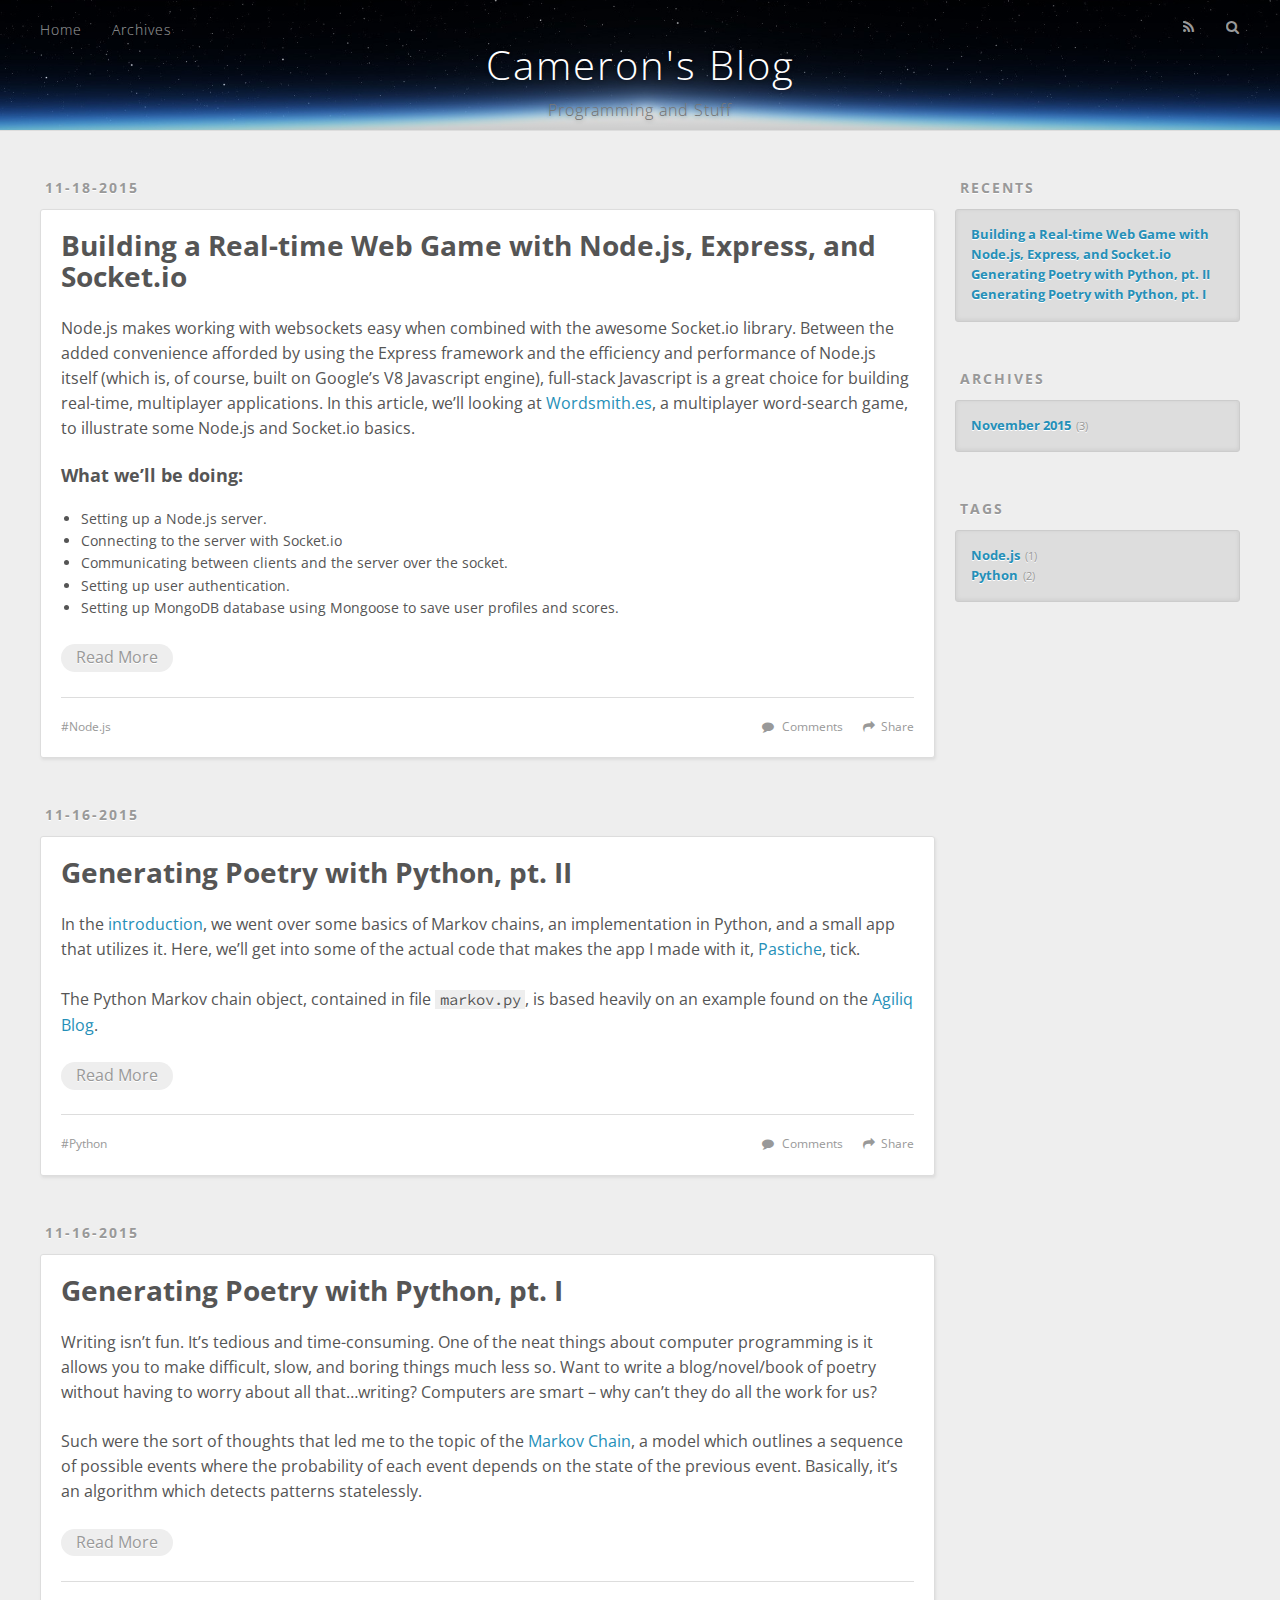
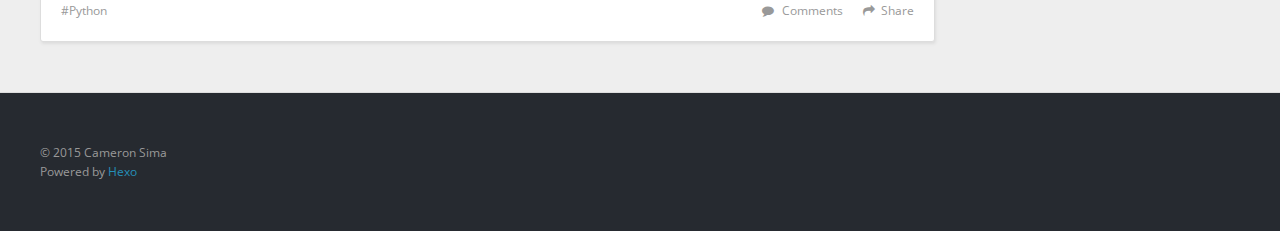
<file: index.html>
<!DOCTYPE html>
<html>
<head>
  <meta charset="utf-8">
  
  <title>Cameron&#39;s Blog</title>
  <meta name="viewport" content="width=device-width, initial-scale=1, maximum-scale=1">
  <meta name="description">
<meta property="og:type" content="website">
<meta property="og:title" content="Cameron's Blog">
<meta property="og:url" content="http://cameronsima.github.io/index.html">
<meta property="og:site_name" content="Cameron's Blog">
<meta property="og:description">
<meta name="twitter:card" content="summary">
<meta name="twitter:title" content="Cameron's Blog">
<meta name="twitter:description">
  
    <link rel="alternative" href="/atom.xml" title="Cameron&#39;s Blog" type="application/atom+xml">
  
  
    <link rel="icon" href="/favicon.png">
  
  <link href='https://fonts.googleapis.com/css?family=Open+Sans' rel='stylesheet' type='text/css'>
  <link href="//fonts.googleapis.com/css?family=Source+Code+Pro" rel="stylesheet" type="text/css">
  <link rel="stylesheet" href="/css/style.css" type="text/css">
  
<!-- Google Analytics -->
<script type="text/javascript">
(function(i,s,o,g,r,a,m){i['GoogleAnalyticsObject']=r;i[r]=i[r]||function(){
(i[r].q=i[r].q||[]).push(arguments)},i[r].l=1*new Date();a=s.createElement(o),
m=s.getElementsByTagName(o)[0];a.async=1;a.src=g;m.parentNode.insertBefore(a,m)
})(window,document,'script','//www.google-analytics.com/analytics.js','ga');

ga('create', 'UA-70465609-1', 'auto');
ga('send', 'pageview');

</script>
<!-- End Google Analytics -->


</head>
<body>
  <div id="container">
    <div id="wrap">
      <header id="header">
  <div id="banner"></div>
  <div id="header-outer" class="outer">
    <div id="header-title" class="inner">
      <h1 id="logo-wrap">
        <a href="/" id="logo">Cameron&#39;s Blog</a>
      </h1>
      
        <h2 id="subtitle-wrap">
          <a href="/" id="subtitle">Programming and Stuff</a>
        </h2>
      
    </div>
    <div id="header-inner" class="inner">
      <nav id="main-nav">
        <a id="main-nav-toggle" class="nav-icon"></a>
        
          <a class="main-nav-link" href="/">Home</a>
        
          <a class="main-nav-link" href="/archives">Archives</a>
        
      </nav>
      <nav id="sub-nav">
        
          <a id="nav-rss-link" class="nav-icon" href="/atom.xml" title="RSS Feed"></a>
        
        <a id="nav-search-btn" class="nav-icon" title="Search"></a>
      </nav>
      <div id="search-form-wrap">
        <form action="//google.com/search" method="get" accept-charset="UTF-8" class="search-form"><input type="search" name="q" results="0" class="search-form-input" placeholder="Search"><button type="submit" class="search-form-submit">&#xF002;</button><input type="hidden" name="sitesearch" value="http://cameronsima.github.io"></form>
      </div>
    </div>
  </div>
</header>
      <div class="outer">
        <section id="main">
  
    <article id="post-Node-js" class="article article-type-post" itemscope itemprop="blogPost">
  <div class="article-meta">
    <a href="/2015/11/18/Node-js/" class="article-date">
  <time datetime="2015-11-18T21:27:37.000Z" itemprop="datePublished">11-18-2015</time>
</a>
    
  </div>
  <div class="article-inner">
    
    
      <header class="article-header">
        
  
    <h1 itemprop="name">
      <a class="article-title" href="/2015/11/18/Node-js/">Building a Real-time Web Game with Node.js, Express, and Socket.io</a>
    </h1>
  

      </header>
    
    <div class="article-entry" itemprop="articleBody">
      
        <p>Node.js makes working with websockets easy when combined with the awesome Socket.io library. Between the added convenience afforded by using the Express framework and the efficiency and performance of Node.js itself (which is, of course, built on Google’s V8 Javascript engine), full-stack Javascript is a great choice for building real-time, multiplayer applications. In this article, we’ll looking at <a href="http://wordsmith.es">Wordsmith.es</a>, a multiplayer word-search game, to illustrate some Node.js and Socket.io basics.</p>
<h3 id="What_we’ll_be_doing:">What we’ll be doing:</h3><ul>
<li>Setting up a Node.js server.</li>
<li>Connecting to the server with Socket.io</li>
<li>Communicating between clients and the server over the socket.</li>
<li>Setting up user authentication.</li>
<li>Setting up MongoDB database using Mongoose to save user profiles and scores.</li>
</ul>
        
          <p class="article-more-link">
            <a href="/2015/11/18/Node-js/#more">Read More</a>
          </p>
        
      
    </div>
    <footer class="article-footer">
      <a data-url="http://cameronsima.github.io/2015/11/18/Node-js/" data-id="cih9kct6n00009ah09lc5bdo9" class="article-share-link">Share</a>
      
        <a href="http://cameronsima.github.io/2015/11/18/Node-js/#disqus_thread" class="article-comment-link">Comments</a>
      
      
  <ul class="article-tag-list"><li class="article-tag-list-item"><a class="article-tag-list-link" href="/tags/Node-js/">Node.js</a></li></ul>

    </footer>
  </div>
  
</article>


  
    <article id="post-python-poetryii" class="article article-type-post" itemscope itemprop="blogPost">
  <div class="article-meta">
    <a href="/2015/11/16/python-poetryii/" class="article-date">
  <time datetime="2015-11-16T21:27:37.000Z" itemprop="datePublished">11-16-2015</time>
</a>
    
  </div>
  <div class="article-inner">
    
    
      <header class="article-header">
        
  
    <h1 itemprop="name">
      <a class="article-title" href="/2015/11/16/python-poetryii/">Generating Poetry with Python, pt. II</a>
    </h1>
  

      </header>
    
    <div class="article-entry" itemprop="articleBody">
      
        <p>In the <a href="http://cameronsima.github.io/2015/11/16/python-poetryi/">introduction</a>, we went over some basics of Markov chains, an implementation in Python, and a small app that utilizes it. Here, we’ll get into some of the actual code that makes the app I made with it, <a href="http://www.wordsmith.es/poetry_generator/">Pastiche</a>, tick.</p>
<p>The Python Markov chain object, contained in file <code>markov.py</code>, is based heavily on an example found on the <a href="http://agiliq.com/blog/">Agiliq Blog</a>. </p>
        
          <p class="article-more-link">
            <a href="/2015/11/16/python-poetryii/#more">Read More</a>
          </p>
        
      
    </div>
    <footer class="article-footer">
      <a data-url="http://cameronsima.github.io/2015/11/16/python-poetryii/" data-id="cih9kct7w00039ah0ydfc173o" class="article-share-link">Share</a>
      
        <a href="http://cameronsima.github.io/2015/11/16/python-poetryii/#disqus_thread" class="article-comment-link">Comments</a>
      
      
  <ul class="article-tag-list"><li class="article-tag-list-item"><a class="article-tag-list-link" href="/tags/Python/">Python</a></li></ul>

    </footer>
  </div>
  
</article>


  
    <article id="post-python-poetryi" class="article article-type-post" itemscope itemprop="blogPost">
  <div class="article-meta">
    <a href="/2015/11/16/python-poetryi/" class="article-date">
  <time datetime="2015-11-16T21:27:37.000Z" itemprop="datePublished">11-16-2015</time>
</a>
    
  </div>
  <div class="article-inner">
    
    
      <header class="article-header">
        
  
    <h1 itemprop="name">
      <a class="article-title" href="/2015/11/16/python-poetryi/">Generating Poetry with Python, pt. I</a>
    </h1>
  

      </header>
    
    <div class="article-entry" itemprop="articleBody">
      
        <p>Writing isn’t fun. It’s tedious and time-consuming. One of the neat things about computer programming is it allows you to make difficult, slow, and boring things much less so. Want to write a blog/novel/book of poetry without having to worry about all that…writing? Computers are smart – why can’t they do all the work for us?</p>
<p>Such were the sort of thoughts that led me to the topic of the <a href="https://en.wikipedia.org/wiki/Markov_chain">Markov Chain</a>, a model which outlines a sequence of possible events where the probability of each event depends on the state of the previous event. Basically, it’s an algorithm which detects patterns statelessly.<br>
        
          <p class="article-more-link">
            <a href="/2015/11/16/python-poetryi/#more">Read More</a>
          </p>
        
      
    </div>
    <footer class="article-footer">
      <a data-url="http://cameronsima.github.io/2015/11/16/python-poetryi/" data-id="cih9kct7z00069ah0t0djh5ob" class="article-share-link">Share</a>
      
        <a href="http://cameronsima.github.io/2015/11/16/python-poetryi/#disqus_thread" class="article-comment-link">Comments</a>
      
      
  <ul class="article-tag-list"><li class="article-tag-list-item"><a class="article-tag-list-link" href="/tags/Python/">Python</a></li></ul>

    </footer>
  </div>
  
</article>


  
  
</section>
        
          <aside id="sidebar">
  
    
  <div class="widget-wrap">
    <h3 class="widget-title">Recents</h3>
    <div class="widget">
      <ul>
        
          <li>
            <a href="/2015/11/18/Node-js/">Building a Real-time Web Game with Node.js, Express, and Socket.io</a>
          </li>
        
          <li>
            <a href="/2015/11/16/python-poetryii/">Generating Poetry with Python, pt. II</a>
          </li>
        
          <li>
            <a href="/2015/11/16/python-poetryi/">Generating Poetry with Python, pt. I</a>
          </li>
        
      </ul>
    </div>
  </div>

  
    
  <div class="widget-wrap">
    <h3 class="widget-title">Archives</h3>
    <div class="widget">
      <ul class="archive-list"><li class="archive-list-item"><a class="archive-list-link" href="/archives/2015/11/">November 2015</a><span class="archive-list-count">3</span></li></ul>
    </div>
  </div>

  
    
  
    
  <div class="widget-wrap">
    <h3 class="widget-title">Tags</h3>
    <div class="widget">
      <ul class="tag-list"><li class="tag-list-item"><a class="tag-list-link" href="/tags/Node-js/">Node.js</a><span class="tag-list-count">1</span></li><li class="tag-list-item"><a class="tag-list-link" href="/tags/Python/">Python</a><span class="tag-list-count">2</span></li></ul>
    </div>
  </div>

  
</aside>
        
      </div>
      <footer id="footer">
  
  <div class="outer">
    <div id="footer-info" class="inner">
      &copy; 2015 Cameron Sima<br>
      Powered by <a href="http://hexo.io/" target="_blank">Hexo</a>
    </div>
  </div>
</footer>
    </div>
    <nav id="mobile-nav">
  
    <a href="/" class="mobile-nav-link">Home</a>
  
    <a href="/archives" class="mobile-nav-link">Archives</a>
  
</nav>
    
<script>
  var disqus_shortname = 'cameronsima';
  
  (function(){
    var dsq = document.createElement('script');
    dsq.type = 'text/javascript';
    dsq.async = true;
    dsq.src = '//' + disqus_shortname + '.disqus.com/count.js';
    (document.getElementsByTagName('head')[0] || document.getElementsByTagName('body')[0]).appendChild(dsq);
  })();
</script>


<script src="//ajax.googleapis.com/ajax/libs/jquery/2.0.3/jquery.min.js"></script>


  <link rel="stylesheet" href="/fancybox/jquery.fancybox.css" type="text/css">
  <script src="/fancybox/jquery.fancybox.pack.js" type="text/javascript"></script>


<script src="/js/script.js" type="text/javascript"></script>

  </div>
</body>
</html>
</file>
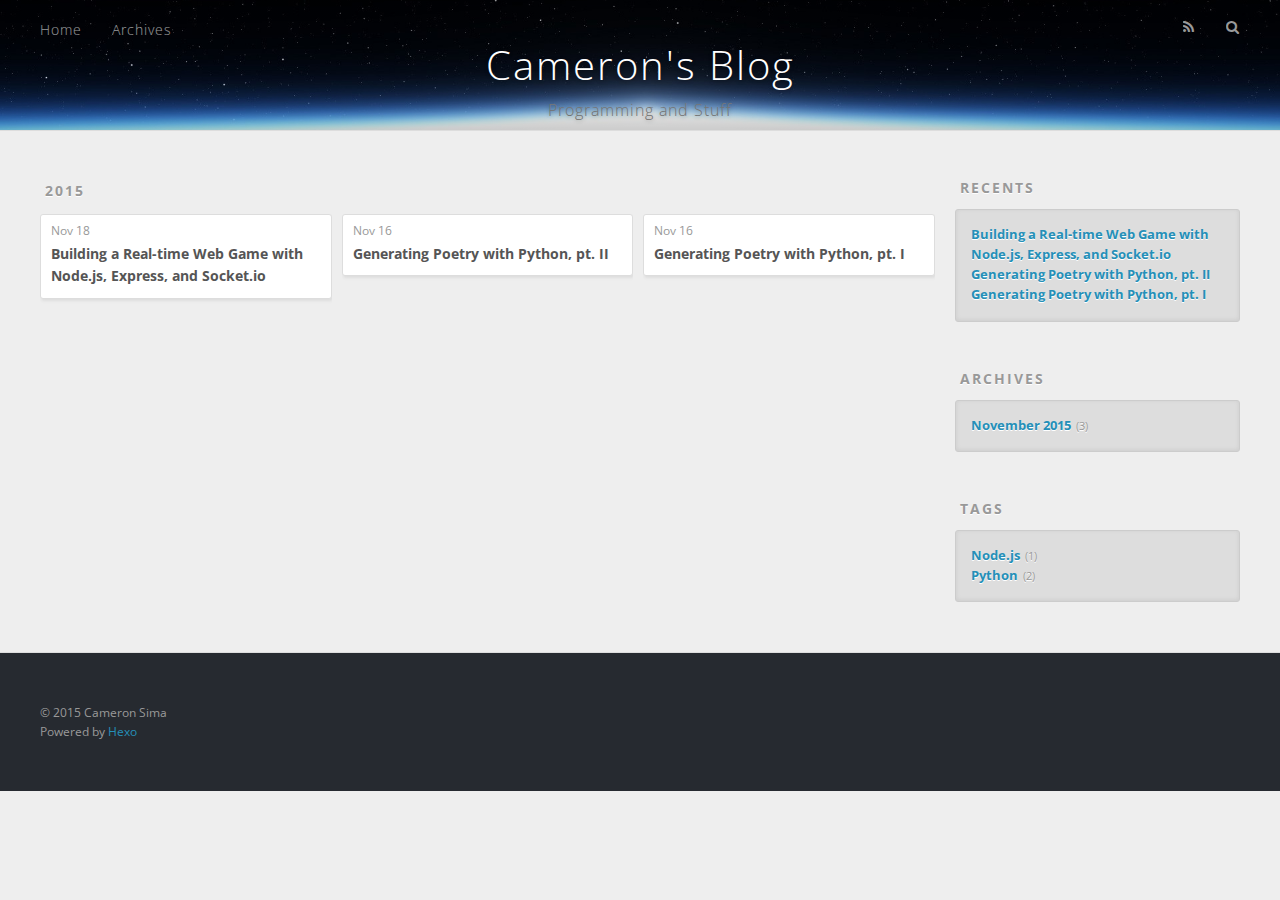
<file: archives/index.html>
<!DOCTYPE html>
<html>
<head>
  <meta charset="utf-8">
  
  <title>Archives | Cameron&#39;s Blog</title>
  <meta name="viewport" content="width=device-width, initial-scale=1, maximum-scale=1">
  <meta name="description">
<meta property="og:type" content="website">
<meta property="og:title" content="Cameron's Blog">
<meta property="og:url" content="http://cameronsima.github.io/archives/index.html">
<meta property="og:site_name" content="Cameron's Blog">
<meta property="og:description">
<meta name="twitter:card" content="summary">
<meta name="twitter:title" content="Cameron's Blog">
<meta name="twitter:description">
  
    <link rel="alternative" href="/atom.xml" title="Cameron&#39;s Blog" type="application/atom+xml">
  
  
    <link rel="icon" href="/favicon.png">
  
  <link href='https://fonts.googleapis.com/css?family=Open+Sans' rel='stylesheet' type='text/css'>
  <link href="//fonts.googleapis.com/css?family=Source+Code+Pro" rel="stylesheet" type="text/css">
  <link rel="stylesheet" href="/css/style.css" type="text/css">
  
<!-- Google Analytics -->
<script type="text/javascript">
(function(i,s,o,g,r,a,m){i['GoogleAnalyticsObject']=r;i[r]=i[r]||function(){
(i[r].q=i[r].q||[]).push(arguments)},i[r].l=1*new Date();a=s.createElement(o),
m=s.getElementsByTagName(o)[0];a.async=1;a.src=g;m.parentNode.insertBefore(a,m)
})(window,document,'script','//www.google-analytics.com/analytics.js','ga');

ga('create', 'UA-70465609-1', 'auto');
ga('send', 'pageview');

</script>
<!-- End Google Analytics -->


</head>
<body>
  <div id="container">
    <div id="wrap">
      <header id="header">
  <div id="banner"></div>
  <div id="header-outer" class="outer">
    <div id="header-title" class="inner">
      <h1 id="logo-wrap">
        <a href="/" id="logo">Cameron&#39;s Blog</a>
      </h1>
      
        <h2 id="subtitle-wrap">
          <a href="/" id="subtitle">Programming and Stuff</a>
        </h2>
      
    </div>
    <div id="header-inner" class="inner">
      <nav id="main-nav">
        <a id="main-nav-toggle" class="nav-icon"></a>
        
          <a class="main-nav-link" href="/">Home</a>
        
          <a class="main-nav-link" href="/archives">Archives</a>
        
      </nav>
      <nav id="sub-nav">
        
          <a id="nav-rss-link" class="nav-icon" href="/atom.xml" title="RSS Feed"></a>
        
        <a id="nav-search-btn" class="nav-icon" title="Search"></a>
      </nav>
      <div id="search-form-wrap">
        <form action="//google.com/search" method="get" accept-charset="UTF-8" class="search-form"><input type="search" name="q" results="0" class="search-form-input" placeholder="Search"><button type="submit" class="search-form-submit">&#xF002;</button><input type="hidden" name="sitesearch" value="http://cameronsima.github.io"></form>
      </div>
    </div>
  </div>
</header>
      <div class="outer">
        <section id="main">
  
  
    
    
      
      
      <section class="archives-wrap">
        <div class="archive-year-wrap">
          <a href="/archives/2015" class="archive-year">2015</a>
        </div>
        <div class="archives">
    
    <article class="archive-article archive-type-post">
  <div class="archive-article-inner">
    <header class="archive-article-header">
      <a href="/2015/11/18/Node-js/" class="archive-article-date">
  <time datetime="2015-11-18T21:27:37.000Z" itemprop="datePublished">Nov 18</time>
</a>
      
  
    <h1 itemprop="name">
      <a class="archive-article-title" href="/2015/11/18/Node-js/">Building a Real-time Web Game with Node.js, Express, and Socket.io</a>
    </h1>
  

    </header>
  </div>
</article>
  
    
    
    <article class="archive-article archive-type-post">
  <div class="archive-article-inner">
    <header class="archive-article-header">
      <a href="/2015/11/16/python-poetryii/" class="archive-article-date">
  <time datetime="2015-11-16T21:27:37.000Z" itemprop="datePublished">Nov 16</time>
</a>
      
  
    <h1 itemprop="name">
      <a class="archive-article-title" href="/2015/11/16/python-poetryii/">Generating Poetry with Python, pt. II</a>
    </h1>
  

    </header>
  </div>
</article>
  
    
    
    <article class="archive-article archive-type-post">
  <div class="archive-article-inner">
    <header class="archive-article-header">
      <a href="/2015/11/16/python-poetryi/" class="archive-article-date">
  <time datetime="2015-11-16T21:27:37.000Z" itemprop="datePublished">Nov 16</time>
</a>
      
  
    <h1 itemprop="name">
      <a class="archive-article-title" href="/2015/11/16/python-poetryi/">Generating Poetry with Python, pt. I</a>
    </h1>
  

    </header>
  </div>
</article>
  
  
    </div></section>
  
</section>
        
          <aside id="sidebar">
  
    
  <div class="widget-wrap">
    <h3 class="widget-title">Recents</h3>
    <div class="widget">
      <ul>
        
          <li>
            <a href="/2015/11/18/Node-js/">Building a Real-time Web Game with Node.js, Express, and Socket.io</a>
          </li>
        
          <li>
            <a href="/2015/11/16/python-poetryii/">Generating Poetry with Python, pt. II</a>
          </li>
        
          <li>
            <a href="/2015/11/16/python-poetryi/">Generating Poetry with Python, pt. I</a>
          </li>
        
      </ul>
    </div>
  </div>

  
    
  <div class="widget-wrap">
    <h3 class="widget-title">Archives</h3>
    <div class="widget">
      <ul class="archive-list"><li class="archive-list-item"><a class="archive-list-link" href="/archives/2015/11/">November 2015</a><span class="archive-list-count">3</span></li></ul>
    </div>
  </div>

  
    
  
    
  <div class="widget-wrap">
    <h3 class="widget-title">Tags</h3>
    <div class="widget">
      <ul class="tag-list"><li class="tag-list-item"><a class="tag-list-link" href="/tags/Node-js/">Node.js</a><span class="tag-list-count">1</span></li><li class="tag-list-item"><a class="tag-list-link" href="/tags/Python/">Python</a><span class="tag-list-count">2</span></li></ul>
    </div>
  </div>

  
</aside>
        
      </div>
      <footer id="footer">
  
  <div class="outer">
    <div id="footer-info" class="inner">
      &copy; 2015 Cameron Sima<br>
      Powered by <a href="http://hexo.io/" target="_blank">Hexo</a>
    </div>
  </div>
</footer>
    </div>
    <nav id="mobile-nav">
  
    <a href="/" class="mobile-nav-link">Home</a>
  
    <a href="/archives" class="mobile-nav-link">Archives</a>
  
</nav>
    
<script>
  var disqus_shortname = 'cameronsima';
  
  (function(){
    var dsq = document.createElement('script');
    dsq.type = 'text/javascript';
    dsq.async = true;
    dsq.src = '//' + disqus_shortname + '.disqus.com/count.js';
    (document.getElementsByTagName('head')[0] || document.getElementsByTagName('body')[0]).appendChild(dsq);
  })();
</script>


<script src="//ajax.googleapis.com/ajax/libs/jquery/2.0.3/jquery.min.js"></script>


  <link rel="stylesheet" href="/fancybox/jquery.fancybox.css" type="text/css">
  <script src="/fancybox/jquery.fancybox.pack.js" type="text/javascript"></script>


<script src="/js/script.js" type="text/javascript"></script>

  </div>
</body>
</html>
</file>
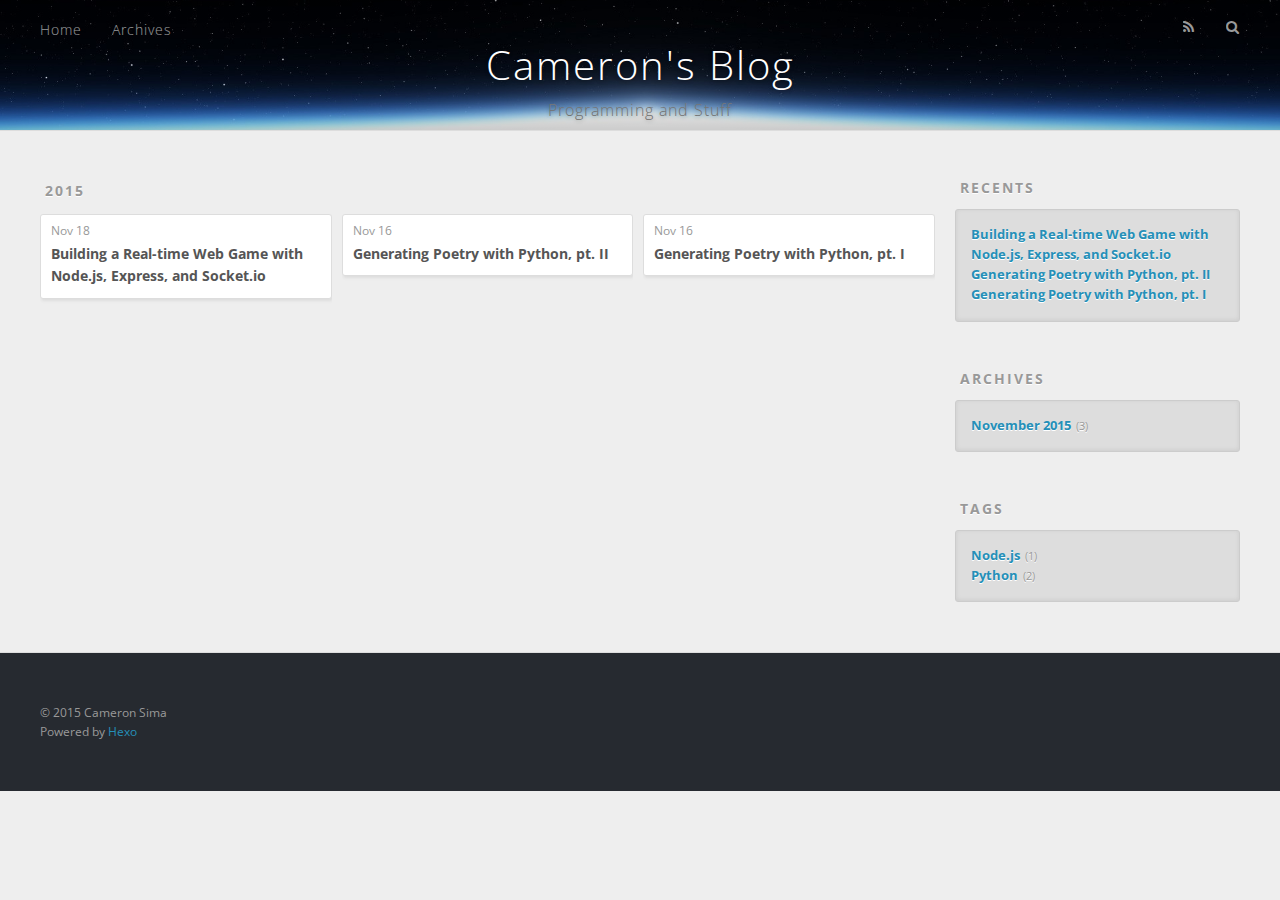
<file: archives/2015/index.html>
<!DOCTYPE html>
<html>
<head>
  <meta charset="utf-8">
  
  <title>Archives: 2015 | Cameron&#39;s Blog</title>
  <meta name="viewport" content="width=device-width, initial-scale=1, maximum-scale=1">
  <meta name="description">
<meta property="og:type" content="website">
<meta property="og:title" content="Cameron's Blog">
<meta property="og:url" content="http://cameronsima.github.io/archives/2015/index.html">
<meta property="og:site_name" content="Cameron's Blog">
<meta property="og:description">
<meta name="twitter:card" content="summary">
<meta name="twitter:title" content="Cameron's Blog">
<meta name="twitter:description">
  
    <link rel="alternative" href="/atom.xml" title="Cameron&#39;s Blog" type="application/atom+xml">
  
  
    <link rel="icon" href="/favicon.png">
  
  <link href='https://fonts.googleapis.com/css?family=Open+Sans' rel='stylesheet' type='text/css'>
  <link href="//fonts.googleapis.com/css?family=Source+Code+Pro" rel="stylesheet" type="text/css">
  <link rel="stylesheet" href="/css/style.css" type="text/css">
  
<!-- Google Analytics -->
<script type="text/javascript">
(function(i,s,o,g,r,a,m){i['GoogleAnalyticsObject']=r;i[r]=i[r]||function(){
(i[r].q=i[r].q||[]).push(arguments)},i[r].l=1*new Date();a=s.createElement(o),
m=s.getElementsByTagName(o)[0];a.async=1;a.src=g;m.parentNode.insertBefore(a,m)
})(window,document,'script','//www.google-analytics.com/analytics.js','ga');

ga('create', 'UA-70465609-1', 'auto');
ga('send', 'pageview');

</script>
<!-- End Google Analytics -->


</head>
<body>
  <div id="container">
    <div id="wrap">
      <header id="header">
  <div id="banner"></div>
  <div id="header-outer" class="outer">
    <div id="header-title" class="inner">
      <h1 id="logo-wrap">
        <a href="/" id="logo">Cameron&#39;s Blog</a>
      </h1>
      
        <h2 id="subtitle-wrap">
          <a href="/" id="subtitle">Programming and Stuff</a>
        </h2>
      
    </div>
    <div id="header-inner" class="inner">
      <nav id="main-nav">
        <a id="main-nav-toggle" class="nav-icon"></a>
        
          <a class="main-nav-link" href="/">Home</a>
        
          <a class="main-nav-link" href="/archives">Archives</a>
        
      </nav>
      <nav id="sub-nav">
        
          <a id="nav-rss-link" class="nav-icon" href="/atom.xml" title="RSS Feed"></a>
        
        <a id="nav-search-btn" class="nav-icon" title="Search"></a>
      </nav>
      <div id="search-form-wrap">
        <form action="//google.com/search" method="get" accept-charset="UTF-8" class="search-form"><input type="search" name="q" results="0" class="search-form-input" placeholder="Search"><button type="submit" class="search-form-submit">&#xF002;</button><input type="hidden" name="sitesearch" value="http://cameronsima.github.io"></form>
      </div>
    </div>
  </div>
</header>
      <div class="outer">
        <section id="main">
  
  
    
    
      
      
      <section class="archives-wrap">
        <div class="archive-year-wrap">
          <a href="/archives/2015" class="archive-year">2015</a>
        </div>
        <div class="archives">
    
    <article class="archive-article archive-type-post">
  <div class="archive-article-inner">
    <header class="archive-article-header">
      <a href="/2015/11/18/Node-js/" class="archive-article-date">
  <time datetime="2015-11-18T21:27:37.000Z" itemprop="datePublished">Nov 18</time>
</a>
      
  
    <h1 itemprop="name">
      <a class="archive-article-title" href="/2015/11/18/Node-js/">Building a Real-time Web Game with Node.js, Express, and Socket.io</a>
    </h1>
  

    </header>
  </div>
</article>
  
    
    
    <article class="archive-article archive-type-post">
  <div class="archive-article-inner">
    <header class="archive-article-header">
      <a href="/2015/11/16/python-poetryii/" class="archive-article-date">
  <time datetime="2015-11-16T21:27:37.000Z" itemprop="datePublished">Nov 16</time>
</a>
      
  
    <h1 itemprop="name">
      <a class="archive-article-title" href="/2015/11/16/python-poetryii/">Generating Poetry with Python, pt. II</a>
    </h1>
  

    </header>
  </div>
</article>
  
    
    
    <article class="archive-article archive-type-post">
  <div class="archive-article-inner">
    <header class="archive-article-header">
      <a href="/2015/11/16/python-poetryi/" class="archive-article-date">
  <time datetime="2015-11-16T21:27:37.000Z" itemprop="datePublished">Nov 16</time>
</a>
      
  
    <h1 itemprop="name">
      <a class="archive-article-title" href="/2015/11/16/python-poetryi/">Generating Poetry with Python, pt. I</a>
    </h1>
  

    </header>
  </div>
</article>
  
  
    </div></section>
  
</section>
        
          <aside id="sidebar">
  
    
  <div class="widget-wrap">
    <h3 class="widget-title">Recents</h3>
    <div class="widget">
      <ul>
        
          <li>
            <a href="/2015/11/18/Node-js/">Building a Real-time Web Game with Node.js, Express, and Socket.io</a>
          </li>
        
          <li>
            <a href="/2015/11/16/python-poetryii/">Generating Poetry with Python, pt. II</a>
          </li>
        
          <li>
            <a href="/2015/11/16/python-poetryi/">Generating Poetry with Python, pt. I</a>
          </li>
        
      </ul>
    </div>
  </div>

  
    
  <div class="widget-wrap">
    <h3 class="widget-title">Archives</h3>
    <div class="widget">
      <ul class="archive-list"><li class="archive-list-item"><a class="archive-list-link" href="/archives/2015/11/">November 2015</a><span class="archive-list-count">3</span></li></ul>
    </div>
  </div>

  
    
  
    
  <div class="widget-wrap">
    <h3 class="widget-title">Tags</h3>
    <div class="widget">
      <ul class="tag-list"><li class="tag-list-item"><a class="tag-list-link" href="/tags/Node-js/">Node.js</a><span class="tag-list-count">1</span></li><li class="tag-list-item"><a class="tag-list-link" href="/tags/Python/">Python</a><span class="tag-list-count">2</span></li></ul>
    </div>
  </div>

  
</aside>
        
      </div>
      <footer id="footer">
  
  <div class="outer">
    <div id="footer-info" class="inner">
      &copy; 2015 Cameron Sima<br>
      Powered by <a href="http://hexo.io/" target="_blank">Hexo</a>
    </div>
  </div>
</footer>
    </div>
    <nav id="mobile-nav">
  
    <a href="/" class="mobile-nav-link">Home</a>
  
    <a href="/archives" class="mobile-nav-link">Archives</a>
  
</nav>
    
<script>
  var disqus_shortname = 'cameronsima';
  
  (function(){
    var dsq = document.createElement('script');
    dsq.type = 'text/javascript';
    dsq.async = true;
    dsq.src = '//' + disqus_shortname + '.disqus.com/count.js';
    (document.getElementsByTagName('head')[0] || document.getElementsByTagName('body')[0]).appendChild(dsq);
  })();
</script>


<script src="//ajax.googleapis.com/ajax/libs/jquery/2.0.3/jquery.min.js"></script>


  <link rel="stylesheet" href="/fancybox/jquery.fancybox.css" type="text/css">
  <script src="/fancybox/jquery.fancybox.pack.js" type="text/javascript"></script>


<script src="/js/script.js" type="text/javascript"></script>

  </div>
</body>
</html>
</file>
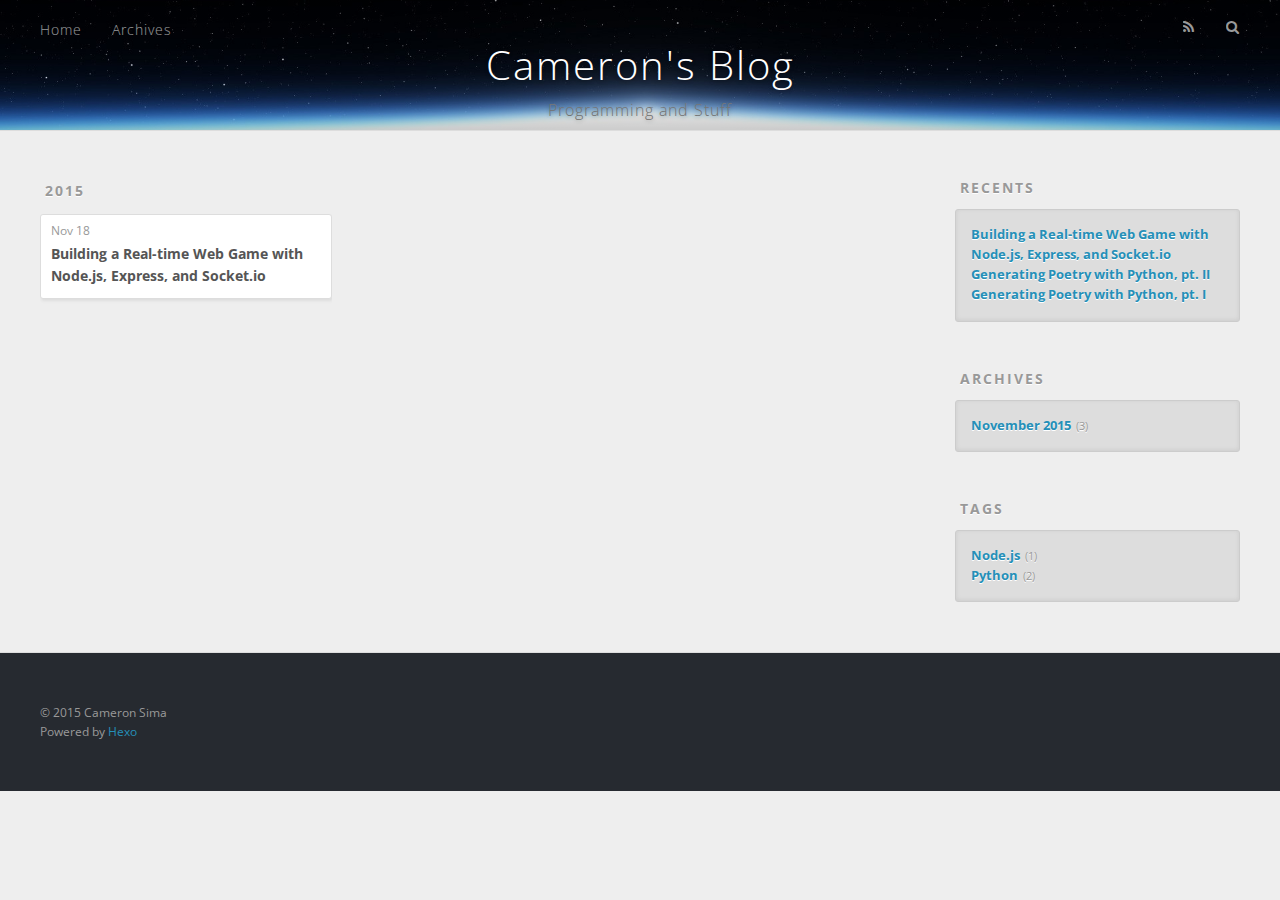
<file: tags/Node-js/index.html>
<!DOCTYPE html>
<html>
<head>
  <meta charset="utf-8">
  
  <title>Tag: Node.js | Cameron&#39;s Blog</title>
  <meta name="viewport" content="width=device-width, initial-scale=1, maximum-scale=1">
  <meta name="description">
<meta property="og:type" content="website">
<meta property="og:title" content="Cameron's Blog">
<meta property="og:url" content="http://cameronsima.github.io/tags/Node-js/index.html">
<meta property="og:site_name" content="Cameron's Blog">
<meta property="og:description">
<meta name="twitter:card" content="summary">
<meta name="twitter:title" content="Cameron's Blog">
<meta name="twitter:description">
  
    <link rel="alternative" href="/atom.xml" title="Cameron&#39;s Blog" type="application/atom+xml">
  
  
    <link rel="icon" href="/favicon.png">
  
  <link href='https://fonts.googleapis.com/css?family=Open+Sans' rel='stylesheet' type='text/css'>
  <link href="//fonts.googleapis.com/css?family=Source+Code+Pro" rel="stylesheet" type="text/css">
  <link rel="stylesheet" href="/css/style.css" type="text/css">
  
<!-- Google Analytics -->
<script type="text/javascript">
(function(i,s,o,g,r,a,m){i['GoogleAnalyticsObject']=r;i[r]=i[r]||function(){
(i[r].q=i[r].q||[]).push(arguments)},i[r].l=1*new Date();a=s.createElement(o),
m=s.getElementsByTagName(o)[0];a.async=1;a.src=g;m.parentNode.insertBefore(a,m)
})(window,document,'script','//www.google-analytics.com/analytics.js','ga');

ga('create', 'UA-70465609-1', 'auto');
ga('send', 'pageview');

</script>
<!-- End Google Analytics -->


</head>
<body>
  <div id="container">
    <div id="wrap">
      <header id="header">
  <div id="banner"></div>
  <div id="header-outer" class="outer">
    <div id="header-title" class="inner">
      <h1 id="logo-wrap">
        <a href="/" id="logo">Cameron&#39;s Blog</a>
      </h1>
      
        <h2 id="subtitle-wrap">
          <a href="/" id="subtitle">Programming and Stuff</a>
        </h2>
      
    </div>
    <div id="header-inner" class="inner">
      <nav id="main-nav">
        <a id="main-nav-toggle" class="nav-icon"></a>
        
          <a class="main-nav-link" href="/">Home</a>
        
          <a class="main-nav-link" href="/archives">Archives</a>
        
      </nav>
      <nav id="sub-nav">
        
          <a id="nav-rss-link" class="nav-icon" href="/atom.xml" title="RSS Feed"></a>
        
        <a id="nav-search-btn" class="nav-icon" title="Search"></a>
      </nav>
      <div id="search-form-wrap">
        <form action="//google.com/search" method="get" accept-charset="UTF-8" class="search-form"><input type="search" name="q" results="0" class="search-form-input" placeholder="Search"><button type="submit" class="search-form-submit">&#xF002;</button><input type="hidden" name="sitesearch" value="http://cameronsima.github.io"></form>
      </div>
    </div>
  </div>
</header>
      <div class="outer">
        <section id="main">
  
  
    
    
      
      
      <section class="archives-wrap">
        <div class="archive-year-wrap">
          <a href="/archives/2015" class="archive-year">2015</a>
        </div>
        <div class="archives">
    
    <article class="archive-article archive-type-post">
  <div class="archive-article-inner">
    <header class="archive-article-header">
      <a href="/2015/11/18/Node-js/" class="archive-article-date">
  <time datetime="2015-11-18T21:27:37.000Z" itemprop="datePublished">Nov 18</time>
</a>
      
  
    <h1 itemprop="name">
      <a class="archive-article-title" href="/2015/11/18/Node-js/">Building a Real-time Web Game with Node.js, Express, and Socket.io</a>
    </h1>
  

    </header>
  </div>
</article>
  
  
    </div></section>
  
</section>
        
          <aside id="sidebar">
  
    
  <div class="widget-wrap">
    <h3 class="widget-title">Recents</h3>
    <div class="widget">
      <ul>
        
          <li>
            <a href="/2015/11/18/Node-js/">Building a Real-time Web Game with Node.js, Express, and Socket.io</a>
          </li>
        
          <li>
            <a href="/2015/11/16/python-poetryii/">Generating Poetry with Python, pt. II</a>
          </li>
        
          <li>
            <a href="/2015/11/16/python-poetryi/">Generating Poetry with Python, pt. I</a>
          </li>
        
      </ul>
    </div>
  </div>

  
    
  <div class="widget-wrap">
    <h3 class="widget-title">Archives</h3>
    <div class="widget">
      <ul class="archive-list"><li class="archive-list-item"><a class="archive-list-link" href="/archives/2015/11/">November 2015</a><span class="archive-list-count">3</span></li></ul>
    </div>
  </div>

  
    
  
    
  <div class="widget-wrap">
    <h3 class="widget-title">Tags</h3>
    <div class="widget">
      <ul class="tag-list"><li class="tag-list-item"><a class="tag-list-link" href="/tags/Node-js/">Node.js</a><span class="tag-list-count">1</span></li><li class="tag-list-item"><a class="tag-list-link" href="/tags/Python/">Python</a><span class="tag-list-count">2</span></li></ul>
    </div>
  </div>

  
</aside>
        
      </div>
      <footer id="footer">
  
  <div class="outer">
    <div id="footer-info" class="inner">
      &copy; 2015 Cameron Sima<br>
      Powered by <a href="http://hexo.io/" target="_blank">Hexo</a>
    </div>
  </div>
</footer>
    </div>
    <nav id="mobile-nav">
  
    <a href="/" class="mobile-nav-link">Home</a>
  
    <a href="/archives" class="mobile-nav-link">Archives</a>
  
</nav>
    
<script>
  var disqus_shortname = 'cameronsima';
  
  (function(){
    var dsq = document.createElement('script');
    dsq.type = 'text/javascript';
    dsq.async = true;
    dsq.src = '//' + disqus_shortname + '.disqus.com/count.js';
    (document.getElementsByTagName('head')[0] || document.getElementsByTagName('body')[0]).appendChild(dsq);
  })();
</script>


<script src="//ajax.googleapis.com/ajax/libs/jquery/2.0.3/jquery.min.js"></script>


  <link rel="stylesheet" href="/fancybox/jquery.fancybox.css" type="text/css">
  <script src="/fancybox/jquery.fancybox.pack.js" type="text/javascript"></script>


<script src="/js/script.js" type="text/javascript"></script>

  </div>
</body>
</html>
</file>
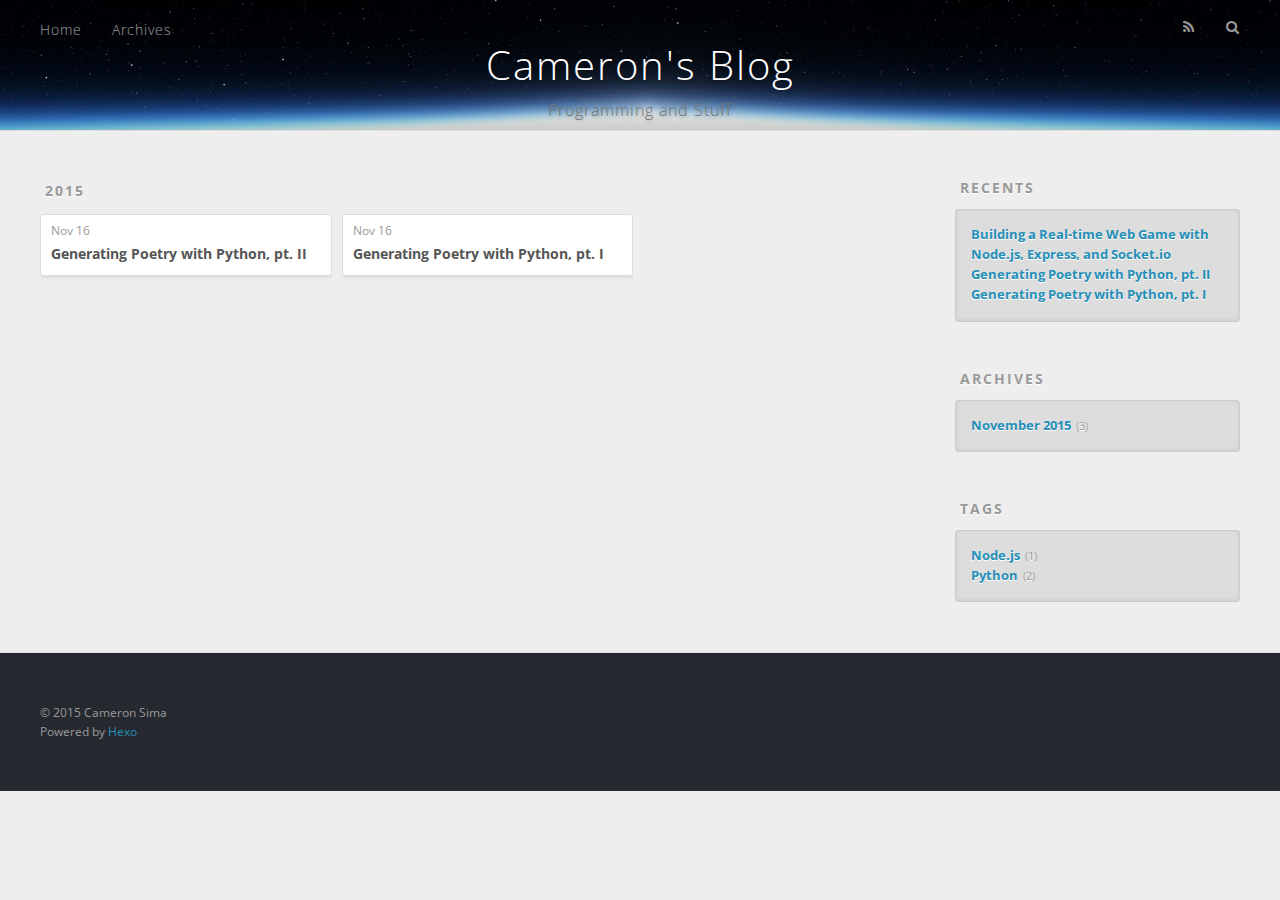
<file: tags/Python/index.html>
<!DOCTYPE html>
<html>
<head>
  <meta charset="utf-8">
  
  <title>Tag: Python | Cameron&#39;s Blog</title>
  <meta name="viewport" content="width=device-width, initial-scale=1, maximum-scale=1">
  <meta name="description">
<meta property="og:type" content="website">
<meta property="og:title" content="Cameron's Blog">
<meta property="og:url" content="http://cameronsima.github.io/tags/Python/index.html">
<meta property="og:site_name" content="Cameron's Blog">
<meta property="og:description">
<meta name="twitter:card" content="summary">
<meta name="twitter:title" content="Cameron's Blog">
<meta name="twitter:description">
  
    <link rel="alternative" href="/atom.xml" title="Cameron&#39;s Blog" type="application/atom+xml">
  
  
    <link rel="icon" href="/favicon.png">
  
  <link href='https://fonts.googleapis.com/css?family=Open+Sans' rel='stylesheet' type='text/css'>
  <link href="//fonts.googleapis.com/css?family=Source+Code+Pro" rel="stylesheet" type="text/css">
  <link rel="stylesheet" href="/css/style.css" type="text/css">
  
<!-- Google Analytics -->
<script type="text/javascript">
(function(i,s,o,g,r,a,m){i['GoogleAnalyticsObject']=r;i[r]=i[r]||function(){
(i[r].q=i[r].q||[]).push(arguments)},i[r].l=1*new Date();a=s.createElement(o),
m=s.getElementsByTagName(o)[0];a.async=1;a.src=g;m.parentNode.insertBefore(a,m)
})(window,document,'script','//www.google-analytics.com/analytics.js','ga');

ga('create', 'UA-70465609-1', 'auto');
ga('send', 'pageview');

</script>
<!-- End Google Analytics -->


</head>
<body>
  <div id="container">
    <div id="wrap">
      <header id="header">
  <div id="banner"></div>
  <div id="header-outer" class="outer">
    <div id="header-title" class="inner">
      <h1 id="logo-wrap">
        <a href="/" id="logo">Cameron&#39;s Blog</a>
      </h1>
      
        <h2 id="subtitle-wrap">
          <a href="/" id="subtitle">Programming and Stuff</a>
        </h2>
      
    </div>
    <div id="header-inner" class="inner">
      <nav id="main-nav">
        <a id="main-nav-toggle" class="nav-icon"></a>
        
          <a class="main-nav-link" href="/">Home</a>
        
          <a class="main-nav-link" href="/archives">Archives</a>
        
      </nav>
      <nav id="sub-nav">
        
          <a id="nav-rss-link" class="nav-icon" href="/atom.xml" title="RSS Feed"></a>
        
        <a id="nav-search-btn" class="nav-icon" title="Search"></a>
      </nav>
      <div id="search-form-wrap">
        <form action="//google.com/search" method="get" accept-charset="UTF-8" class="search-form"><input type="search" name="q" results="0" class="search-form-input" placeholder="Search"><button type="submit" class="search-form-submit">&#xF002;</button><input type="hidden" name="sitesearch" value="http://cameronsima.github.io"></form>
      </div>
    </div>
  </div>
</header>
      <div class="outer">
        <section id="main">
  
  
    
    
      
      
      <section class="archives-wrap">
        <div class="archive-year-wrap">
          <a href="/archives/2015" class="archive-year">2015</a>
        </div>
        <div class="archives">
    
    <article class="archive-article archive-type-post">
  <div class="archive-article-inner">
    <header class="archive-article-header">
      <a href="/2015/11/16/python-poetryii/" class="archive-article-date">
  <time datetime="2015-11-16T21:27:37.000Z" itemprop="datePublished">Nov 16</time>
</a>
      
  
    <h1 itemprop="name">
      <a class="archive-article-title" href="/2015/11/16/python-poetryii/">Generating Poetry with Python, pt. II</a>
    </h1>
  

    </header>
  </div>
</article>
  
    
    
    <article class="archive-article archive-type-post">
  <div class="archive-article-inner">
    <header class="archive-article-header">
      <a href="/2015/11/16/python-poetryi/" class="archive-article-date">
  <time datetime="2015-11-16T21:27:37.000Z" itemprop="datePublished">Nov 16</time>
</a>
      
  
    <h1 itemprop="name">
      <a class="archive-article-title" href="/2015/11/16/python-poetryi/">Generating Poetry with Python, pt. I</a>
    </h1>
  

    </header>
  </div>
</article>
  
  
    </div></section>
  
</section>
        
          <aside id="sidebar">
  
    
  <div class="widget-wrap">
    <h3 class="widget-title">Recents</h3>
    <div class="widget">
      <ul>
        
          <li>
            <a href="/2015/11/18/Node-js/">Building a Real-time Web Game with Node.js, Express, and Socket.io</a>
          </li>
        
          <li>
            <a href="/2015/11/16/python-poetryii/">Generating Poetry with Python, pt. II</a>
          </li>
        
          <li>
            <a href="/2015/11/16/python-poetryi/">Generating Poetry with Python, pt. I</a>
          </li>
        
      </ul>
    </div>
  </div>

  
    
  <div class="widget-wrap">
    <h3 class="widget-title">Archives</h3>
    <div class="widget">
      <ul class="archive-list"><li class="archive-list-item"><a class="archive-list-link" href="/archives/2015/11/">November 2015</a><span class="archive-list-count">3</span></li></ul>
    </div>
  </div>

  
    
  
    
  <div class="widget-wrap">
    <h3 class="widget-title">Tags</h3>
    <div class="widget">
      <ul class="tag-list"><li class="tag-list-item"><a class="tag-list-link" href="/tags/Node-js/">Node.js</a><span class="tag-list-count">1</span></li><li class="tag-list-item"><a class="tag-list-link" href="/tags/Python/">Python</a><span class="tag-list-count">2</span></li></ul>
    </div>
  </div>

  
</aside>
        
      </div>
      <footer id="footer">
  
  <div class="outer">
    <div id="footer-info" class="inner">
      &copy; 2015 Cameron Sima<br>
      Powered by <a href="http://hexo.io/" target="_blank">Hexo</a>
    </div>
  </div>
</footer>
    </div>
    <nav id="mobile-nav">
  
    <a href="/" class="mobile-nav-link">Home</a>
  
    <a href="/archives" class="mobile-nav-link">Archives</a>
  
</nav>
    
<script>
  var disqus_shortname = 'cameronsima';
  
  (function(){
    var dsq = document.createElement('script');
    dsq.type = 'text/javascript';
    dsq.async = true;
    dsq.src = '//' + disqus_shortname + '.disqus.com/count.js';
    (document.getElementsByTagName('head')[0] || document.getElementsByTagName('body')[0]).appendChild(dsq);
  })();
</script>


<script src="//ajax.googleapis.com/ajax/libs/jquery/2.0.3/jquery.min.js"></script>


  <link rel="stylesheet" href="/fancybox/jquery.fancybox.css" type="text/css">
  <script src="/fancybox/jquery.fancybox.pack.js" type="text/javascript"></script>


<script src="/js/script.js" type="text/javascript"></script>

  </div>
</body>
</html>
</file>
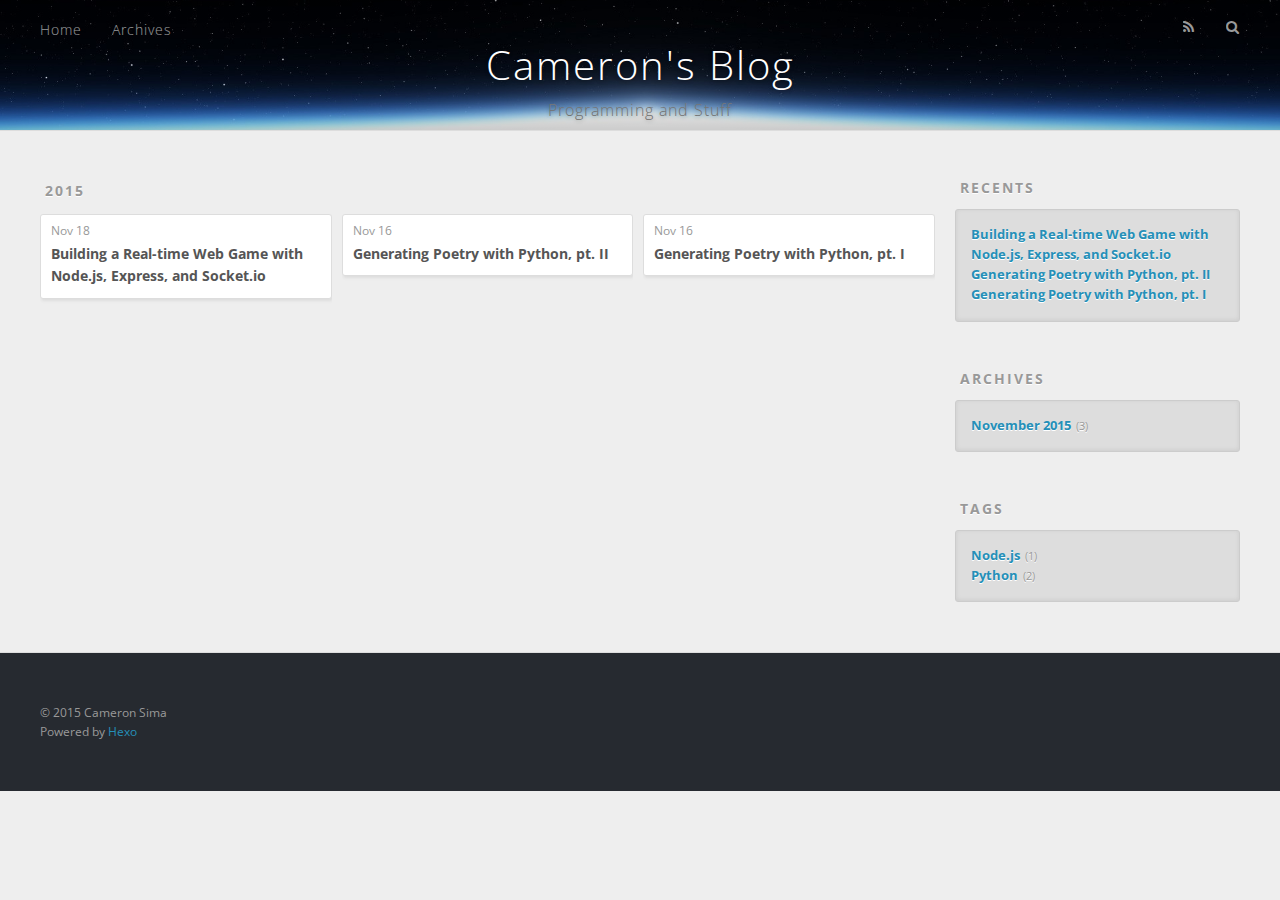
<file: archives/2015/11/index.html>
<!DOCTYPE html>
<html>
<head>
  <meta charset="utf-8">
  
  <title>Archives: 2015/11 | Cameron&#39;s Blog</title>
  <meta name="viewport" content="width=device-width, initial-scale=1, maximum-scale=1">
  <meta name="description">
<meta property="og:type" content="website">
<meta property="og:title" content="Cameron's Blog">
<meta property="og:url" content="http://cameronsima.github.io/archives/2015/11/index.html">
<meta property="og:site_name" content="Cameron's Blog">
<meta property="og:description">
<meta name="twitter:card" content="summary">
<meta name="twitter:title" content="Cameron's Blog">
<meta name="twitter:description">
  
    <link rel="alternative" href="/atom.xml" title="Cameron&#39;s Blog" type="application/atom+xml">
  
  
    <link rel="icon" href="/favicon.png">
  
  <link href='https://fonts.googleapis.com/css?family=Open+Sans' rel='stylesheet' type='text/css'>
  <link href="//fonts.googleapis.com/css?family=Source+Code+Pro" rel="stylesheet" type="text/css">
  <link rel="stylesheet" href="/css/style.css" type="text/css">
  
<!-- Google Analytics -->
<script type="text/javascript">
(function(i,s,o,g,r,a,m){i['GoogleAnalyticsObject']=r;i[r]=i[r]||function(){
(i[r].q=i[r].q||[]).push(arguments)},i[r].l=1*new Date();a=s.createElement(o),
m=s.getElementsByTagName(o)[0];a.async=1;a.src=g;m.parentNode.insertBefore(a,m)
})(window,document,'script','//www.google-analytics.com/analytics.js','ga');

ga('create', 'UA-70465609-1', 'auto');
ga('send', 'pageview');

</script>
<!-- End Google Analytics -->


</head>
<body>
  <div id="container">
    <div id="wrap">
      <header id="header">
  <div id="banner"></div>
  <div id="header-outer" class="outer">
    <div id="header-title" class="inner">
      <h1 id="logo-wrap">
        <a href="/" id="logo">Cameron&#39;s Blog</a>
      </h1>
      
        <h2 id="subtitle-wrap">
          <a href="/" id="subtitle">Programming and Stuff</a>
        </h2>
      
    </div>
    <div id="header-inner" class="inner">
      <nav id="main-nav">
        <a id="main-nav-toggle" class="nav-icon"></a>
        
          <a class="main-nav-link" href="/">Home</a>
        
          <a class="main-nav-link" href="/archives">Archives</a>
        
      </nav>
      <nav id="sub-nav">
        
          <a id="nav-rss-link" class="nav-icon" href="/atom.xml" title="RSS Feed"></a>
        
        <a id="nav-search-btn" class="nav-icon" title="Search"></a>
      </nav>
      <div id="search-form-wrap">
        <form action="//google.com/search" method="get" accept-charset="UTF-8" class="search-form"><input type="search" name="q" results="0" class="search-form-input" placeholder="Search"><button type="submit" class="search-form-submit">&#xF002;</button><input type="hidden" name="sitesearch" value="http://cameronsima.github.io"></form>
      </div>
    </div>
  </div>
</header>
      <div class="outer">
        <section id="main">
  
  
    
    
      
      
      <section class="archives-wrap">
        <div class="archive-year-wrap">
          <a href="/archives/2015" class="archive-year">2015</a>
        </div>
        <div class="archives">
    
    <article class="archive-article archive-type-post">
  <div class="archive-article-inner">
    <header class="archive-article-header">
      <a href="/2015/11/18/Node-js/" class="archive-article-date">
  <time datetime="2015-11-18T21:27:37.000Z" itemprop="datePublished">Nov 18</time>
</a>
      
  
    <h1 itemprop="name">
      <a class="archive-article-title" href="/2015/11/18/Node-js/">Building a Real-time Web Game with Node.js, Express, and Socket.io</a>
    </h1>
  

    </header>
  </div>
</article>
  
    
    
    <article class="archive-article archive-type-post">
  <div class="archive-article-inner">
    <header class="archive-article-header">
      <a href="/2015/11/16/python-poetryii/" class="archive-article-date">
  <time datetime="2015-11-16T21:27:37.000Z" itemprop="datePublished">Nov 16</time>
</a>
      
  
    <h1 itemprop="name">
      <a class="archive-article-title" href="/2015/11/16/python-poetryii/">Generating Poetry with Python, pt. II</a>
    </h1>
  

    </header>
  </div>
</article>
  
    
    
    <article class="archive-article archive-type-post">
  <div class="archive-article-inner">
    <header class="archive-article-header">
      <a href="/2015/11/16/python-poetryi/" class="archive-article-date">
  <time datetime="2015-11-16T21:27:37.000Z" itemprop="datePublished">Nov 16</time>
</a>
      
  
    <h1 itemprop="name">
      <a class="archive-article-title" href="/2015/11/16/python-poetryi/">Generating Poetry with Python, pt. I</a>
    </h1>
  

    </header>
  </div>
</article>
  
  
    </div></section>
  
</section>
        
          <aside id="sidebar">
  
    
  <div class="widget-wrap">
    <h3 class="widget-title">Recents</h3>
    <div class="widget">
      <ul>
        
          <li>
            <a href="/2015/11/18/Node-js/">Building a Real-time Web Game with Node.js, Express, and Socket.io</a>
          </li>
        
          <li>
            <a href="/2015/11/16/python-poetryii/">Generating Poetry with Python, pt. II</a>
          </li>
        
          <li>
            <a href="/2015/11/16/python-poetryi/">Generating Poetry with Python, pt. I</a>
          </li>
        
      </ul>
    </div>
  </div>

  
    
  <div class="widget-wrap">
    <h3 class="widget-title">Archives</h3>
    <div class="widget">
      <ul class="archive-list"><li class="archive-list-item"><a class="archive-list-link" href="/archives/2015/11/">November 2015</a><span class="archive-list-count">3</span></li></ul>
    </div>
  </div>

  
    
  
    
  <div class="widget-wrap">
    <h3 class="widget-title">Tags</h3>
    <div class="widget">
      <ul class="tag-list"><li class="tag-list-item"><a class="tag-list-link" href="/tags/Node-js/">Node.js</a><span class="tag-list-count">1</span></li><li class="tag-list-item"><a class="tag-list-link" href="/tags/Python/">Python</a><span class="tag-list-count">2</span></li></ul>
    </div>
  </div>

  
</aside>
        
      </div>
      <footer id="footer">
  
  <div class="outer">
    <div id="footer-info" class="inner">
      &copy; 2015 Cameron Sima<br>
      Powered by <a href="http://hexo.io/" target="_blank">Hexo</a>
    </div>
  </div>
</footer>
    </div>
    <nav id="mobile-nav">
  
    <a href="/" class="mobile-nav-link">Home</a>
  
    <a href="/archives" class="mobile-nav-link">Archives</a>
  
</nav>
    
<script>
  var disqus_shortname = 'cameronsima';
  
  (function(){
    var dsq = document.createElement('script');
    dsq.type = 'text/javascript';
    dsq.async = true;
    dsq.src = '//' + disqus_shortname + '.disqus.com/count.js';
    (document.getElementsByTagName('head')[0] || document.getElementsByTagName('body')[0]).appendChild(dsq);
  })();
</script>


<script src="//ajax.googleapis.com/ajax/libs/jquery/2.0.3/jquery.min.js"></script>


  <link rel="stylesheet" href="/fancybox/jquery.fancybox.css" type="text/css">
  <script src="/fancybox/jquery.fancybox.pack.js" type="text/javascript"></script>


<script src="/js/script.js" type="text/javascript"></script>

  </div>
</body>
</html>
</file>
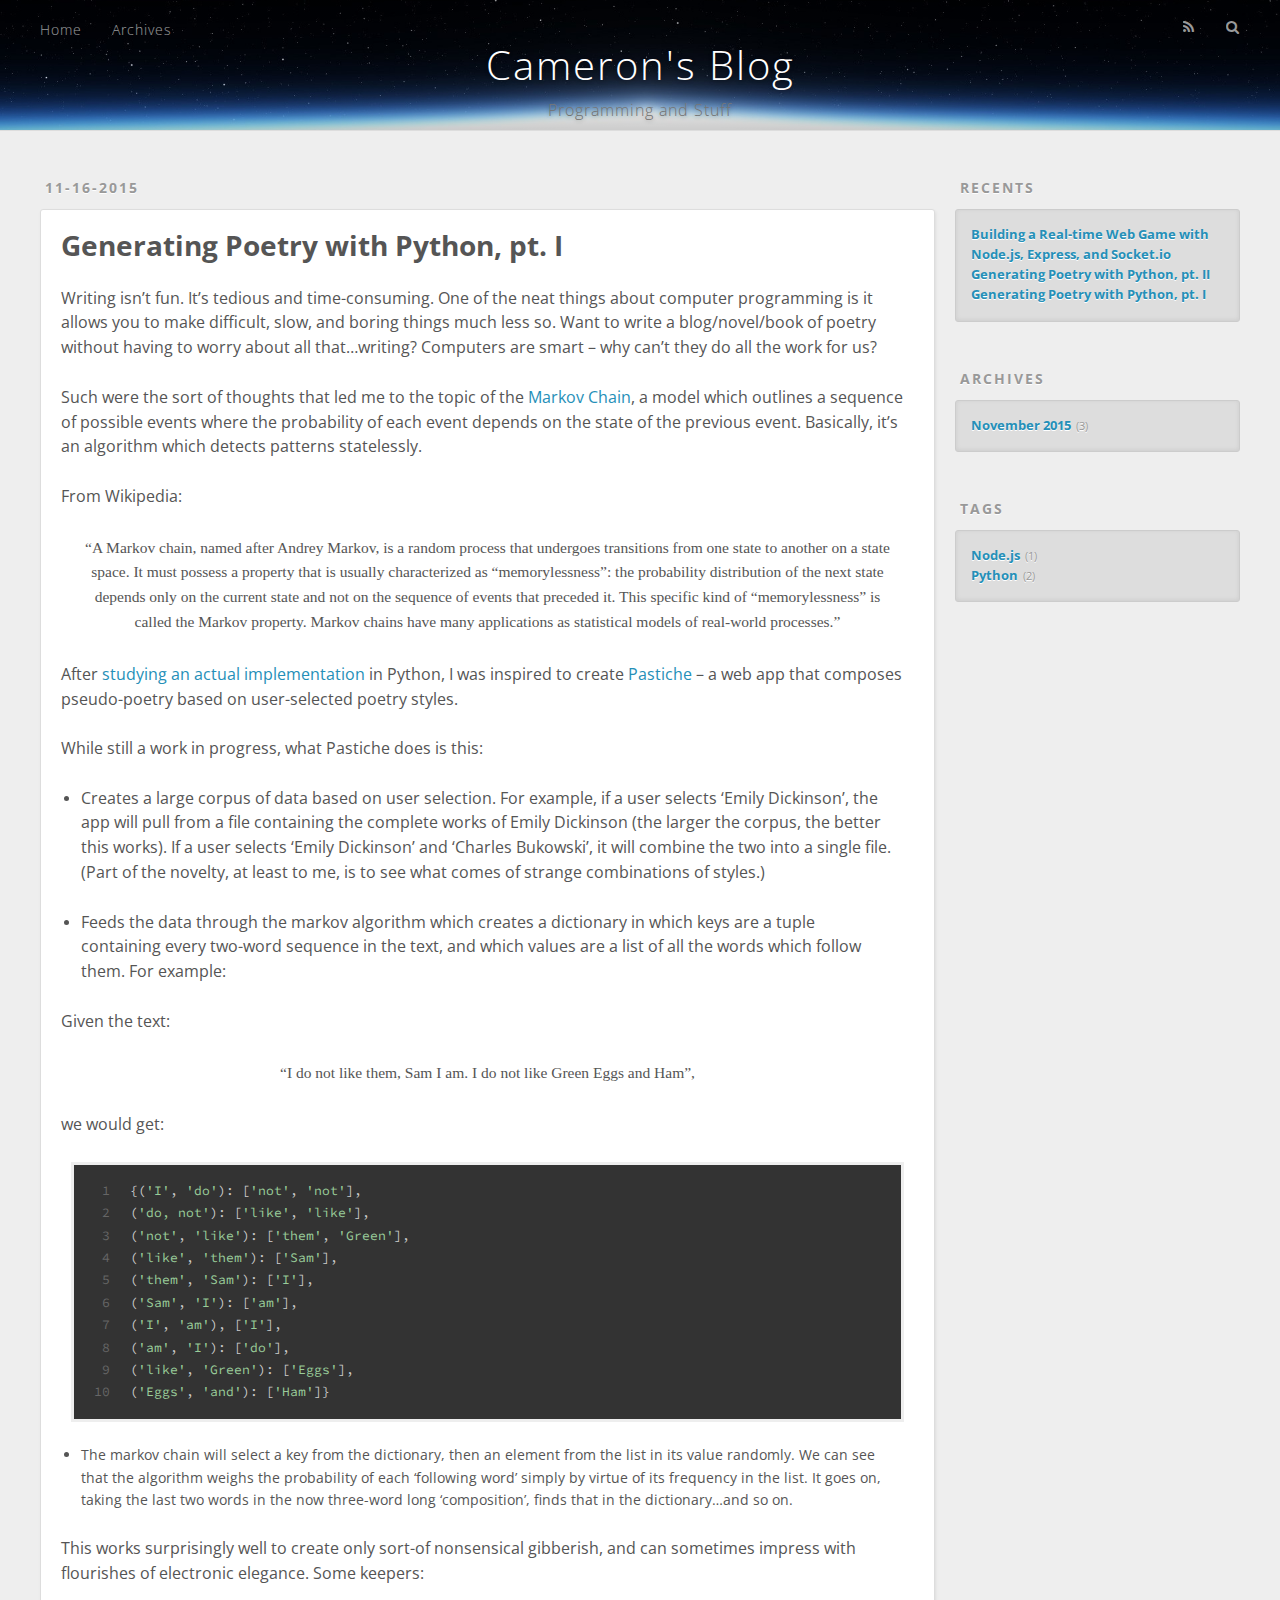
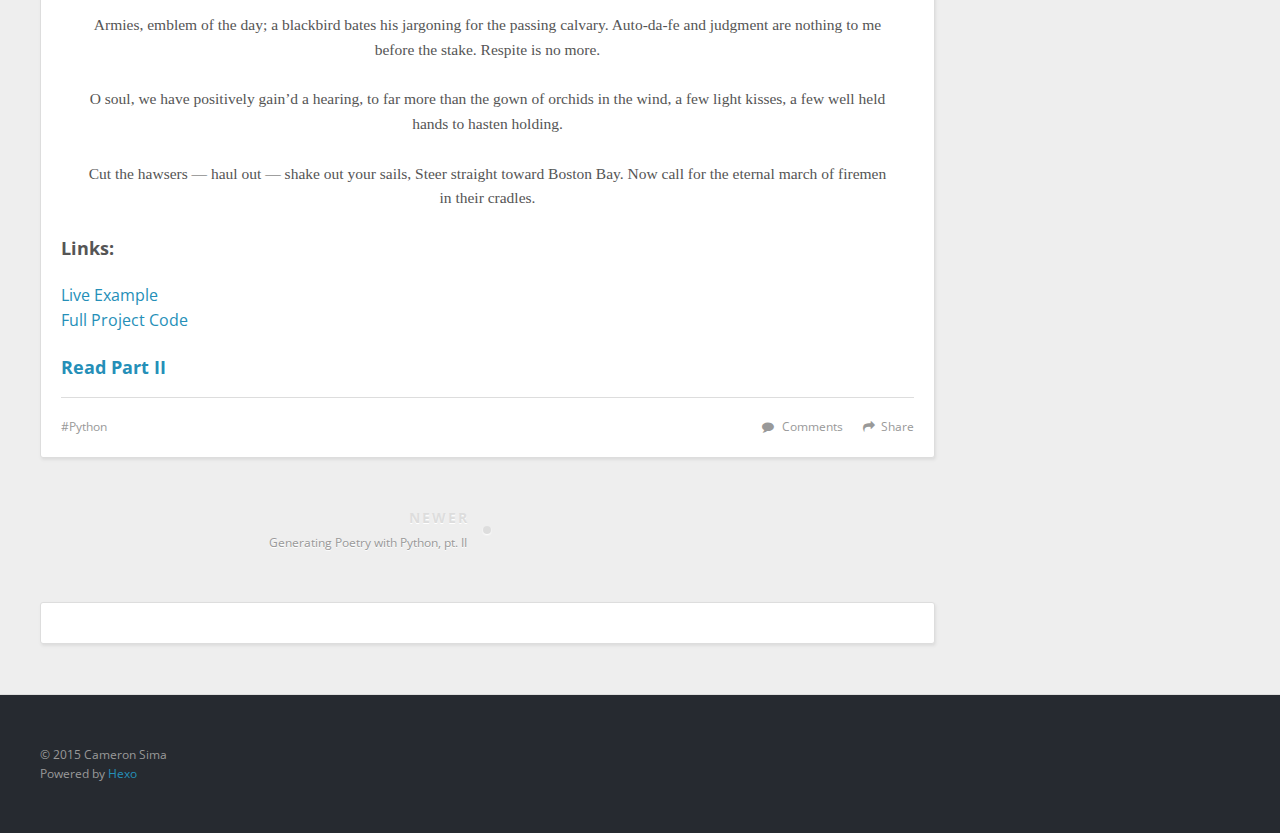
<file: 2015/11/16/python-poetryi/index.html>
<!DOCTYPE html>
<html>
<head>
  <meta charset="utf-8">
  
  <title>Generating Poetry with Python, pt. I | Cameron&#39;s Blog</title>
  <meta name="viewport" content="width=device-width, initial-scale=1, maximum-scale=1">
  <meta name="description" content="Writing isn’t fun. It’s tedious and time-consuming. One of the neat things about computer programming is it allows you to make difficult, slow, and boring things much less so. Want to write a blog/nov">
<meta property="og:type" content="article">
<meta property="og:title" content="Generating Poetry with Python, pt. I">
<meta property="og:url" content="http://cameronsima.github.io/2015/11/16/python-poetryi/index.html">
<meta property="og:site_name" content="Cameron's Blog">
<meta property="og:description" content="Writing isn’t fun. It’s tedious and time-consuming. One of the neat things about computer programming is it allows you to make difficult, slow, and boring things much less so. Want to write a blog/nov">
<meta property="og:updated_time" content="2015-11-21T20:43:24.000Z">
<meta name="twitter:card" content="summary">
<meta name="twitter:title" content="Generating Poetry with Python, pt. I">
<meta name="twitter:description" content="Writing isn’t fun. It’s tedious and time-consuming. One of the neat things about computer programming is it allows you to make difficult, slow, and boring things much less so. Want to write a blog/nov">
  
    <link rel="alternative" href="/atom.xml" title="Cameron&#39;s Blog" type="application/atom+xml">
  
  
    <link rel="icon" href="/favicon.png">
  
  <link href='https://fonts.googleapis.com/css?family=Open+Sans' rel='stylesheet' type='text/css'>
  <link href="//fonts.googleapis.com/css?family=Source+Code+Pro" rel="stylesheet" type="text/css">
  <link rel="stylesheet" href="/css/style.css" type="text/css">
  
<!-- Google Analytics -->
<script type="text/javascript">
(function(i,s,o,g,r,a,m){i['GoogleAnalyticsObject']=r;i[r]=i[r]||function(){
(i[r].q=i[r].q||[]).push(arguments)},i[r].l=1*new Date();a=s.createElement(o),
m=s.getElementsByTagName(o)[0];a.async=1;a.src=g;m.parentNode.insertBefore(a,m)
})(window,document,'script','//www.google-analytics.com/analytics.js','ga');

ga('create', 'UA-70465609-1', 'auto');
ga('send', 'pageview');

</script>
<!-- End Google Analytics -->


</head>
<body>
  <div id="container">
    <div id="wrap">
      <header id="header">
  <div id="banner"></div>
  <div id="header-outer" class="outer">
    <div id="header-title" class="inner">
      <h1 id="logo-wrap">
        <a href="/" id="logo">Cameron&#39;s Blog</a>
      </h1>
      
        <h2 id="subtitle-wrap">
          <a href="/" id="subtitle">Programming and Stuff</a>
        </h2>
      
    </div>
    <div id="header-inner" class="inner">
      <nav id="main-nav">
        <a id="main-nav-toggle" class="nav-icon"></a>
        
          <a class="main-nav-link" href="/">Home</a>
        
          <a class="main-nav-link" href="/archives">Archives</a>
        
      </nav>
      <nav id="sub-nav">
        
          <a id="nav-rss-link" class="nav-icon" href="/atom.xml" title="RSS Feed"></a>
        
        <a id="nav-search-btn" class="nav-icon" title="Search"></a>
      </nav>
      <div id="search-form-wrap">
        <form action="//google.com/search" method="get" accept-charset="UTF-8" class="search-form"><input type="search" name="q" results="0" class="search-form-input" placeholder="Search"><button type="submit" class="search-form-submit">&#xF002;</button><input type="hidden" name="sitesearch" value="http://cameronsima.github.io"></form>
      </div>
    </div>
  </div>
</header>
      <div class="outer">
        <section id="main"><article id="post-python-poetryi" class="article article-type-post" itemscope itemprop="blogPost">
  <div class="article-meta">
    <a href="/2015/11/16/python-poetryi/" class="article-date">
  <time datetime="2015-11-16T21:27:37.000Z" itemprop="datePublished">11-16-2015</time>
</a>
    
  </div>
  <div class="article-inner">
    
    
      <header class="article-header">
        
  
    <h1 class="article-title" itemprop="name">
      Generating Poetry with Python, pt. I
    </h1>
  

      </header>
    
    <div class="article-entry" itemprop="articleBody">
      
        <p>Writing isn’t fun. It’s tedious and time-consuming. One of the neat things about computer programming is it allows you to make difficult, slow, and boring things much less so. Want to write a blog/novel/book of poetry without having to worry about all that…writing? Computers are smart – why can’t they do all the work for us?</p>
<p>Such were the sort of thoughts that led me to the topic of the <a href="https://en.wikipedia.org/wiki/Markov_chain" target="_blank" rel="external">Markov Chain</a>, a model which outlines a sequence of possible events where the probability of each event depends on the state of the previous event. Basically, it’s an algorithm which detects patterns statelessly.<br><a id="more"></a><br>From Wikipedia: </p>
<blockquote>
<p>“A Markov chain, named after Andrey Markov, is a random process that undergoes transitions from one state to another on a state space. It must possess a property that is usually characterized as “memorylessness”: the probability distribution of the next state depends only on the current state and not on the sequence of events that preceded it. This specific kind of “memorylessness” is called the Markov property. Markov chains have many applications as statistical models of real-world processes.”</p>
</blockquote>
<p>After <a href="http://agiliq.com/blog/2009/06/generating-pseudo-random-text-with-markov-chains-u/" target="_blank" rel="external">studying an actual implementation</a> in Python, I was inspired to create <a href="http://www.wordsmith.es/poetry_generator/" target="_blank" rel="external">Pastiche</a> – a web app that composes pseudo-poetry based on user-selected poetry styles.</p>
<p>While still a work in progress, what Pastiche does is this:</p>
<ul>
<li><p>Creates a large corpus of data based on user selection. For example, if a user selects ‘Emily Dickinson’, the app will pull from a file containing the complete works of Emily Dickinson (the larger the corpus, the better this works). If a user selects ‘Emily Dickinson’ and ‘Charles Bukowski’, it will combine the two into a single file. (Part of the novelty, at least to me, is to see what comes of strange combinations of styles.)</p>
</li>
<li><p>Feeds the data through the markov algorithm which creates a dictionary in which keys are a tuple containing every two-word sequence in the text, and which values are a list of all the words which follow them. For example:</p>
</li>
</ul>
<p>Given the text:</p>
<blockquote>
<p>“I do not like them, Sam I am. I do not like Green Eggs and Ham”,</p>
</blockquote>
<p>we would get:</p>
<figure class="highlight bash"><table><tr><td class="gutter"><pre><span class="line">1</span><br><span class="line">2</span><br><span class="line">3</span><br><span class="line">4</span><br><span class="line">5</span><br><span class="line">6</span><br><span class="line">7</span><br><span class="line">8</span><br><span class="line">9</span><br><span class="line">10</span><br></pre></td><td class="code"><pre><span class="line">&#123;(<span class="string">'I'</span>, <span class="string">'do'</span>): [<span class="string">'not'</span>, <span class="string">'not'</span>], </span><br><span class="line">(<span class="string">'do, not'</span>): [<span class="string">'like'</span>, <span class="string">'like'</span>], </span><br><span class="line">(<span class="string">'not'</span>, <span class="string">'like'</span>): [<span class="string">'them'</span>, <span class="string">'Green'</span>], </span><br><span class="line">(<span class="string">'like'</span>, <span class="string">'them'</span>): [<span class="string">'Sam'</span>], </span><br><span class="line">(<span class="string">'them'</span>, <span class="string">'Sam'</span>): [<span class="string">'I'</span>], </span><br><span class="line">(<span class="string">'Sam'</span>, <span class="string">'I'</span>): [<span class="string">'am'</span>], </span><br><span class="line">(<span class="string">'I'</span>, <span class="string">'am'</span>), [<span class="string">'I'</span>], </span><br><span class="line">(<span class="string">'am'</span>, <span class="string">'I'</span>): [<span class="string">'do'</span>], </span><br><span class="line">(<span class="string">'like'</span>, <span class="string">'Green'</span>): [<span class="string">'Eggs'</span>],</span><br><span class="line">(<span class="string">'Eggs'</span>, <span class="string">'and'</span>): [<span class="string">'Ham'</span>]&#125;</span><br></pre></td></tr></table></figure>
<ul>
<li>The markov chain will select a key from the dictionary, then an element from the list in its value randomly. We can see that the algorithm weighs the probability of each ‘following word’ simply by virtue of its frequency in the list. It goes on, taking the last two words in the now three-word long ‘composition’, finds that in the dictionary…and so on.</li>
</ul>
<p>This works surprisingly well to create only sort-of nonsensical gibberish, and can sometimes impress with flourishes of electronic elegance. Some keepers:</p>
<blockquote>
<p>Armies, emblem of the day; a blackbird bates his jargoning for the passing calvary. Auto-da-fe and judgment are nothing to me before the stake. Respite is no more.</p>
<p>O soul, we have positively gain’d a hearing, to far more than the gown of orchids in the wind, a few light kisses, a few well held hands to hasten holding.</p>
<p>Cut the hawsers — haul out — shake out your sails, Steer straight toward Boston Bay. Now call for the eternal march of firemen in their cradles.</p>
</blockquote>
<h3 id="Links:">Links:</h3><p><a href="http://wordsmith.es/poetry_generator" target="_blank" rel="external">Live Example</a><br><a href="https://github.com/CameronSima/python_poetry_generator" target="_blank" rel="external">Full Project Code</a></p>
<h3 id="Read_Part_II"><a href="http://cameronsima.github.io/2015/11/16/python-poetryii/">Read Part II</a></h3>
      
    </div>
    <footer class="article-footer">
      <a data-url="http://cameronsima.github.io/2015/11/16/python-poetryi/" data-id="cih9kct7z00069ah0t0djh5ob" class="article-share-link">Share</a>
      
        <a href="http://cameronsima.github.io/2015/11/16/python-poetryi/#disqus_thread" class="article-comment-link">Comments</a>
      
      
  <ul class="article-tag-list"><li class="article-tag-list-item"><a class="article-tag-list-link" href="/tags/Python/">Python</a></li></ul>

    </footer>
  </div>
  
    
<nav id="article-nav">
  
    <a href="/2015/11/16/python-poetryii/" id="article-nav-newer" class="article-nav-link-wrap">
      <strong class="article-nav-caption">Newer</strong>
      <div class="article-nav-title">
        
          Generating Poetry with Python, pt. II
        
      </div>
    </a>
  
  
</nav>

  
</article>


<section id="comments">
  <div id="disqus_thread">
    <noscript>Please enable JavaScript to view the <a href="//disqus.com/?ref_noscript">comments powered by Disqus.</a></noscript>
  </div>
</section>
</section>
        
          <aside id="sidebar">
  
    
  <div class="widget-wrap">
    <h3 class="widget-title">Recents</h3>
    <div class="widget">
      <ul>
        
          <li>
            <a href="/2015/11/18/Node-js/">Building a Real-time Web Game with Node.js, Express, and Socket.io</a>
          </li>
        
          <li>
            <a href="/2015/11/16/python-poetryii/">Generating Poetry with Python, pt. II</a>
          </li>
        
          <li>
            <a href="/2015/11/16/python-poetryi/">Generating Poetry with Python, pt. I</a>
          </li>
        
      </ul>
    </div>
  </div>

  
    
  <div class="widget-wrap">
    <h3 class="widget-title">Archives</h3>
    <div class="widget">
      <ul class="archive-list"><li class="archive-list-item"><a class="archive-list-link" href="/archives/2015/11/">November 2015</a><span class="archive-list-count">3</span></li></ul>
    </div>
  </div>

  
    
  
    
  <div class="widget-wrap">
    <h3 class="widget-title">Tags</h3>
    <div class="widget">
      <ul class="tag-list"><li class="tag-list-item"><a class="tag-list-link" href="/tags/Node-js/">Node.js</a><span class="tag-list-count">1</span></li><li class="tag-list-item"><a class="tag-list-link" href="/tags/Python/">Python</a><span class="tag-list-count">2</span></li></ul>
    </div>
  </div>

  
</aside>
        
      </div>
      <footer id="footer">
  
  <div class="outer">
    <div id="footer-info" class="inner">
      &copy; 2015 Cameron Sima<br>
      Powered by <a href="http://hexo.io/" target="_blank">Hexo</a>
    </div>
  </div>
</footer>
    </div>
    <nav id="mobile-nav">
  
    <a href="/" class="mobile-nav-link">Home</a>
  
    <a href="/archives" class="mobile-nav-link">Archives</a>
  
</nav>
    
<script>
  var disqus_shortname = 'cameronsima';
  
  var disqus_url = 'http://cameronsima.github.io/2015/11/16/python-poetryi/';
  
  (function(){
    var dsq = document.createElement('script');
    dsq.type = 'text/javascript';
    dsq.async = true;
    dsq.src = '//' + disqus_shortname + '.disqus.com/embed.js';
    (document.getElementsByTagName('head')[0] || document.getElementsByTagName('body')[0]).appendChild(dsq);
  })();
</script>


<script src="//ajax.googleapis.com/ajax/libs/jquery/2.0.3/jquery.min.js"></script>


  <link rel="stylesheet" href="/fancybox/jquery.fancybox.css" type="text/css">
  <script src="/fancybox/jquery.fancybox.pack.js" type="text/javascript"></script>


<script src="/js/script.js" type="text/javascript"></script>

  </div>
</body>
</html>
</file>
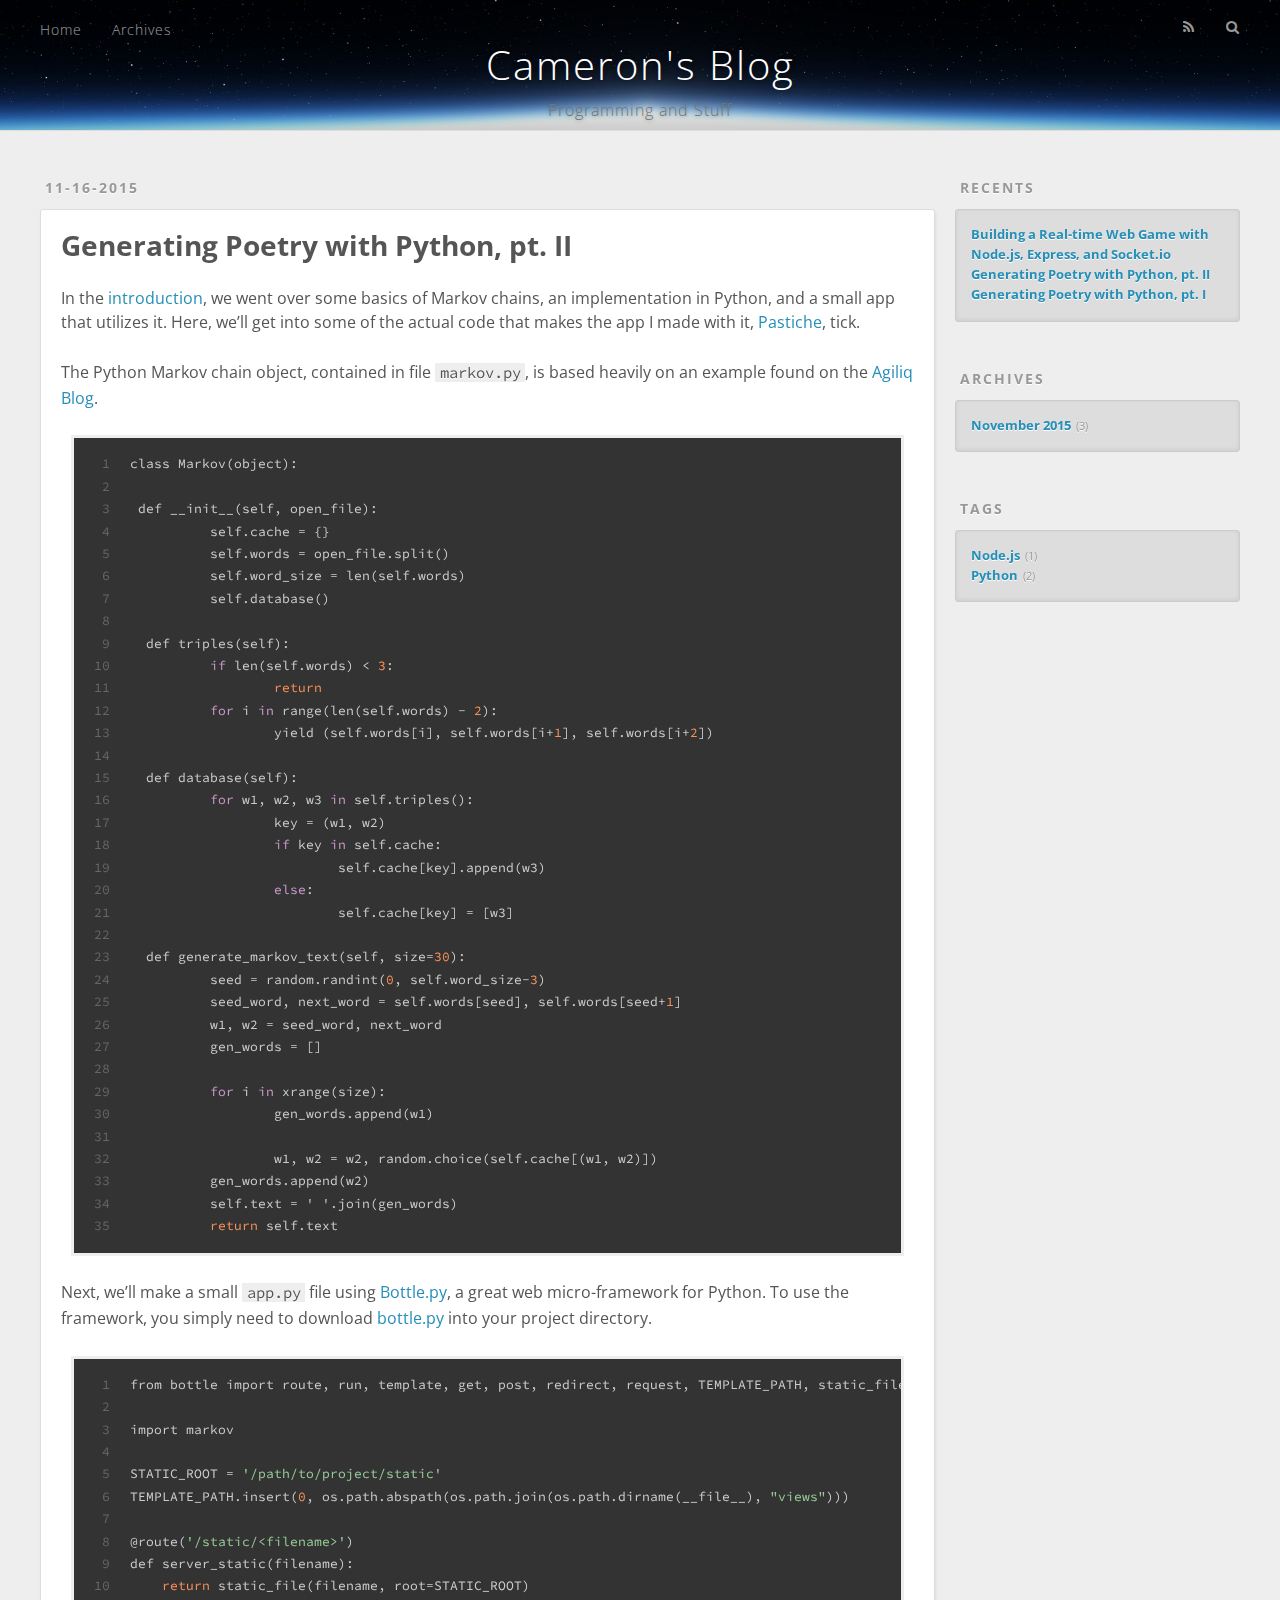
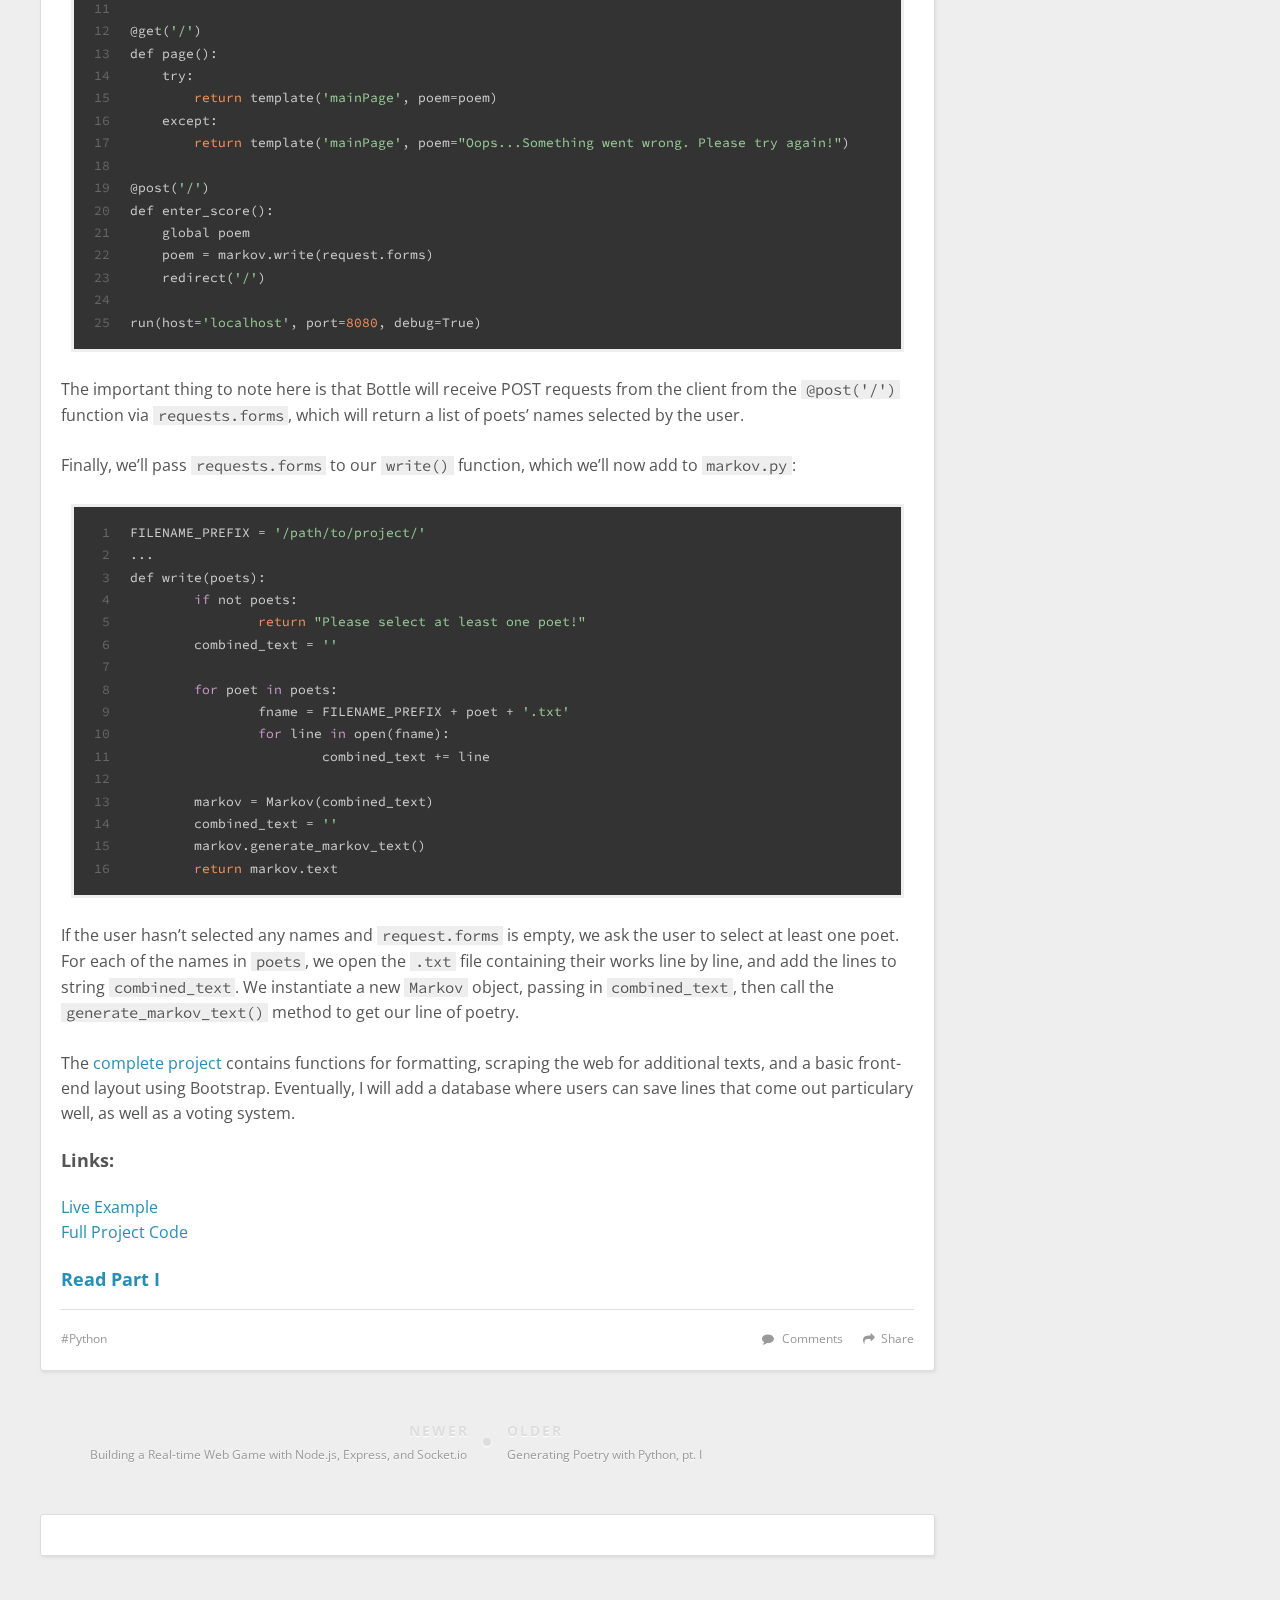
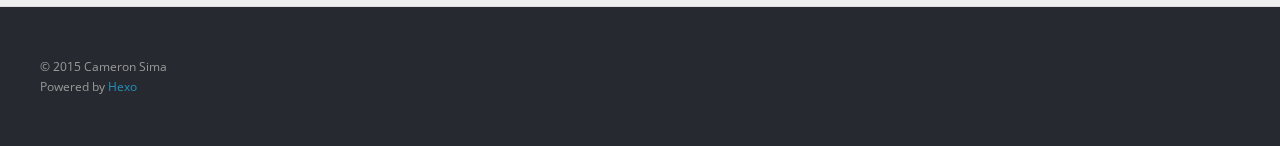
<file: 2015/11/16/python-poetryii/index.html>
<!DOCTYPE html>
<html>
<head>
  <meta charset="utf-8">
  
  <title>Generating Poetry with Python, pt. II | Cameron&#39;s Blog</title>
  <meta name="viewport" content="width=device-width, initial-scale=1, maximum-scale=1">
  <meta name="description" content="In the introduction, we went over some basics of Markov chains, an implementation in Python, and a small app that utilizes it. Here, we’ll get into some of the actual code that makes the app I made wi">
<meta property="og:type" content="article">
<meta property="og:title" content="Generating Poetry with Python, pt. II">
<meta property="og:url" content="http://cameronsima.github.io/2015/11/16/python-poetryii/index.html">
<meta property="og:site_name" content="Cameron's Blog">
<meta property="og:description" content="In the introduction, we went over some basics of Markov chains, an implementation in Python, and a small app that utilizes it. Here, we’ll get into some of the actual code that makes the app I made wi">
<meta property="og:updated_time" content="2015-11-21T20:43:25.000Z">
<meta name="twitter:card" content="summary">
<meta name="twitter:title" content="Generating Poetry with Python, pt. II">
<meta name="twitter:description" content="In the introduction, we went over some basics of Markov chains, an implementation in Python, and a small app that utilizes it. Here, we’ll get into some of the actual code that makes the app I made wi">
  
    <link rel="alternative" href="/atom.xml" title="Cameron&#39;s Blog" type="application/atom+xml">
  
  
    <link rel="icon" href="/favicon.png">
  
  <link href='https://fonts.googleapis.com/css?family=Open+Sans' rel='stylesheet' type='text/css'>
  <link href="//fonts.googleapis.com/css?family=Source+Code+Pro" rel="stylesheet" type="text/css">
  <link rel="stylesheet" href="/css/style.css" type="text/css">
  
<!-- Google Analytics -->
<script type="text/javascript">
(function(i,s,o,g,r,a,m){i['GoogleAnalyticsObject']=r;i[r]=i[r]||function(){
(i[r].q=i[r].q||[]).push(arguments)},i[r].l=1*new Date();a=s.createElement(o),
m=s.getElementsByTagName(o)[0];a.async=1;a.src=g;m.parentNode.insertBefore(a,m)
})(window,document,'script','//www.google-analytics.com/analytics.js','ga');

ga('create', 'UA-70465609-1', 'auto');
ga('send', 'pageview');

</script>
<!-- End Google Analytics -->


</head>
<body>
  <div id="container">
    <div id="wrap">
      <header id="header">
  <div id="banner"></div>
  <div id="header-outer" class="outer">
    <div id="header-title" class="inner">
      <h1 id="logo-wrap">
        <a href="/" id="logo">Cameron&#39;s Blog</a>
      </h1>
      
        <h2 id="subtitle-wrap">
          <a href="/" id="subtitle">Programming and Stuff</a>
        </h2>
      
    </div>
    <div id="header-inner" class="inner">
      <nav id="main-nav">
        <a id="main-nav-toggle" class="nav-icon"></a>
        
          <a class="main-nav-link" href="/">Home</a>
        
          <a class="main-nav-link" href="/archives">Archives</a>
        
      </nav>
      <nav id="sub-nav">
        
          <a id="nav-rss-link" class="nav-icon" href="/atom.xml" title="RSS Feed"></a>
        
        <a id="nav-search-btn" class="nav-icon" title="Search"></a>
      </nav>
      <div id="search-form-wrap">
        <form action="//google.com/search" method="get" accept-charset="UTF-8" class="search-form"><input type="search" name="q" results="0" class="search-form-input" placeholder="Search"><button type="submit" class="search-form-submit">&#xF002;</button><input type="hidden" name="sitesearch" value="http://cameronsima.github.io"></form>
      </div>
    </div>
  </div>
</header>
      <div class="outer">
        <section id="main"><article id="post-python-poetryii" class="article article-type-post" itemscope itemprop="blogPost">
  <div class="article-meta">
    <a href="/2015/11/16/python-poetryii/" class="article-date">
  <time datetime="2015-11-16T21:27:37.000Z" itemprop="datePublished">11-16-2015</time>
</a>
    
  </div>
  <div class="article-inner">
    
    
      <header class="article-header">
        
  
    <h1 class="article-title" itemprop="name">
      Generating Poetry with Python, pt. II
    </h1>
  

      </header>
    
    <div class="article-entry" itemprop="articleBody">
      
        <p>In the <a href="http://cameronsima.github.io/2015/11/16/python-poetryi/">introduction</a>, we went over some basics of Markov chains, an implementation in Python, and a small app that utilizes it. Here, we’ll get into some of the actual code that makes the app I made with it, <a href="http://www.wordsmith.es/poetry_generator/" target="_blank" rel="external">Pastiche</a>, tick.</p>
<p>The Python Markov chain object, contained in file <code>markov.py</code>, is based heavily on an example found on the <a href="http://agiliq.com/blog/" target="_blank" rel="external">Agiliq Blog</a>. </p>
<a id="more"></a> 
<figure class="highlight bash"><table><tr><td class="gutter"><pre><span class="line">1</span><br><span class="line">2</span><br><span class="line">3</span><br><span class="line">4</span><br><span class="line">5</span><br><span class="line">6</span><br><span class="line">7</span><br><span class="line">8</span><br><span class="line">9</span><br><span class="line">10</span><br><span class="line">11</span><br><span class="line">12</span><br><span class="line">13</span><br><span class="line">14</span><br><span class="line">15</span><br><span class="line">16</span><br><span class="line">17</span><br><span class="line">18</span><br><span class="line">19</span><br><span class="line">20</span><br><span class="line">21</span><br><span class="line">22</span><br><span class="line">23</span><br><span class="line">24</span><br><span class="line">25</span><br><span class="line">26</span><br><span class="line">27</span><br><span class="line">28</span><br><span class="line">29</span><br><span class="line">30</span><br><span class="line">31</span><br><span class="line">32</span><br><span class="line">33</span><br><span class="line">34</span><br><span class="line">35</span><br></pre></td><td class="code"><pre><span class="line">class Markov(object):</span><br><span class="line"></span><br><span class="line"> def __init__(self, open_file):</span><br><span class="line">	  self.cache = &#123;&#125;</span><br><span class="line">	  self.words = open_file.split()</span><br><span class="line">	  self.word_size = len(self.words)</span><br><span class="line">	  self.database()</span><br><span class="line">	</span><br><span class="line">  def triples(self):</span><br><span class="line">	  <span class="keyword">if</span> len(self.words) &lt; <span class="number">3</span>:</span><br><span class="line">		  <span class="built_in">return</span>	</span><br><span class="line">	  <span class="keyword">for</span> i <span class="keyword">in</span> range(len(self.words) - <span class="number">2</span>):</span><br><span class="line">		  yield (self.words[i], self.words[i+<span class="number">1</span>], self.words[i+<span class="number">2</span>])</span><br><span class="line">			</span><br><span class="line">  def database(self):</span><br><span class="line">	  <span class="keyword">for</span> w1, w2, w3 <span class="keyword">in</span> self.triples():</span><br><span class="line">		  key = (w1, w2)</span><br><span class="line">		  <span class="keyword">if</span> key <span class="keyword">in</span> self.cache:</span><br><span class="line">			  self.cache[key].append(w3)</span><br><span class="line">		  <span class="keyword">else</span>:</span><br><span class="line">			  self.cache[key] = [w3]</span><br><span class="line">				</span><br><span class="line">  def generate_markov_text(self, size=<span class="number">30</span>):</span><br><span class="line">	  seed = random.randint(<span class="number">0</span>, self.word_size-<span class="number">3</span>)</span><br><span class="line">	  seed_word, next_word = self.words[seed], self.words[seed+<span class="number">1</span>]</span><br><span class="line">	  w1, w2 = seed_word, next_word</span><br><span class="line">	  gen_words = []</span><br><span class="line"></span><br><span class="line">	  <span class="keyword">for</span> i <span class="keyword">in</span> xrange(size):</span><br><span class="line">		  gen_words.append(w1)</span><br><span class="line">			</span><br><span class="line">		  w1, w2 = w2, random.choice(self.cache[(w1, w2)])</span><br><span class="line">	  gen_words.append(w2)</span><br><span class="line">	  self.text = <span class="string">' '</span>.join(gen_words)</span><br><span class="line">	  <span class="built_in">return</span> self.text</span><br></pre></td></tr></table></figure>
<p>Next, we’ll make a small <code>app.py</code> file using <a href="http://bottlepy.org/docs/dev/index.html" target="_blank" rel="external">Bottle.py</a>, a great web micro-framework for Python. To use the framework, you simply need to download <a href="https://raw.githubusercontent.com/bottlepy/bottle/master/bottle.py" target="_blank" rel="external">bottle.py</a> into your project directory.</p>
<figure class="highlight bash"><table><tr><td class="gutter"><pre><span class="line">1</span><br><span class="line">2</span><br><span class="line">3</span><br><span class="line">4</span><br><span class="line">5</span><br><span class="line">6</span><br><span class="line">7</span><br><span class="line">8</span><br><span class="line">9</span><br><span class="line">10</span><br><span class="line">11</span><br><span class="line">12</span><br><span class="line">13</span><br><span class="line">14</span><br><span class="line">15</span><br><span class="line">16</span><br><span class="line">17</span><br><span class="line">18</span><br><span class="line">19</span><br><span class="line">20</span><br><span class="line">21</span><br><span class="line">22</span><br><span class="line">23</span><br><span class="line">24</span><br><span class="line">25</span><br></pre></td><td class="code"><pre><span class="line">from bottle import route, run, template, get, post, redirect, request, TEMPLATE_PATH, static_file</span><br><span class="line"></span><br><span class="line">import markov</span><br><span class="line"></span><br><span class="line">STATIC_ROOT = <span class="string">'/path/to/project/static'</span></span><br><span class="line">TEMPLATE_PATH.insert(<span class="number">0</span>, os.path.abspath(os.path.join(os.path.dirname(__file__), <span class="string">"views"</span>)))</span><br><span class="line"></span><br><span class="line">@route(<span class="string">'/static/&lt;filename&gt;'</span>)</span><br><span class="line">def server_static(filename):</span><br><span class="line">    <span class="built_in">return</span> static_file(filename, root=STATIC_ROOT)</span><br><span class="line"></span><br><span class="line">@get(<span class="string">'/'</span>)</span><br><span class="line">def page():</span><br><span class="line">    try:</span><br><span class="line">        <span class="built_in">return</span> template(<span class="string">'mainPage'</span>, poem=poem)</span><br><span class="line">    except:</span><br><span class="line">        <span class="built_in">return</span> template(<span class="string">'mainPage'</span>, poem=<span class="string">"Oops...Something went wrong. Please try again!"</span>)</span><br><span class="line"></span><br><span class="line">@post(<span class="string">'/'</span>)</span><br><span class="line">def enter_score():</span><br><span class="line">    global poem</span><br><span class="line">    poem = markov.write(request.forms)</span><br><span class="line">    redirect(<span class="string">'/'</span>)</span><br><span class="line"></span><br><span class="line">run(host=<span class="string">'localhost'</span>, port=<span class="number">8080</span>, debug=True)</span><br></pre></td></tr></table></figure>
<p>The important thing to note here is that Bottle will receive POST requests from the client from the <code>@post(&#39;/&#39;)</code> function via <code>requests.forms</code>, which will return a list of poets’ names selected  by the user.</p>
<p>Finally, we’ll pass <code>requests.forms</code> to our <code>write()</code> function, which we’ll now add to <code>markov.py</code>:</p>
<figure class="highlight bash"><table><tr><td class="gutter"><pre><span class="line">1</span><br><span class="line">2</span><br><span class="line">3</span><br><span class="line">4</span><br><span class="line">5</span><br><span class="line">6</span><br><span class="line">7</span><br><span class="line">8</span><br><span class="line">9</span><br><span class="line">10</span><br><span class="line">11</span><br><span class="line">12</span><br><span class="line">13</span><br><span class="line">14</span><br><span class="line">15</span><br><span class="line">16</span><br></pre></td><td class="code"><pre><span class="line">FILENAME_PREFIX = <span class="string">'/path/to/project/'</span></span><br><span class="line">...</span><br><span class="line">def write(poets):</span><br><span class="line">	<span class="keyword">if</span> not poets:</span><br><span class="line">		<span class="built_in">return</span> <span class="string">"Please select at least one poet!"</span></span><br><span class="line">	combined_text = <span class="string">''</span></span><br><span class="line"></span><br><span class="line">	<span class="keyword">for</span> poet <span class="keyword">in</span> poets:</span><br><span class="line">		fname = FILENAME_PREFIX + poet + <span class="string">'.txt'</span></span><br><span class="line">		<span class="keyword">for</span> line <span class="keyword">in</span> open(fname):</span><br><span class="line">			combined_text += line</span><br><span class="line">	</span><br><span class="line">	markov = Markov(combined_text)</span><br><span class="line">	combined_text = <span class="string">''</span></span><br><span class="line">	markov.generate_markov_text()</span><br><span class="line">	<span class="built_in">return</span> markov.text</span><br></pre></td></tr></table></figure>
<p>If the user hasn’t selected any names and <code>request.forms</code> is empty, we ask the user to select at least one poet. For each of the names in <code>poets</code>, we open the <code>.txt</code> file containing their works line by line, and add the lines to string <code>combined_text</code>. We instantiate a new <code>Markov</code> object, passing in <code>combined_text</code>, then call the <code>generate_markov_text()</code> method to get our line of poetry.</p>
<p>The <a href="https://github.com/CameronSima/python_poetry_generator" target="_blank" rel="external">complete project</a> contains functions for formatting, scraping the web for additional texts, and a basic front-end layout using Bootstrap. Eventually, I will add a database where users can save lines that come out particulary well, as well as a voting system.</p>
<h3 id="Links:">Links:</h3><p><a href="http://wordsmith.es/poetry_generator" target="_blank" rel="external">Live Example</a><br><a href="https://github.com/CameronSima/python_poetry_generator" target="_blank" rel="external">Full Project Code</a></p>
<h3 id="Read_Part_I"><a href="http://cameronsima.github.io/2015/11/16/python-poetryi/">Read Part I</a></h3>
      
    </div>
    <footer class="article-footer">
      <a data-url="http://cameronsima.github.io/2015/11/16/python-poetryii/" data-id="cih9kct7w00039ah0ydfc173o" class="article-share-link">Share</a>
      
        <a href="http://cameronsima.github.io/2015/11/16/python-poetryii/#disqus_thread" class="article-comment-link">Comments</a>
      
      
  <ul class="article-tag-list"><li class="article-tag-list-item"><a class="article-tag-list-link" href="/tags/Python/">Python</a></li></ul>

    </footer>
  </div>
  
    
<nav id="article-nav">
  
    <a href="/2015/11/18/Node-js/" id="article-nav-newer" class="article-nav-link-wrap">
      <strong class="article-nav-caption">Newer</strong>
      <div class="article-nav-title">
        
          Building a Real-time Web Game with Node.js, Express, and Socket.io
        
      </div>
    </a>
  
  
    <a href="/2015/11/16/python-poetryi/" id="article-nav-older" class="article-nav-link-wrap">
      <strong class="article-nav-caption">Older</strong>
      <div class="article-nav-title">Generating Poetry with Python, pt. I</div>
    </a>
  
</nav>

  
</article>


<section id="comments">
  <div id="disqus_thread">
    <noscript>Please enable JavaScript to view the <a href="//disqus.com/?ref_noscript">comments powered by Disqus.</a></noscript>
  </div>
</section>
</section>
        
          <aside id="sidebar">
  
    
  <div class="widget-wrap">
    <h3 class="widget-title">Recents</h3>
    <div class="widget">
      <ul>
        
          <li>
            <a href="/2015/11/18/Node-js/">Building a Real-time Web Game with Node.js, Express, and Socket.io</a>
          </li>
        
          <li>
            <a href="/2015/11/16/python-poetryii/">Generating Poetry with Python, pt. II</a>
          </li>
        
          <li>
            <a href="/2015/11/16/python-poetryi/">Generating Poetry with Python, pt. I</a>
          </li>
        
      </ul>
    </div>
  </div>

  
    
  <div class="widget-wrap">
    <h3 class="widget-title">Archives</h3>
    <div class="widget">
      <ul class="archive-list"><li class="archive-list-item"><a class="archive-list-link" href="/archives/2015/11/">November 2015</a><span class="archive-list-count">3</span></li></ul>
    </div>
  </div>

  
    
  
    
  <div class="widget-wrap">
    <h3 class="widget-title">Tags</h3>
    <div class="widget">
      <ul class="tag-list"><li class="tag-list-item"><a class="tag-list-link" href="/tags/Node-js/">Node.js</a><span class="tag-list-count">1</span></li><li class="tag-list-item"><a class="tag-list-link" href="/tags/Python/">Python</a><span class="tag-list-count">2</span></li></ul>
    </div>
  </div>

  
</aside>
        
      </div>
      <footer id="footer">
  
  <div class="outer">
    <div id="footer-info" class="inner">
      &copy; 2015 Cameron Sima<br>
      Powered by <a href="http://hexo.io/" target="_blank">Hexo</a>
    </div>
  </div>
</footer>
    </div>
    <nav id="mobile-nav">
  
    <a href="/" class="mobile-nav-link">Home</a>
  
    <a href="/archives" class="mobile-nav-link">Archives</a>
  
</nav>
    
<script>
  var disqus_shortname = 'cameronsima';
  
  var disqus_url = 'http://cameronsima.github.io/2015/11/16/python-poetryii/';
  
  (function(){
    var dsq = document.createElement('script');
    dsq.type = 'text/javascript';
    dsq.async = true;
    dsq.src = '//' + disqus_shortname + '.disqus.com/embed.js';
    (document.getElementsByTagName('head')[0] || document.getElementsByTagName('body')[0]).appendChild(dsq);
  })();
</script>


<script src="//ajax.googleapis.com/ajax/libs/jquery/2.0.3/jquery.min.js"></script>


  <link rel="stylesheet" href="/fancybox/jquery.fancybox.css" type="text/css">
  <script src="/fancybox/jquery.fancybox.pack.js" type="text/javascript"></script>


<script src="/js/script.js" type="text/javascript"></script>

  </div>
</body>
</html>
</file>
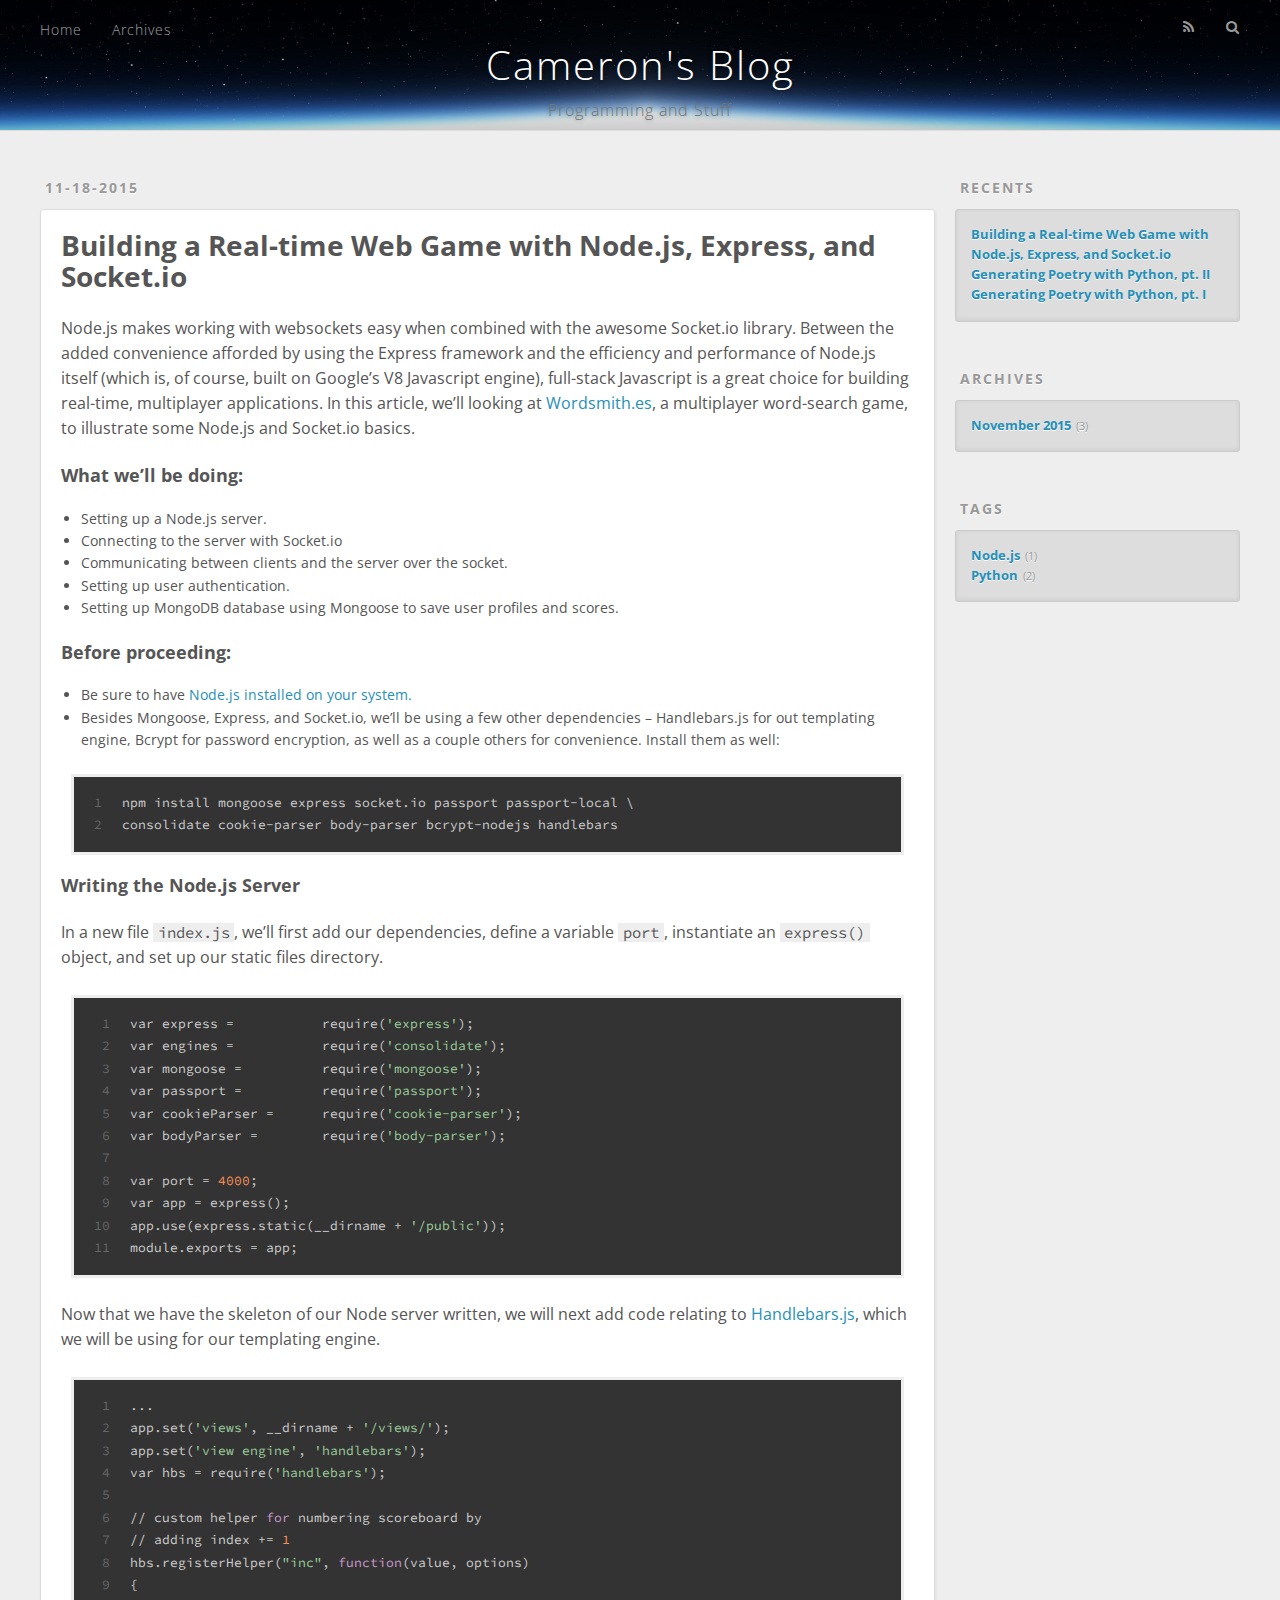
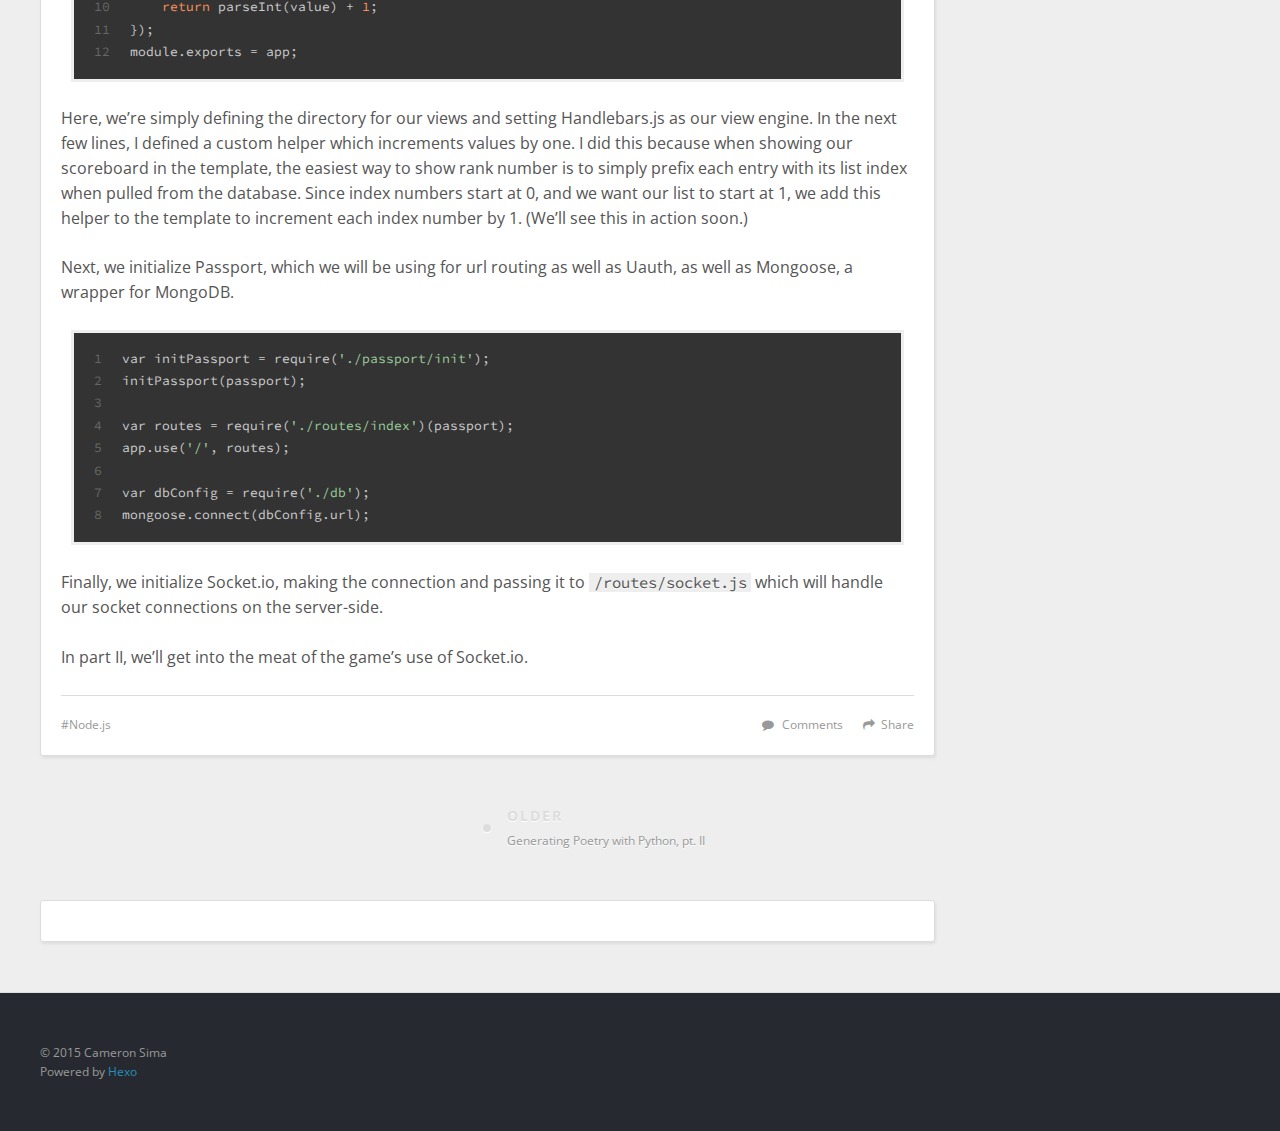
<file: 2015/11/18/Node-js/index.html>
<!DOCTYPE html>
<html>
<head>
  <meta charset="utf-8">
  
  <title>Building a Real-time Web Game with Node.js, Express, and Socket.io | Cameron&#39;s Blog</title>
  <meta name="viewport" content="width=device-width, initial-scale=1, maximum-scale=1">
  <meta name="description" content="Node.js makes working with websockets easy when combined with the awesome Socket.io library. Between the added convenience afforded by using the Express framework and the efficiency and performance of">
<meta property="og:type" content="article">
<meta property="og:title" content="Building a Real-time Web Game with Node.js, Express, and Socket.io">
<meta property="og:url" content="http://cameronsima.github.io/2015/11/18/Node-js/index.html">
<meta property="og:site_name" content="Cameron's Blog">
<meta property="og:description" content="Node.js makes working with websockets easy when combined with the awesome Socket.io library. Between the added convenience afforded by using the Express framework and the efficiency and performance of">
<meta property="og:updated_time" content="2015-11-21T20:43:48.000Z">
<meta name="twitter:card" content="summary">
<meta name="twitter:title" content="Building a Real-time Web Game with Node.js, Express, and Socket.io">
<meta name="twitter:description" content="Node.js makes working with websockets easy when combined with the awesome Socket.io library. Between the added convenience afforded by using the Express framework and the efficiency and performance of">
  
    <link rel="alternative" href="/atom.xml" title="Cameron&#39;s Blog" type="application/atom+xml">
  
  
    <link rel="icon" href="/favicon.png">
  
  <link href='https://fonts.googleapis.com/css?family=Open+Sans' rel='stylesheet' type='text/css'>
  <link href="//fonts.googleapis.com/css?family=Source+Code+Pro" rel="stylesheet" type="text/css">
  <link rel="stylesheet" href="/css/style.css" type="text/css">
  
<!-- Google Analytics -->
<script type="text/javascript">
(function(i,s,o,g,r,a,m){i['GoogleAnalyticsObject']=r;i[r]=i[r]||function(){
(i[r].q=i[r].q||[]).push(arguments)},i[r].l=1*new Date();a=s.createElement(o),
m=s.getElementsByTagName(o)[0];a.async=1;a.src=g;m.parentNode.insertBefore(a,m)
})(window,document,'script','//www.google-analytics.com/analytics.js','ga');

ga('create', 'UA-70465609-1', 'auto');
ga('send', 'pageview');

</script>
<!-- End Google Analytics -->


</head>
<body>
  <div id="container">
    <div id="wrap">
      <header id="header">
  <div id="banner"></div>
  <div id="header-outer" class="outer">
    <div id="header-title" class="inner">
      <h1 id="logo-wrap">
        <a href="/" id="logo">Cameron&#39;s Blog</a>
      </h1>
      
        <h2 id="subtitle-wrap">
          <a href="/" id="subtitle">Programming and Stuff</a>
        </h2>
      
    </div>
    <div id="header-inner" class="inner">
      <nav id="main-nav">
        <a id="main-nav-toggle" class="nav-icon"></a>
        
          <a class="main-nav-link" href="/">Home</a>
        
          <a class="main-nav-link" href="/archives">Archives</a>
        
      </nav>
      <nav id="sub-nav">
        
          <a id="nav-rss-link" class="nav-icon" href="/atom.xml" title="RSS Feed"></a>
        
        <a id="nav-search-btn" class="nav-icon" title="Search"></a>
      </nav>
      <div id="search-form-wrap">
        <form action="//google.com/search" method="get" accept-charset="UTF-8" class="search-form"><input type="search" name="q" results="0" class="search-form-input" placeholder="Search"><button type="submit" class="search-form-submit">&#xF002;</button><input type="hidden" name="sitesearch" value="http://cameronsima.github.io"></form>
      </div>
    </div>
  </div>
</header>
      <div class="outer">
        <section id="main"><article id="post-Node-js" class="article article-type-post" itemscope itemprop="blogPost">
  <div class="article-meta">
    <a href="/2015/11/18/Node-js/" class="article-date">
  <time datetime="2015-11-18T21:27:37.000Z" itemprop="datePublished">11-18-2015</time>
</a>
    
  </div>
  <div class="article-inner">
    
    
      <header class="article-header">
        
  
    <h1 class="article-title" itemprop="name">
      Building a Real-time Web Game with Node.js, Express, and Socket.io
    </h1>
  

      </header>
    
    <div class="article-entry" itemprop="articleBody">
      
        <p>Node.js makes working with websockets easy when combined with the awesome Socket.io library. Between the added convenience afforded by using the Express framework and the efficiency and performance of Node.js itself (which is, of course, built on Google’s V8 Javascript engine), full-stack Javascript is a great choice for building real-time, multiplayer applications. In this article, we’ll looking at <a href="http://wordsmith.es" target="_blank" rel="external">Wordsmith.es</a>, a multiplayer word-search game, to illustrate some Node.js and Socket.io basics.</p>
<h3 id="What_we’ll_be_doing:">What we’ll be doing:</h3><ul>
<li>Setting up a Node.js server.</li>
<li>Connecting to the server with Socket.io</li>
<li>Communicating between clients and the server over the socket.</li>
<li>Setting up user authentication.</li>
<li>Setting up MongoDB database using Mongoose to save user profiles and scores.</li>
</ul>
<a id="more"></a> 
<h3 id="Before_proceeding:">Before proceeding:</h3><ul>
<li>Be sure to have <a href="https://nodejs.org/en/download/" target="_blank" rel="external">Node.js installed on your system.</a></li>
<li>Besides Mongoose, Express, and Socket.io, we’ll be using a few other dependencies – Handlebars.js for out templating engine, Bcrypt for password encryption, as well as a couple others for convenience. Install them as well:</li>
</ul>
<figure class="highlight bash"><table><tr><td class="gutter"><pre><span class="line">1</span><br><span class="line">2</span><br></pre></td><td class="code"><pre><span class="line">npm install mongoose express socket.io passport passport-local \ </span><br><span class="line">consolidate cookie-parser body-parser bcrypt-nodejs handlebars</span><br></pre></td></tr></table></figure>
<h3 id="Writing_the_Node-js_Server">Writing the Node.js Server</h3><p>In a new file <code>index.js</code>, we’ll first add our dependencies, define a variable <code>port</code>, instantiate an <code>express()</code> object, and set up our static files directory. </p>
<figure class="highlight bash"><table><tr><td class="gutter"><pre><span class="line">1</span><br><span class="line">2</span><br><span class="line">3</span><br><span class="line">4</span><br><span class="line">5</span><br><span class="line">6</span><br><span class="line">7</span><br><span class="line">8</span><br><span class="line">9</span><br><span class="line">10</span><br><span class="line">11</span><br></pre></td><td class="code"><pre><span class="line">var express = 		require(<span class="string">'express'</span>);</span><br><span class="line">var engines = 		require(<span class="string">'consolidate'</span>);</span><br><span class="line">var mongoose = 		require(<span class="string">'mongoose'</span>);</span><br><span class="line">var passport = 		require(<span class="string">'passport'</span>);</span><br><span class="line">var cookieParser = 	require(<span class="string">'cookie-parser'</span>);</span><br><span class="line">var bodyParser =	require(<span class="string">'body-parser'</span>);</span><br><span class="line"></span><br><span class="line">var port = <span class="number">4000</span>;</span><br><span class="line">var app = express();</span><br><span class="line">app.use(express.static(__dirname + <span class="string">'/public'</span>));</span><br><span class="line">module.exports = app;</span><br></pre></td></tr></table></figure>
<p>Now that we have the skeleton of our Node server written, we will next add code relating to <a href="http://handlebarsjs.com/" target="_blank" rel="external">Handlebars.js</a>, which we will be using for our templating engine. </p>
<figure class="highlight bash"><table><tr><td class="gutter"><pre><span class="line">1</span><br><span class="line">2</span><br><span class="line">3</span><br><span class="line">4</span><br><span class="line">5</span><br><span class="line">6</span><br><span class="line">7</span><br><span class="line">8</span><br><span class="line">9</span><br><span class="line">10</span><br><span class="line">11</span><br><span class="line">12</span><br></pre></td><td class="code"><pre><span class="line">...</span><br><span class="line">app.set(<span class="string">'views'</span>, __dirname + <span class="string">'/views/'</span>);</span><br><span class="line">app.set(<span class="string">'view engine'</span>, <span class="string">'handlebars'</span>);</span><br><span class="line">var hbs = require(<span class="string">'handlebars'</span>);</span><br><span class="line"></span><br><span class="line">// custom helper <span class="keyword">for</span> numbering scoreboard by</span><br><span class="line">// adding index += <span class="number">1</span></span><br><span class="line">hbs.registerHelper(<span class="string">"inc"</span>, <span class="keyword">function</span>(value, options)</span><br><span class="line">&#123;</span><br><span class="line">    <span class="built_in">return</span> parseInt(value) + <span class="number">1</span>;</span><br><span class="line">&#125;);</span><br><span class="line">module.exports = app;</span><br></pre></td></tr></table></figure>
<p>Here, we’re simply defining the directory for our views and setting Handlebars.js as our view engine. In the next few lines, I defined a custom helper which increments values by one. I did this because when showing our scoreboard in the template, the easiest way to show rank number is to simply prefix each entry with its list index when pulled from the database. Since index numbers start at 0, and we want our list to start at 1, we add this helper to the template to increment each index number by 1. (We’ll see this in action soon.)</p>
<p>Next, we initialize Passport, which we will be using for url routing as well as Uauth, as well as Mongoose, a wrapper for MongoDB. </p>
<figure class="highlight bash"><table><tr><td class="gutter"><pre><span class="line">1</span><br><span class="line">2</span><br><span class="line">3</span><br><span class="line">4</span><br><span class="line">5</span><br><span class="line">6</span><br><span class="line">7</span><br><span class="line">8</span><br></pre></td><td class="code"><pre><span class="line">var initPassport = require(<span class="string">'./passport/init'</span>);</span><br><span class="line">initPassport(passport);</span><br><span class="line"></span><br><span class="line">var routes = require(<span class="string">'./routes/index'</span>)(passport);</span><br><span class="line">app.use(<span class="string">'/'</span>, routes);</span><br><span class="line"></span><br><span class="line">var dbConfig = require(<span class="string">'./db'</span>);</span><br><span class="line">mongoose.connect(dbConfig.url);</span><br></pre></td></tr></table></figure>
<p>Finally, we initialize Socket.io, making the connection and passing it to <code>/routes/socket.js</code> which will handle our socket connections on the server-side.</p>
<p>In part II, we’ll get into the meat of the game’s use of Socket.io.</p>

      
    </div>
    <footer class="article-footer">
      <a data-url="http://cameronsima.github.io/2015/11/18/Node-js/" data-id="cih9kct6n00009ah09lc5bdo9" class="article-share-link">Share</a>
      
        <a href="http://cameronsima.github.io/2015/11/18/Node-js/#disqus_thread" class="article-comment-link">Comments</a>
      
      
  <ul class="article-tag-list"><li class="article-tag-list-item"><a class="article-tag-list-link" href="/tags/Node-js/">Node.js</a></li></ul>

    </footer>
  </div>
  
    
<nav id="article-nav">
  
  
    <a href="/2015/11/16/python-poetryii/" id="article-nav-older" class="article-nav-link-wrap">
      <strong class="article-nav-caption">Older</strong>
      <div class="article-nav-title">Generating Poetry with Python, pt. II</div>
    </a>
  
</nav>

  
</article>


<section id="comments">
  <div id="disqus_thread">
    <noscript>Please enable JavaScript to view the <a href="//disqus.com/?ref_noscript">comments powered by Disqus.</a></noscript>
  </div>
</section>
</section>
        
          <aside id="sidebar">
  
    
  <div class="widget-wrap">
    <h3 class="widget-title">Recents</h3>
    <div class="widget">
      <ul>
        
          <li>
            <a href="/2015/11/18/Node-js/">Building a Real-time Web Game with Node.js, Express, and Socket.io</a>
          </li>
        
          <li>
            <a href="/2015/11/16/python-poetryii/">Generating Poetry with Python, pt. II</a>
          </li>
        
          <li>
            <a href="/2015/11/16/python-poetryi/">Generating Poetry with Python, pt. I</a>
          </li>
        
      </ul>
    </div>
  </div>

  
    
  <div class="widget-wrap">
    <h3 class="widget-title">Archives</h3>
    <div class="widget">
      <ul class="archive-list"><li class="archive-list-item"><a class="archive-list-link" href="/archives/2015/11/">November 2015</a><span class="archive-list-count">3</span></li></ul>
    </div>
  </div>

  
    
  
    
  <div class="widget-wrap">
    <h3 class="widget-title">Tags</h3>
    <div class="widget">
      <ul class="tag-list"><li class="tag-list-item"><a class="tag-list-link" href="/tags/Node-js/">Node.js</a><span class="tag-list-count">1</span></li><li class="tag-list-item"><a class="tag-list-link" href="/tags/Python/">Python</a><span class="tag-list-count">2</span></li></ul>
    </div>
  </div>

  
</aside>
        
      </div>
      <footer id="footer">
  
  <div class="outer">
    <div id="footer-info" class="inner">
      &copy; 2015 Cameron Sima<br>
      Powered by <a href="http://hexo.io/" target="_blank">Hexo</a>
    </div>
  </div>
</footer>
    </div>
    <nav id="mobile-nav">
  
    <a href="/" class="mobile-nav-link">Home</a>
  
    <a href="/archives" class="mobile-nav-link">Archives</a>
  
</nav>
    
<script>
  var disqus_shortname = 'cameronsima';
  
  var disqus_url = 'http://cameronsima.github.io/2015/11/18/Node-js/';
  
  (function(){
    var dsq = document.createElement('script');
    dsq.type = 'text/javascript';
    dsq.async = true;
    dsq.src = '//' + disqus_shortname + '.disqus.com/embed.js';
    (document.getElementsByTagName('head')[0] || document.getElementsByTagName('body')[0]).appendChild(dsq);
  })();
</script>


<script src="//ajax.googleapis.com/ajax/libs/jquery/2.0.3/jquery.min.js"></script>


  <link rel="stylesheet" href="/fancybox/jquery.fancybox.css" type="text/css">
  <script src="/fancybox/jquery.fancybox.pack.js" type="text/javascript"></script>


<script src="/js/script.js" type="text/javascript"></script>

  </div>
</body>
</html>
</file>
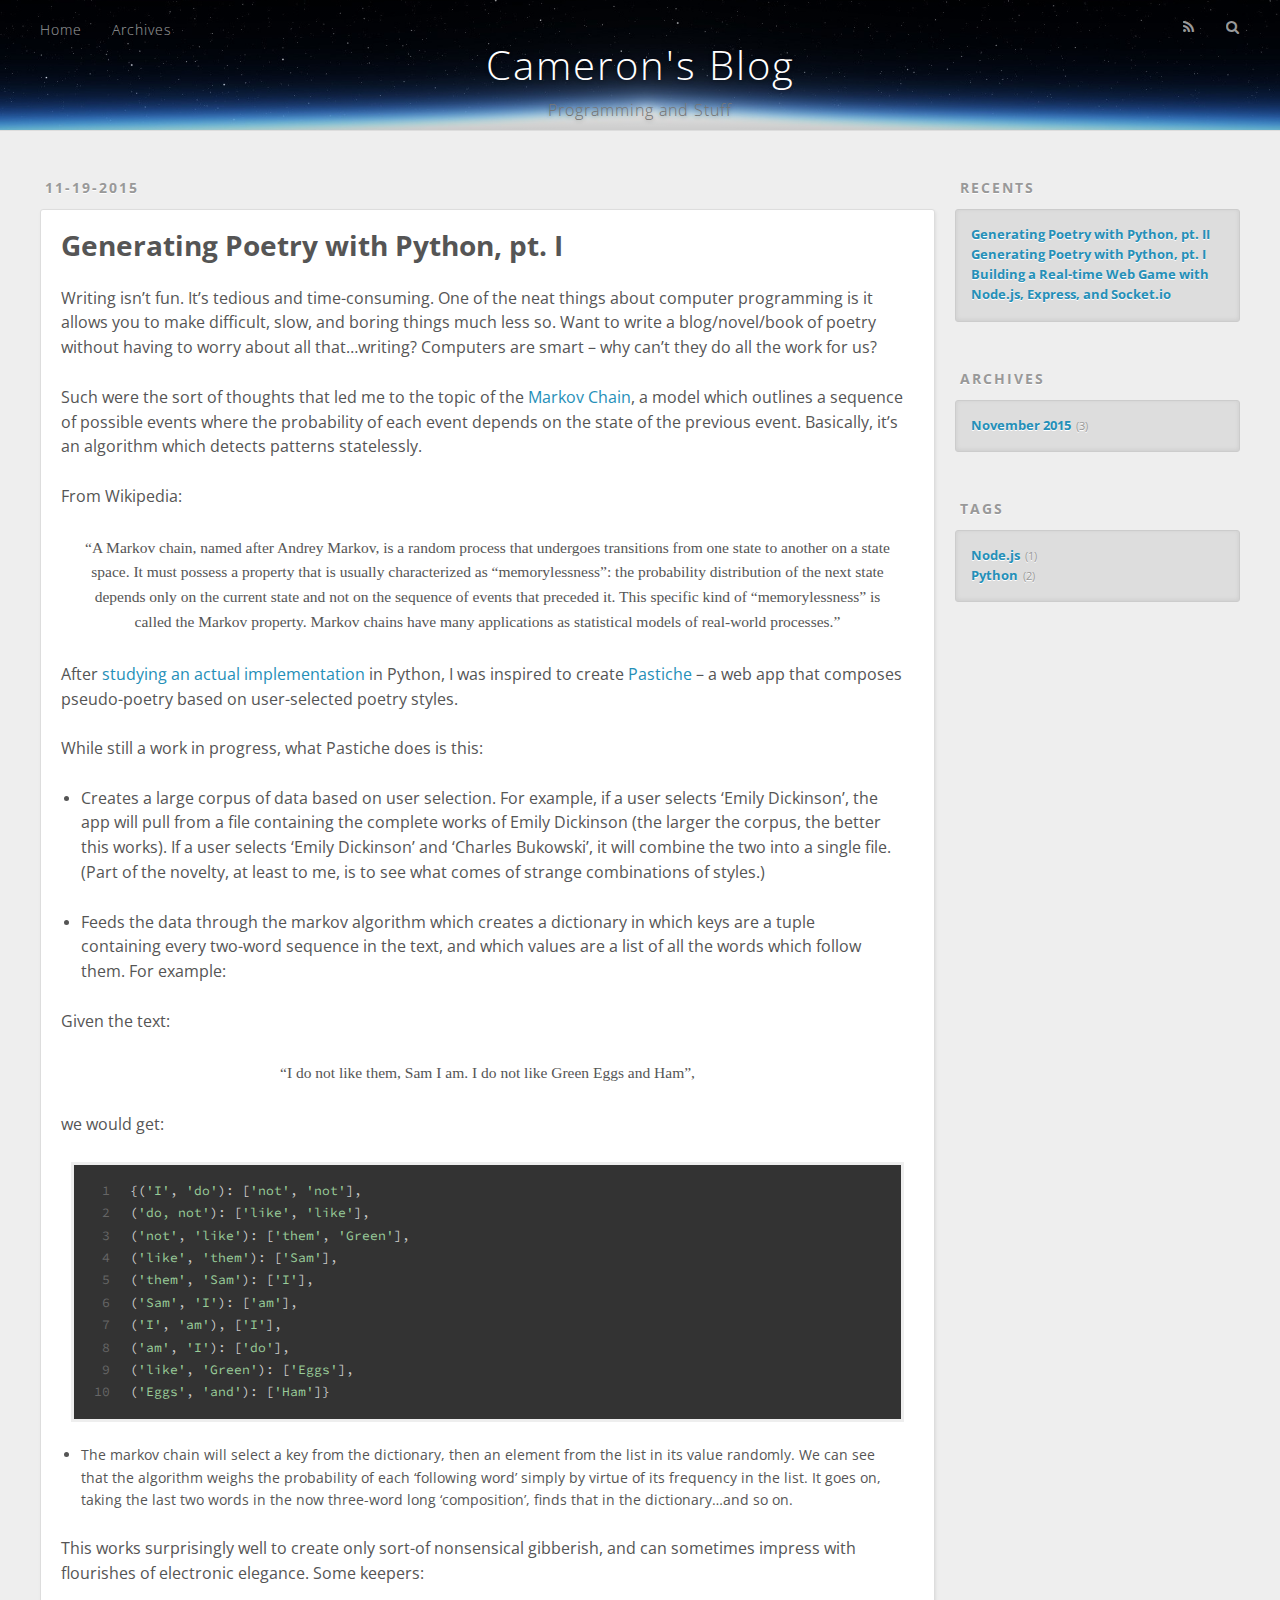
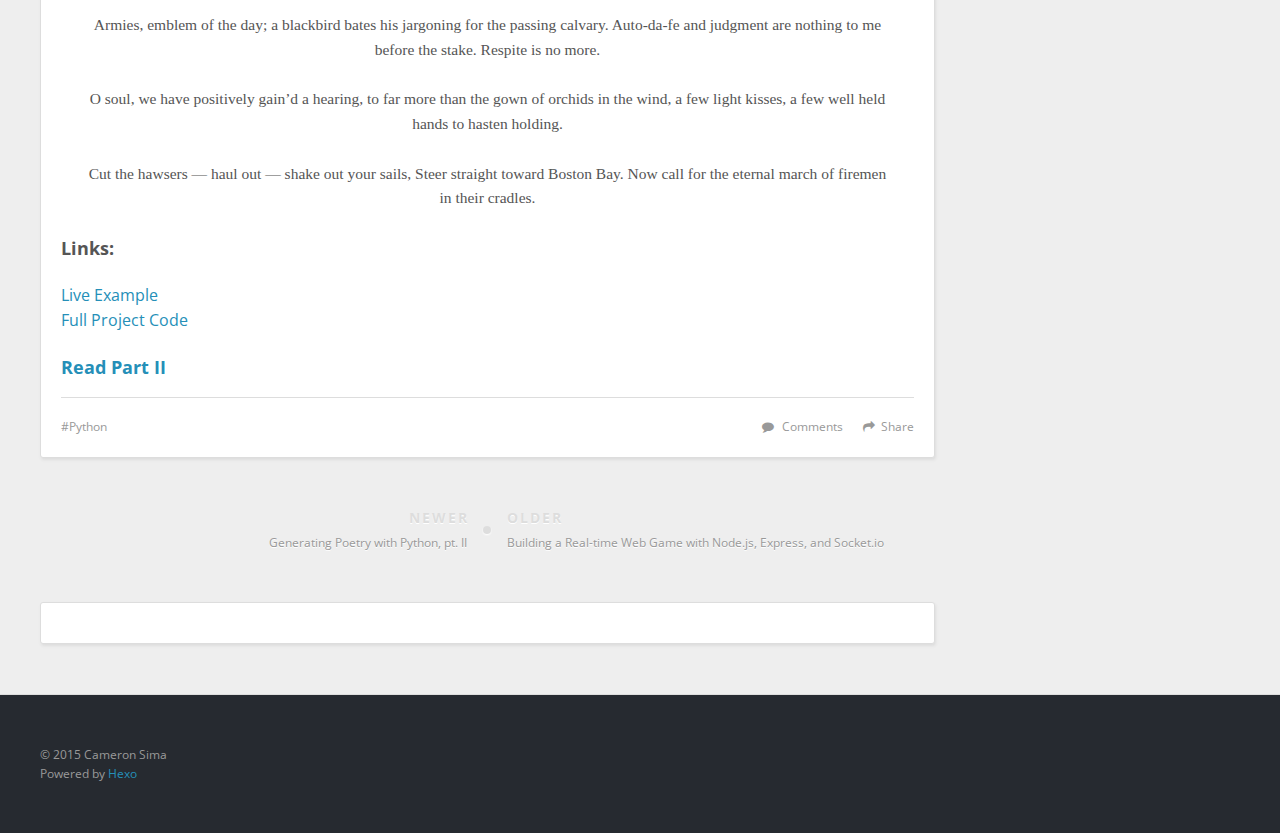
<file: 2015/11/19/python-poetryi/index.html>
<!DOCTYPE html>
<html>
<head>
  <meta charset="utf-8">
  
  <title>Generating Poetry with Python, pt. I | Cameron&#39;s Blog</title>
  <meta name="viewport" content="width=device-width, initial-scale=1, maximum-scale=1">
  <meta name="description" content="Writing isn’t fun. It’s tedious and time-consuming. One of the neat things about computer programming is it allows you to make difficult, slow, and boring things much less so. Want to write a blog/nov">
<meta property="og:type" content="article">
<meta property="og:title" content="Generating Poetry with Python, pt. I">
<meta property="og:url" content="http://cameronsima.github.io/2015/11/19/python-poetryi/index.html">
<meta property="og:site_name" content="Cameron's Blog">
<meta property="og:description" content="Writing isn’t fun. It’s tedious and time-consuming. One of the neat things about computer programming is it allows you to make difficult, slow, and boring things much less so. Want to write a blog/nov">
<meta property="og:updated_time" content="2015-11-19T16:12:06.000Z">
<meta name="twitter:card" content="summary">
<meta name="twitter:title" content="Generating Poetry with Python, pt. I">
<meta name="twitter:description" content="Writing isn’t fun. It’s tedious and time-consuming. One of the neat things about computer programming is it allows you to make difficult, slow, and boring things much less so. Want to write a blog/nov">
  
    <link rel="alternative" href="/atom.xml" title="Cameron&#39;s Blog" type="application/atom+xml">
  
  
    <link rel="icon" href="/favicon.png">
  
  <link href='https://fonts.googleapis.com/css?family=Open+Sans' rel='stylesheet' type='text/css'>
  <link href="//fonts.googleapis.com/css?family=Source+Code+Pro" rel="stylesheet" type="text/css">
  <link rel="stylesheet" href="/css/style.css" type="text/css">
  
<!-- Google Analytics -->
<script type="text/javascript">
(function(i,s,o,g,r,a,m){i['GoogleAnalyticsObject']=r;i[r]=i[r]||function(){
(i[r].q=i[r].q||[]).push(arguments)},i[r].l=1*new Date();a=s.createElement(o),
m=s.getElementsByTagName(o)[0];a.async=1;a.src=g;m.parentNode.insertBefore(a,m)
})(window,document,'script','//www.google-analytics.com/analytics.js','ga');

ga('create', 'UA-70465609-1', 'auto');
ga('send', 'pageview');

</script>
<!-- End Google Analytics -->


</head>
<body>
  <div id="container">
    <div id="wrap">
      <header id="header">
  <div id="banner"></div>
  <div id="header-outer" class="outer">
    <div id="header-title" class="inner">
      <h1 id="logo-wrap">
        <a href="/" id="logo">Cameron&#39;s Blog</a>
      </h1>
      
        <h2 id="subtitle-wrap">
          <a href="/" id="subtitle">Programming and Stuff</a>
        </h2>
      
    </div>
    <div id="header-inner" class="inner">
      <nav id="main-nav">
        <a id="main-nav-toggle" class="nav-icon"></a>
        
          <a class="main-nav-link" href="/">Home</a>
        
          <a class="main-nav-link" href="/archives">Archives</a>
        
      </nav>
      <nav id="sub-nav">
        
          <a id="nav-rss-link" class="nav-icon" href="/atom.xml" title="RSS Feed"></a>
        
        <a id="nav-search-btn" class="nav-icon" title="Search"></a>
      </nav>
      <div id="search-form-wrap">
        <form action="//google.com/search" method="get" accept-charset="UTF-8" class="search-form"><input type="search" name="q" results="0" class="search-form-input" placeholder="Search"><button type="submit" class="search-form-submit">&#xF002;</button><input type="hidden" name="sitesearch" value="http://cameronsima.github.io"></form>
      </div>
    </div>
  </div>
</header>
      <div class="outer">
        <section id="main"><article id="post-python-poetryi" class="article article-type-post" itemscope itemprop="blogPost">
  <div class="article-meta">
    <a href="/2015/11/19/python-poetryi/" class="article-date">
  <time datetime="2015-11-19T16:12:06.000Z" itemprop="datePublished">11-19-2015</time>
</a>
    
  </div>
  <div class="article-inner">
    
    
      <header class="article-header">
        
  
    <h1 class="article-title" itemprop="name">
      Generating Poetry with Python, pt. I
    </h1>
  

      </header>
    
    <div class="article-entry" itemprop="articleBody">
      
        <p>Writing isn’t fun. It’s tedious and time-consuming. One of the neat things about computer programming is it allows you to make difficult, slow, and boring things much less so. Want to write a blog/novel/book of poetry without having to worry about all that…writing? Computers are smart – why can’t they do all the work for us?</p>
<p>Such were the sort of thoughts that led me to the topic of the <a href="https://en.wikipedia.org/wiki/Markov_chain" target="_blank" rel="external">Markov Chain</a>, a model which outlines a sequence of possible events where the probability of each event depends on the state of the previous event. Basically, it’s an algorithm which detects patterns statelessly.<br><a id="more"></a><br>From Wikipedia: </p>
<blockquote>
<p>“A Markov chain, named after Andrey Markov, is a random process that undergoes transitions from one state to another on a state space. It must possess a property that is usually characterized as “memorylessness”: the probability distribution of the next state depends only on the current state and not on the sequence of events that preceded it. This specific kind of “memorylessness” is called the Markov property. Markov chains have many applications as statistical models of real-world processes.”</p>
</blockquote>
<p>After <a href="http://agiliq.com/blog/2009/06/generating-pseudo-random-text-with-markov-chains-u/" target="_blank" rel="external">studying an actual implementation</a> in Python, I was inspired to create <a href="http://www.wordsmith.es/poetry_generator/" target="_blank" rel="external">Pastiche</a> – a web app that composes pseudo-poetry based on user-selected poetry styles.</p>
<p>While still a work in progress, what Pastiche does is this:</p>
<ul>
<li><p>Creates a large corpus of data based on user selection. For example, if a user selects ‘Emily Dickinson’, the app will pull from a file containing the complete works of Emily Dickinson (the larger the corpus, the better this works). If a user selects ‘Emily Dickinson’ and ‘Charles Bukowski’, it will combine the two into a single file. (Part of the novelty, at least to me, is to see what comes of strange combinations of styles.)</p>
</li>
<li><p>Feeds the data through the markov algorithm which creates a dictionary in which keys are a tuple containing every two-word sequence in the text, and which values are a list of all the words which follow them. For example:</p>
</li>
</ul>
<p>Given the text:</p>
<blockquote>
<p>“I do not like them, Sam I am. I do not like Green Eggs and Ham”,</p>
</blockquote>
<p>we would get:</p>
<figure class="highlight bash"><table><tr><td class="gutter"><pre><span class="line">1</span><br><span class="line">2</span><br><span class="line">3</span><br><span class="line">4</span><br><span class="line">5</span><br><span class="line">6</span><br><span class="line">7</span><br><span class="line">8</span><br><span class="line">9</span><br><span class="line">10</span><br></pre></td><td class="code"><pre><span class="line">&#123;(<span class="string">'I'</span>, <span class="string">'do'</span>): [<span class="string">'not'</span>, <span class="string">'not'</span>], </span><br><span class="line">(<span class="string">'do, not'</span>): [<span class="string">'like'</span>, <span class="string">'like'</span>], </span><br><span class="line">(<span class="string">'not'</span>, <span class="string">'like'</span>): [<span class="string">'them'</span>, <span class="string">'Green'</span>], </span><br><span class="line">(<span class="string">'like'</span>, <span class="string">'them'</span>): [<span class="string">'Sam'</span>], </span><br><span class="line">(<span class="string">'them'</span>, <span class="string">'Sam'</span>): [<span class="string">'I'</span>], </span><br><span class="line">(<span class="string">'Sam'</span>, <span class="string">'I'</span>): [<span class="string">'am'</span>], </span><br><span class="line">(<span class="string">'I'</span>, <span class="string">'am'</span>), [<span class="string">'I'</span>], </span><br><span class="line">(<span class="string">'am'</span>, <span class="string">'I'</span>): [<span class="string">'do'</span>], </span><br><span class="line">(<span class="string">'like'</span>, <span class="string">'Green'</span>): [<span class="string">'Eggs'</span>],</span><br><span class="line">(<span class="string">'Eggs'</span>, <span class="string">'and'</span>): [<span class="string">'Ham'</span>]&#125;</span><br></pre></td></tr></table></figure>
<ul>
<li>The markov chain will select a key from the dictionary, then an element from the list in its value randomly. We can see that the algorithm weighs the probability of each ‘following word’ simply by virtue of its frequency in the list. It goes on, taking the last two words in the now three-word long ‘composition’, finds that in the dictionary…and so on.</li>
</ul>
<p>This works surprisingly well to create only sort-of nonsensical gibberish, and can sometimes impress with flourishes of electronic elegance. Some keepers:</p>
<blockquote>
<p>Armies, emblem of the day; a blackbird bates his jargoning for the passing calvary. Auto-da-fe and judgment are nothing to me before the stake. Respite is no more.</p>
<p>O soul, we have positively gain’d a hearing, to far more than the gown of orchids in the wind, a few light kisses, a few well held hands to hasten holding.</p>
<p>Cut the hawsers — haul out — shake out your sails, Steer straight toward Boston Bay. Now call for the eternal march of firemen in their cradles.</p>
</blockquote>
<h3 id="Links:">Links:</h3><p><a href="http://wordsmith.es/poetry_generator" target="_blank" rel="external">Live Example</a><br><a href="https://github.com/CameronSima/python_poetry_generator" target="_blank" rel="external">Full Project Code</a></p>
<h3 id="Read_Part_II"><a href="http://cameronsima.github.io/2015/11/16/python-poetryii/">Read Part II</a></h3>
      
    </div>
    <footer class="article-footer">
      <a data-url="http://cameronsima.github.io/2015/11/19/python-poetryi/" data-id="cih9jsy7c0006zxh04xe9ajeo" class="article-share-link">Share</a>
      
        <a href="http://cameronsima.github.io/2015/11/19/python-poetryi/#disqus_thread" class="article-comment-link">Comments</a>
      
      
  <ul class="article-tag-list"><li class="article-tag-list-item"><a class="article-tag-list-link" href="/tags/Python/">Python</a></li></ul>

    </footer>
  </div>
  
    
<nav id="article-nav">
  
    <a href="/2015/11/19/python-poetryii/" id="article-nav-newer" class="article-nav-link-wrap">
      <strong class="article-nav-caption">Newer</strong>
      <div class="article-nav-title">
        
          Generating Poetry with Python, pt. II
        
      </div>
    </a>
  
  
    <a href="/2015/11/18/Node-js/" id="article-nav-older" class="article-nav-link-wrap">
      <strong class="article-nav-caption">Older</strong>
      <div class="article-nav-title">Building a Real-time Web Game with Node.js, Express, and Socket.io</div>
    </a>
  
</nav>

  
</article>


<section id="comments">
  <div id="disqus_thread">
    <noscript>Please enable JavaScript to view the <a href="//disqus.com/?ref_noscript">comments powered by Disqus.</a></noscript>
  </div>
</section>
</section>
        
          <aside id="sidebar">
  
    
  <div class="widget-wrap">
    <h3 class="widget-title">Recents</h3>
    <div class="widget">
      <ul>
        
          <li>
            <a href="/2015/11/19/python-poetryii/">Generating Poetry with Python, pt. II</a>
          </li>
        
          <li>
            <a href="/2015/11/19/python-poetryi/">Generating Poetry with Python, pt. I</a>
          </li>
        
          <li>
            <a href="/2015/11/18/Node-js/">Building a Real-time Web Game with Node.js, Express, and Socket.io</a>
          </li>
        
      </ul>
    </div>
  </div>

  
    
  <div class="widget-wrap">
    <h3 class="widget-title">Archives</h3>
    <div class="widget">
      <ul class="archive-list"><li class="archive-list-item"><a class="archive-list-link" href="/archives/2015/11/">November 2015</a><span class="archive-list-count">3</span></li></ul>
    </div>
  </div>

  
    
  
    
  <div class="widget-wrap">
    <h3 class="widget-title">Tags</h3>
    <div class="widget">
      <ul class="tag-list"><li class="tag-list-item"><a class="tag-list-link" href="/tags/Node-js/">Node.js</a><span class="tag-list-count">1</span></li><li class="tag-list-item"><a class="tag-list-link" href="/tags/Python/">Python</a><span class="tag-list-count">2</span></li></ul>
    </div>
  </div>

  
</aside>
        
      </div>
      <footer id="footer">
  
  <div class="outer">
    <div id="footer-info" class="inner">
      &copy; 2015 Cameron Sima<br>
      Powered by <a href="http://hexo.io/" target="_blank">Hexo</a>
    </div>
  </div>
</footer>
    </div>
    <nav id="mobile-nav">
  
    <a href="/" class="mobile-nav-link">Home</a>
  
    <a href="/archives" class="mobile-nav-link">Archives</a>
  
</nav>
    
<script>
  var disqus_shortname = 'cameronsima';
  
  var disqus_url = 'http://cameronsima.github.io/2015/11/19/python-poetryi/';
  
  (function(){
    var dsq = document.createElement('script');
    dsq.type = 'text/javascript';
    dsq.async = true;
    dsq.src = '//' + disqus_shortname + '.disqus.com/embed.js';
    (document.getElementsByTagName('head')[0] || document.getElementsByTagName('body')[0]).appendChild(dsq);
  })();
</script>


<script src="//ajax.googleapis.com/ajax/libs/jquery/2.0.3/jquery.min.js"></script>


  <link rel="stylesheet" href="/fancybox/jquery.fancybox.css" type="text/css">
  <script src="/fancybox/jquery.fancybox.pack.js" type="text/javascript"></script>


<script src="/js/script.js" type="text/javascript"></script>

  </div>
</body>
</html>
</file>
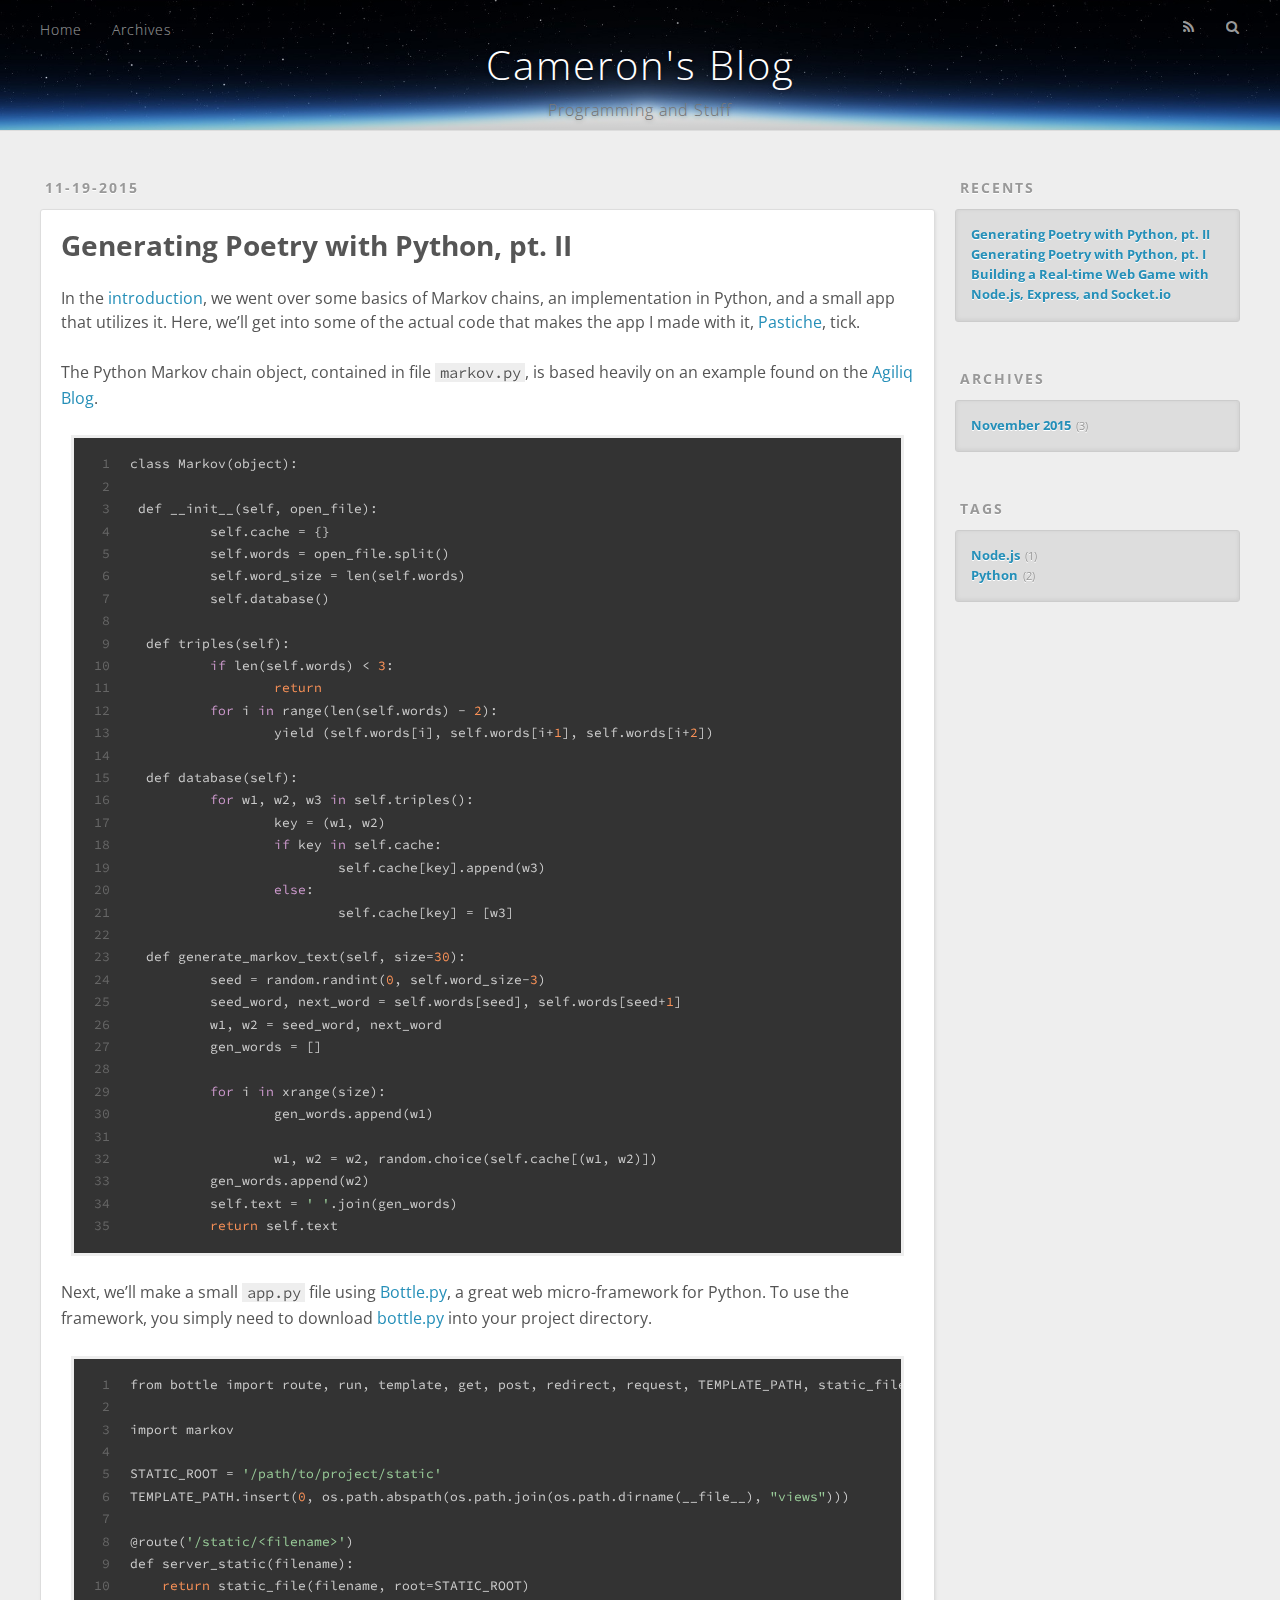
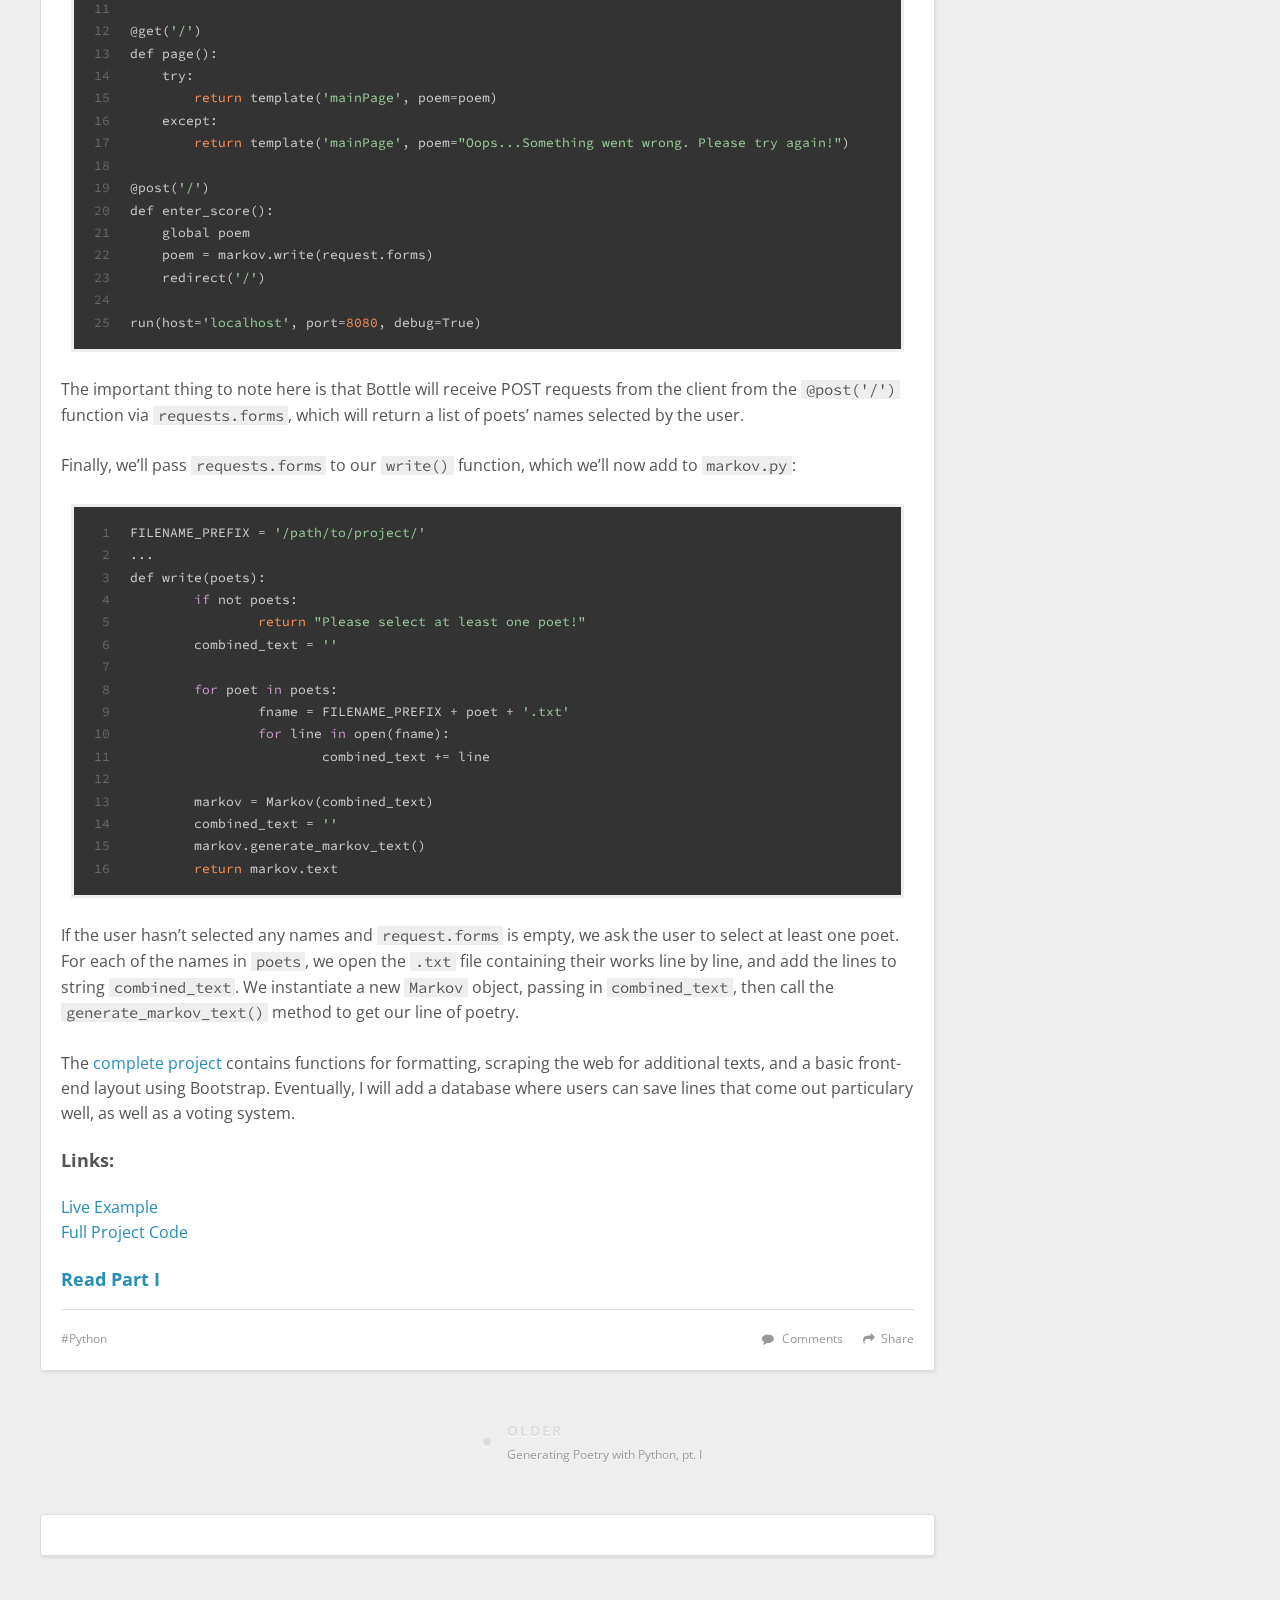
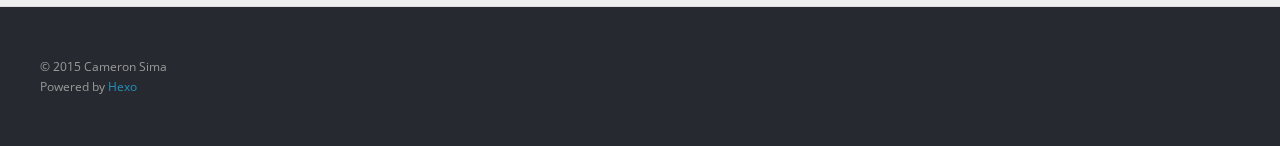
<file: 2015/11/19/python-poetryii/index.html>
<!DOCTYPE html>
<html>
<head>
  <meta charset="utf-8">
  
  <title>Generating Poetry with Python, pt. II | Cameron&#39;s Blog</title>
  <meta name="viewport" content="width=device-width, initial-scale=1, maximum-scale=1">
  <meta name="description" content="In the introduction, we went over some basics of Markov chains, an implementation in Python, and a small app that utilizes it. Here, we’ll get into some of the actual code that makes the app I made wi">
<meta property="og:type" content="article">
<meta property="og:title" content="Generating Poetry with Python, pt. II">
<meta property="og:url" content="http://cameronsima.github.io/2015/11/19/python-poetryii/index.html">
<meta property="og:site_name" content="Cameron's Blog">
<meta property="og:description" content="In the introduction, we went over some basics of Markov chains, an implementation in Python, and a small app that utilizes it. Here, we’ll get into some of the actual code that makes the app I made wi">
<meta property="og:updated_time" content="2015-11-19T16:15:29.000Z">
<meta name="twitter:card" content="summary">
<meta name="twitter:title" content="Generating Poetry with Python, pt. II">
<meta name="twitter:description" content="In the introduction, we went over some basics of Markov chains, an implementation in Python, and a small app that utilizes it. Here, we’ll get into some of the actual code that makes the app I made wi">
  
    <link rel="alternative" href="/atom.xml" title="Cameron&#39;s Blog" type="application/atom+xml">
  
  
    <link rel="icon" href="/favicon.png">
  
  <link href='https://fonts.googleapis.com/css?family=Open+Sans' rel='stylesheet' type='text/css'>
  <link href="//fonts.googleapis.com/css?family=Source+Code+Pro" rel="stylesheet" type="text/css">
  <link rel="stylesheet" href="/css/style.css" type="text/css">
  
<!-- Google Analytics -->
<script type="text/javascript">
(function(i,s,o,g,r,a,m){i['GoogleAnalyticsObject']=r;i[r]=i[r]||function(){
(i[r].q=i[r].q||[]).push(arguments)},i[r].l=1*new Date();a=s.createElement(o),
m=s.getElementsByTagName(o)[0];a.async=1;a.src=g;m.parentNode.insertBefore(a,m)
})(window,document,'script','//www.google-analytics.com/analytics.js','ga');

ga('create', 'UA-70465609-1', 'auto');
ga('send', 'pageview');

</script>
<!-- End Google Analytics -->


</head>
<body>
  <div id="container">
    <div id="wrap">
      <header id="header">
  <div id="banner"></div>
  <div id="header-outer" class="outer">
    <div id="header-title" class="inner">
      <h1 id="logo-wrap">
        <a href="/" id="logo">Cameron&#39;s Blog</a>
      </h1>
      
        <h2 id="subtitle-wrap">
          <a href="/" id="subtitle">Programming and Stuff</a>
        </h2>
      
    </div>
    <div id="header-inner" class="inner">
      <nav id="main-nav">
        <a id="main-nav-toggle" class="nav-icon"></a>
        
          <a class="main-nav-link" href="/">Home</a>
        
          <a class="main-nav-link" href="/archives">Archives</a>
        
      </nav>
      <nav id="sub-nav">
        
          <a id="nav-rss-link" class="nav-icon" href="/atom.xml" title="RSS Feed"></a>
        
        <a id="nav-search-btn" class="nav-icon" title="Search"></a>
      </nav>
      <div id="search-form-wrap">
        <form action="//google.com/search" method="get" accept-charset="UTF-8" class="search-form"><input type="search" name="q" results="0" class="search-form-input" placeholder="Search"><button type="submit" class="search-form-submit">&#xF002;</button><input type="hidden" name="sitesearch" value="http://cameronsima.github.io"></form>
      </div>
    </div>
  </div>
</header>
      <div class="outer">
        <section id="main"><article id="post-python-poetryii" class="article article-type-post" itemscope itemprop="blogPost">
  <div class="article-meta">
    <a href="/2015/11/19/python-poetryii/" class="article-date">
  <time datetime="2015-11-19T16:15:29.000Z" itemprop="datePublished">11-19-2015</time>
</a>
    
  </div>
  <div class="article-inner">
    
    
      <header class="article-header">
        
  
    <h1 class="article-title" itemprop="name">
      Generating Poetry with Python, pt. II
    </h1>
  

      </header>
    
    <div class="article-entry" itemprop="articleBody">
      
        <p>In the <a href="http://cameronsima.github.io/2015/11/16/python-poetryi/">introduction</a>, we went over some basics of Markov chains, an implementation in Python, and a small app that utilizes it. Here, we’ll get into some of the actual code that makes the app I made with it, <a href="http://www.wordsmith.es/poetry_generator/" target="_blank" rel="external">Pastiche</a>, tick.</p>
<p>The Python Markov chain object, contained in file <code>markov.py</code>, is based heavily on an example found on the <a href="http://agiliq.com/blog/" target="_blank" rel="external">Agiliq Blog</a>. </p>
<a id="more"></a> 
<figure class="highlight bash"><table><tr><td class="gutter"><pre><span class="line">1</span><br><span class="line">2</span><br><span class="line">3</span><br><span class="line">4</span><br><span class="line">5</span><br><span class="line">6</span><br><span class="line">7</span><br><span class="line">8</span><br><span class="line">9</span><br><span class="line">10</span><br><span class="line">11</span><br><span class="line">12</span><br><span class="line">13</span><br><span class="line">14</span><br><span class="line">15</span><br><span class="line">16</span><br><span class="line">17</span><br><span class="line">18</span><br><span class="line">19</span><br><span class="line">20</span><br><span class="line">21</span><br><span class="line">22</span><br><span class="line">23</span><br><span class="line">24</span><br><span class="line">25</span><br><span class="line">26</span><br><span class="line">27</span><br><span class="line">28</span><br><span class="line">29</span><br><span class="line">30</span><br><span class="line">31</span><br><span class="line">32</span><br><span class="line">33</span><br><span class="line">34</span><br><span class="line">35</span><br></pre></td><td class="code"><pre><span class="line">class Markov(object):</span><br><span class="line"></span><br><span class="line"> def __init__(self, open_file):</span><br><span class="line">	  self.cache = &#123;&#125;</span><br><span class="line">	  self.words = open_file.split()</span><br><span class="line">	  self.word_size = len(self.words)</span><br><span class="line">	  self.database()</span><br><span class="line">	</span><br><span class="line">  def triples(self):</span><br><span class="line">	  <span class="keyword">if</span> len(self.words) &lt; <span class="number">3</span>:</span><br><span class="line">		  <span class="built_in">return</span>	</span><br><span class="line">	  <span class="keyword">for</span> i <span class="keyword">in</span> range(len(self.words) - <span class="number">2</span>):</span><br><span class="line">		  yield (self.words[i], self.words[i+<span class="number">1</span>], self.words[i+<span class="number">2</span>])</span><br><span class="line">			</span><br><span class="line">  def database(self):</span><br><span class="line">	  <span class="keyword">for</span> w1, w2, w3 <span class="keyword">in</span> self.triples():</span><br><span class="line">		  key = (w1, w2)</span><br><span class="line">		  <span class="keyword">if</span> key <span class="keyword">in</span> self.cache:</span><br><span class="line">			  self.cache[key].append(w3)</span><br><span class="line">		  <span class="keyword">else</span>:</span><br><span class="line">			  self.cache[key] = [w3]</span><br><span class="line">				</span><br><span class="line">  def generate_markov_text(self, size=<span class="number">30</span>):</span><br><span class="line">	  seed = random.randint(<span class="number">0</span>, self.word_size-<span class="number">3</span>)</span><br><span class="line">	  seed_word, next_word = self.words[seed], self.words[seed+<span class="number">1</span>]</span><br><span class="line">	  w1, w2 = seed_word, next_word</span><br><span class="line">	  gen_words = []</span><br><span class="line"></span><br><span class="line">	  <span class="keyword">for</span> i <span class="keyword">in</span> xrange(size):</span><br><span class="line">		  gen_words.append(w1)</span><br><span class="line">			</span><br><span class="line">		  w1, w2 = w2, random.choice(self.cache[(w1, w2)])</span><br><span class="line">	  gen_words.append(w2)</span><br><span class="line">	  self.text = <span class="string">' '</span>.join(gen_words)</span><br><span class="line">	  <span class="built_in">return</span> self.text</span><br></pre></td></tr></table></figure>
<p>Next, we’ll make a small <code>app.py</code> file using <a href="http://bottlepy.org/docs/dev/index.html" target="_blank" rel="external">Bottle.py</a>, a great web micro-framework for Python. To use the framework, you simply need to download <a href="https://raw.githubusercontent.com/bottlepy/bottle/master/bottle.py" target="_blank" rel="external">bottle.py</a> into your project directory.</p>
<figure class="highlight bash"><table><tr><td class="gutter"><pre><span class="line">1</span><br><span class="line">2</span><br><span class="line">3</span><br><span class="line">4</span><br><span class="line">5</span><br><span class="line">6</span><br><span class="line">7</span><br><span class="line">8</span><br><span class="line">9</span><br><span class="line">10</span><br><span class="line">11</span><br><span class="line">12</span><br><span class="line">13</span><br><span class="line">14</span><br><span class="line">15</span><br><span class="line">16</span><br><span class="line">17</span><br><span class="line">18</span><br><span class="line">19</span><br><span class="line">20</span><br><span class="line">21</span><br><span class="line">22</span><br><span class="line">23</span><br><span class="line">24</span><br><span class="line">25</span><br></pre></td><td class="code"><pre><span class="line">from bottle import route, run, template, get, post, redirect, request, TEMPLATE_PATH, static_file</span><br><span class="line"></span><br><span class="line">import markov</span><br><span class="line"></span><br><span class="line">STATIC_ROOT = <span class="string">'/path/to/project/static'</span></span><br><span class="line">TEMPLATE_PATH.insert(<span class="number">0</span>, os.path.abspath(os.path.join(os.path.dirname(__file__), <span class="string">"views"</span>)))</span><br><span class="line"></span><br><span class="line">@route(<span class="string">'/static/&lt;filename&gt;'</span>)</span><br><span class="line">def server_static(filename):</span><br><span class="line">    <span class="built_in">return</span> static_file(filename, root=STATIC_ROOT)</span><br><span class="line"></span><br><span class="line">@get(<span class="string">'/'</span>)</span><br><span class="line">def page():</span><br><span class="line">    try:</span><br><span class="line">        <span class="built_in">return</span> template(<span class="string">'mainPage'</span>, poem=poem)</span><br><span class="line">    except:</span><br><span class="line">        <span class="built_in">return</span> template(<span class="string">'mainPage'</span>, poem=<span class="string">"Oops...Something went wrong. Please try again!"</span>)</span><br><span class="line"></span><br><span class="line">@post(<span class="string">'/'</span>)</span><br><span class="line">def enter_score():</span><br><span class="line">    global poem</span><br><span class="line">    poem = markov.write(request.forms)</span><br><span class="line">    redirect(<span class="string">'/'</span>)</span><br><span class="line"></span><br><span class="line">run(host=<span class="string">'localhost'</span>, port=<span class="number">8080</span>, debug=True)</span><br></pre></td></tr></table></figure>
<p>The important thing to note here is that Bottle will receive POST requests from the client from the <code>@post(&#39;/&#39;)</code> function via <code>requests.forms</code>, which will return a list of poets’ names selected  by the user.</p>
<p>Finally, we’ll pass <code>requests.forms</code> to our <code>write()</code> function, which we’ll now add to <code>markov.py</code>:</p>
<figure class="highlight bash"><table><tr><td class="gutter"><pre><span class="line">1</span><br><span class="line">2</span><br><span class="line">3</span><br><span class="line">4</span><br><span class="line">5</span><br><span class="line">6</span><br><span class="line">7</span><br><span class="line">8</span><br><span class="line">9</span><br><span class="line">10</span><br><span class="line">11</span><br><span class="line">12</span><br><span class="line">13</span><br><span class="line">14</span><br><span class="line">15</span><br><span class="line">16</span><br></pre></td><td class="code"><pre><span class="line">FILENAME_PREFIX = <span class="string">'/path/to/project/'</span></span><br><span class="line">...</span><br><span class="line">def write(poets):</span><br><span class="line">	<span class="keyword">if</span> not poets:</span><br><span class="line">		<span class="built_in">return</span> <span class="string">"Please select at least one poet!"</span></span><br><span class="line">	combined_text = <span class="string">''</span></span><br><span class="line"></span><br><span class="line">	<span class="keyword">for</span> poet <span class="keyword">in</span> poets:</span><br><span class="line">		fname = FILENAME_PREFIX + poet + <span class="string">'.txt'</span></span><br><span class="line">		<span class="keyword">for</span> line <span class="keyword">in</span> open(fname):</span><br><span class="line">			combined_text += line</span><br><span class="line">	</span><br><span class="line">	markov = Markov(combined_text)</span><br><span class="line">	combined_text = <span class="string">''</span></span><br><span class="line">	markov.generate_markov_text()</span><br><span class="line">	<span class="built_in">return</span> markov.text</span><br></pre></td></tr></table></figure>
<p>If the user hasn’t selected any names and <code>request.forms</code> is empty, we ask the user to select at least one poet. For each of the names in <code>poets</code>, we open the <code>.txt</code> file containing their works line by line, and add the lines to string <code>combined_text</code>. We instantiate a new <code>Markov</code> object, passing in <code>combined_text</code>, then call the <code>generate_markov_text()</code> method to get our line of poetry.</p>
<p>The <a href="https://github.com/CameronSima/python_poetry_generator" target="_blank" rel="external">complete project</a> contains functions for formatting, scraping the web for additional texts, and a basic front-end layout using Bootstrap. Eventually, I will add a database where users can save lines that come out particulary well, as well as a voting system.</p>
<h3 id="Links:">Links:</h3><p><a href="http://wordsmith.es/poetry_generator" target="_blank" rel="external">Live Example</a><br><a href="https://github.com/CameronSima/python_poetry_generator" target="_blank" rel="external">Full Project Code</a></p>
<h3 id="Read_Part_I"><a href="http://cameronsima.github.io/2015/11/16/python-poetryi/">Read Part I</a></h3>
      
    </div>
    <footer class="article-footer">
      <a data-url="http://cameronsima.github.io/2015/11/19/python-poetryii/" data-id="cih9jsy790003zxh0hdh05pad" class="article-share-link">Share</a>
      
        <a href="http://cameronsima.github.io/2015/11/19/python-poetryii/#disqus_thread" class="article-comment-link">Comments</a>
      
      
  <ul class="article-tag-list"><li class="article-tag-list-item"><a class="article-tag-list-link" href="/tags/Python/">Python</a></li></ul>

    </footer>
  </div>
  
    
<nav id="article-nav">
  
  
    <a href="/2015/11/19/python-poetryi/" id="article-nav-older" class="article-nav-link-wrap">
      <strong class="article-nav-caption">Older</strong>
      <div class="article-nav-title">Generating Poetry with Python, pt. I</div>
    </a>
  
</nav>

  
</article>


<section id="comments">
  <div id="disqus_thread">
    <noscript>Please enable JavaScript to view the <a href="//disqus.com/?ref_noscript">comments powered by Disqus.</a></noscript>
  </div>
</section>
</section>
        
          <aside id="sidebar">
  
    
  <div class="widget-wrap">
    <h3 class="widget-title">Recents</h3>
    <div class="widget">
      <ul>
        
          <li>
            <a href="/2015/11/19/python-poetryii/">Generating Poetry with Python, pt. II</a>
          </li>
        
          <li>
            <a href="/2015/11/19/python-poetryi/">Generating Poetry with Python, pt. I</a>
          </li>
        
          <li>
            <a href="/2015/11/18/Node-js/">Building a Real-time Web Game with Node.js, Express, and Socket.io</a>
          </li>
        
      </ul>
    </div>
  </div>

  
    
  <div class="widget-wrap">
    <h3 class="widget-title">Archives</h3>
    <div class="widget">
      <ul class="archive-list"><li class="archive-list-item"><a class="archive-list-link" href="/archives/2015/11/">November 2015</a><span class="archive-list-count">3</span></li></ul>
    </div>
  </div>

  
    
  
    
  <div class="widget-wrap">
    <h3 class="widget-title">Tags</h3>
    <div class="widget">
      <ul class="tag-list"><li class="tag-list-item"><a class="tag-list-link" href="/tags/Node-js/">Node.js</a><span class="tag-list-count">1</span></li><li class="tag-list-item"><a class="tag-list-link" href="/tags/Python/">Python</a><span class="tag-list-count">2</span></li></ul>
    </div>
  </div>

  
</aside>
        
      </div>
      <footer id="footer">
  
  <div class="outer">
    <div id="footer-info" class="inner">
      &copy; 2015 Cameron Sima<br>
      Powered by <a href="http://hexo.io/" target="_blank">Hexo</a>
    </div>
  </div>
</footer>
    </div>
    <nav id="mobile-nav">
  
    <a href="/" class="mobile-nav-link">Home</a>
  
    <a href="/archives" class="mobile-nav-link">Archives</a>
  
</nav>
    
<script>
  var disqus_shortname = 'cameronsima';
  
  var disqus_url = 'http://cameronsima.github.io/2015/11/19/python-poetryii/';
  
  (function(){
    var dsq = document.createElement('script');
    dsq.type = 'text/javascript';
    dsq.async = true;
    dsq.src = '//' + disqus_shortname + '.disqus.com/embed.js';
    (document.getElementsByTagName('head')[0] || document.getElementsByTagName('body')[0]).appendChild(dsq);
  })();
</script>


<script src="//ajax.googleapis.com/ajax/libs/jquery/2.0.3/jquery.min.js"></script>


  <link rel="stylesheet" href="/fancybox/jquery.fancybox.css" type="text/css">
  <script src="/fancybox/jquery.fancybox.pack.js" type="text/javascript"></script>


<script src="/js/script.js" type="text/javascript"></script>

  </div>
</body>
</html>
</file>
<file: css/style.css>
body {
  width: 100%;
}
body:before,
body:after {
  content: "";
  display: table;
}
body:after {
  clear: both;
}
html,
body,
div,
span,
applet,
object,
iframe,
h1,
h2,
h3,
h4,
h5,
h6,
p,
blockquote,
pre,
a,
abbr,
acronym,
address,
big,
cite,
code,
del,
dfn,
em,
img,
ins,
kbd,
q,
s,
samp,
small,
strike,
strong,
sub,
sup,
tt,
var,
dl,
dt,
dd,
ol,
ul,
li,
fieldset,
form,
label,
legend,
table,
caption,
tbody,
tfoot,
thead,
tr,
th,
td {
  margin: 0;
  padding: 0;
  border: 0;
  outline: 0;
  font-weight: inherit;
  font-style: inherit;
  font-family: inherit;
  font-size: 100%;
  vertical-align: baseline;
}
body {
  line-height: 1;
  color: #000;
  background: #fff;
}
ol,
ul {
  list-style: none;
}
table {
  border-collapse: separate;
  border-spacing: 0;
  vertical-align: middle;
}
caption,
th,
td {
  text-align: left;
  font-weight: normal;
  vertical-align: middle;
}
a img {
  border: none;
}
input,
button {
  margin: 0;
  padding: 0;
}
input::-moz-focus-inner,
button::-moz-focus-inner {
  border: 0;
  padding: 0;
}
@font-face {
  font-family: FontAwesome;
  font-style: normal;
  font-weight: normal;
  src: url("fonts/fontawesome-webfont.eot?v=#4.0.3");
  src: url("fonts/fontawesome-webfont.eot?#iefix&v=#4.0.3") format("embedded-opentype"), url("fonts/fontawesome-webfont.woff?v=#4.0.3") format("woff"), url("fonts/fontawesome-webfont.ttf?v=#4.0.3") format("truetype"), url("fonts/fontawesome-webfont.svg#fontawesomeregular?v=#4.0.3") format("svg");
}
html,
body,
#container {
  height: 100%;
}
body {
  background: #eee;
  font: 14px Open Sans, "Helvetica Neue", Helvetica, Arial, sans-serif;
  -webkit-text-size-adjust: 100%;
}
.outer {
  max-width: 1220px;
  margin: 0 auto;
  padding: 0 20px;
}
.outer:before,
.outer:after {
  content: "";
  display: table;
}
.outer:after {
  clear: both;
}
.inner {
  display: inline;
  float: left;
  width: 98.33333333333333%;
  margin: 0 0.833333333333333%;
}
.left,
.alignleft {
  float: left;
}
.right,
.alignright {
  float: right;
}
.clear {
  clear: both;
}
#container {
  position: relative;
}
.mobile-nav-on {
  overflow: hidden;
}
#wrap {
  height: 100%;
  width: 100%;
  position: absolute;
  top: 0;
  left: 0;
  -webkit-transition: 0.2s ease-out;
  -moz-transition: 0.2s ease-out;
  -ms-transition: 0.2s ease-out;
  transition: 0.2s ease-out;
  z-index: 1;
  background: #eee;
}
.mobile-nav-on #wrap {
  left: 280px;
}
@media screen and (min-width: 768px) {
  #main {
    display: inline;
    float: left;
    width: 73.33333333333333%;
    margin: 0 0.833333333333333%;
  }
}
.article-date,
.article-category-link,
.archive-year,
.widget-title {
  text-decoration: none;
  text-transform: uppercase;
  letter-spacing: 2px;
  color: #999;
  margin-bottom: 1em;
  margin-left: 5px;
  line-height: 1em;
  text-shadow: 0 1px #fff;
  font-weight: bold;
}
.article-inner,
.archive-article-inner {
  background: #fff;
  -webkit-box-shadow: 1px 2px 3px #ddd;
  box-shadow: 1px 2px 3px #ddd;
  border: 1px solid #ddd;
  -webkit-border-radius: 3px;
  border-radius: 3px;
}
.article-entry h1,
.widget h1 {
  font-size: 2em;
}
.article-entry h2,
.widget h2 {
  font-size: 1.5em;
}
.article-entry h3,
.widget h3 {
  font-size: 1.3em;
}
.article-entry h4,
.widget h4 {
  font-size: 1.2em;
}
.article-entry h5,
.widget h5 {
  font-size: 1em;
}
.article-entry h6,
.widget h6 {
  font-size: 1em;
  color: #999;
}
.article-entry hr,
.widget hr {
  border: 1px dashed #ddd;
}
.article-entry strong,
.widget strong {
  font-weight: bold;
}
.article-entry em,
.widget em,
.article-entry cite,
.widget cite {
  font-style: italic;
}
.article-entry sup,
.widget sup,
.article-entry sub,
.widget sub {
  font-size: 0.75em;
  line-height: 0;
  position: relative;
  vertical-align: baseline;
}
.article-entry sup,
.widget sup {
  top: -0.5em;
}
.article-entry sub,
.widget sub {
  bottom: -0.2em;
}
.article-entry small,
.widget small {
  font-size: 0.85em;
}
.article-entry acronym,
.widget acronym,
.article-entry abbr,
.widget abbr {
  border-bottom: 1px dotted;
}
.article-entry ul,
.widget ul,
.article-entry ol,
.widget ol,
.article-entry dl,
.widget dl {
  margin: 0 20px;
  line-height: 1.6em;
}
.article-entry ul ul,
.widget ul ul,
.article-entry ol ul,
.widget ol ul,
.article-entry ul ol,
.widget ul ol,
.article-entry ol ol,
.widget ol ol {
  margin-top: 0;
  margin-bottom: 0;
}
.article-entry ul,
.widget ul {
  list-style: disc;
}
.article-entry ol,
.widget ol {
  list-style: decimal;
}
.article-entry dt,
.widget dt {
  font-weight: bold;
}
#header {
  height: 130px;
  position: relative;
  border-bottom: 1px solid #ddd;
}
#header:before,
#header:after {
  content: "";
  position: absolute;
  left: 0;
  right: 0;
  height: 40px;
}
#header:before {
  top: 0;
  background: -webkit-linear-gradient(rgba(0,0,0,0.2), transparent);
  background: -moz-linear-gradient(rgba(0,0,0,0.2), transparent);
  background: -ms-linear-gradient(rgba(0,0,0,0.2), transparent);
  background: linear-gradient(rgba(0,0,0,0.2), transparent);
}
#header:after {
  bottom: 0;
  background: -webkit-linear-gradient(transparent, rgba(0,0,0,0.2));
  background: -moz-linear-gradient(transparent, rgba(0,0,0,0.2));
  background: -ms-linear-gradient(transparent, rgba(0,0,0,0.2));
  background: linear-gradient(transparent, rgba(0,0,0,0.2));
}
#header-outer {
  height: 100%;
  position: relative;
}
#header-inner {
  position: relative;
  overflow: hidden;
}
#banner {
  position: absolute;
  top: 0;
  left: 0;
  width: 100%;
  height: 100%;
  background: url("images/banner.jpg") center #000;
  -webkit-background-size: cover;
  -moz-background-size: cover;
  background-size: cover;
  z-index: -1;
}
#header-title {
  text-align: center;
  height: 40px;
  position: absolute;
  top: 50%;
  left: 0;
  margin-top: -20px;
}
#logo,
#subtitle {
  text-decoration: none;
  color: #fff;
  font-weight: 300;
  text-shadow: 0 1px 4px rgba(0,0,0,0.3);
}
#logo {
  font-size: 40px;
  line-height: 40px;
  letter-spacing: 2px;
}
#subtitle {
  font-size: 16px;
  line-height: 16px;
  letter-spacing: 1px;
  color: #808080;
}
#subtitle-wrap {
  margin-top: 16px;
}
#main-nav {
  float: left;
  margin-left: -15px;
}
.nav-icon,
.main-nav-link {
  float: left;
  color: #fff;
  opacity: 0.6;
  text-decoration: none;
  text-shadow: 0 1px rgba(0,0,0,0.2);
  -webkit-transition: opacity 0.2s;
  -moz-transition: opacity 0.2s;
  -ms-transition: opacity 0.2s;
  transition: opacity 0.2s;
  display: block;
  padding: 20px 15px;
}
.nav-icon:hover,
.main-nav-link:hover {
  opacity: 1;
}
.nav-icon {
  font-family: FontAwesome;
  text-align: center;
  font-size: 14px;
  width: 14px;
  height: 14px;
  padding: 20px 15px;
  position: relative;
  cursor: pointer;
}
.main-nav-link {
  font-weight: 300;
  letter-spacing: 1px;
}
@media screen and (max-width: 479px) {
  .main-nav-link {
    display: none;
  }
}
#main-nav-toggle {
  display: none;
}
#main-nav-toggle:before {
  content: "\f0c9";
}
@media screen and (max-width: 479px) {
  #main-nav-toggle {
    display: block;
  }
}
#sub-nav {
  float: right;
  margin-right: -15px;
}
#nav-rss-link:before {
  content: "\f09e";
}
#nav-search-btn:before {
  content: "\f002";
}
#search-form-wrap {
  position: absolute;
  top: 15px;
  width: 150px;
  height: 30px;
  right: -150px;
  opacity: 0;
  -webkit-transition: 0.2s ease-out;
  -moz-transition: 0.2s ease-out;
  -ms-transition: 0.2s ease-out;
  transition: 0.2s ease-out;
}
#search-form-wrap.on {
  opacity: 1;
  right: 0;
}
@media screen and (max-width: 479px) {
  #search-form-wrap {
    width: 100%;
    right: -100%;
  }
}
.search-form {
  position: absolute;
  top: 0;
  left: 0;
  right: 0;
  background: #fff;
  padding: 5px 15px;
  -webkit-border-radius: 15px;
  border-radius: 15px;
  -webkit-box-shadow: 0 0 10px rgba(0,0,0,0.3);
  box-shadow: 0 0 10px rgba(0,0,0,0.3);
}
.search-form-input {
  border: none;
  background: none;
  color: #555;
  width: 100%;
  font: 13px Open Sans, "Helvetica Neue", Helvetica, Arial, sans-serif;
  outline: none;
}
.search-form-input::-webkit-search-results-decoration,
.search-form-input::-webkit-search-cancel-button {
  -webkit-appearance: none;
}
.search-form-submit {
  position: absolute;
  top: 50%;
  right: 10px;
  margin-top: -7px;
  font: 13px FontAwesome;
  border: none;
  background: none;
  color: #bbb;
  cursor: pointer;
}
.search-form-submit:hover,
.search-form-submit:focus {
  color: #777;
}
.article {
  margin: 50px 0;
}
.article-inner {
  overflow: hidden;
}
.article-meta:before,
.article-meta:after {
  content: "";
  display: table;
}
.article-meta:after {
  clear: both;
}
.article-date {
  float: left;
}
.article-category {
  float: left;
  line-height: 1em;
  color: #ccc;
  text-shadow: 0 1px #fff;
  margin-left: 8px;
}
.article-category:before {
  content: "\2022";
}
.article-category-link {
  margin: 0 12px 1em;
}
.article-header {
  padding: 20px 20px 0;
}
.article-title {
  text-decoration: none;
  font-size: 2em;
  font-weight: bold;
  color: #555;
  line-height: 1.1em;
  -webkit-transition: color 0.2s;
  -moz-transition: color 0.2s;
  -ms-transition: color 0.2s;
  transition: color 0.2s;
}
a.article-title:hover {
  color: #258fb8;
}
.article-entry {
  color: #555;
  padding: 0 20px;
}
.article-entry:before,
.article-entry:after {
  content: "";
  display: table;
}
.article-entry:after {
  clear: both;
}
.article-entry p,
.article-entry table {
  font-size: 15.5px;
  line-height: 1.6em;
  margin: 1.6em 0;
}
.article-entry h1,
.article-entry h2,
.article-entry h3,
.article-entry h4,
.article-entry h5,
.article-entry h6 {
  font-weight: bold;
}
.article-entry h1,
.article-entry h2,
.article-entry h3,
.article-entry h4,
.article-entry h5,
.article-entry h6 {
  line-height: 1.1em;
  margin: 1.1em 0;
}
.article-entry a {
  color: #258fb8;
  text-decoration: none;
}
.article-entry a:hover {
  text-decoration: underline;
}
.article-entry ul,
.article-entry ol,
.article-entry dl {
  margin-top: 1.6em;
  margin-bottom: 1.6em;
}
.article-entry img,
.article-entry video {
  max-width: 100%;
  height: auto;
  display: block;
  margin: auto;
}
.article-entry iframe {
  border: none;
}
.article-entry table {
  width: 100%;
  border-collapse: collapse;
  border-spacing: 0;
}
.article-entry th {
  font-weight: bold;
  border-bottom: 3px solid #ddd;
  padding-bottom: 0.5em;
}
.article-entry td {
  border-bottom: 1px solid #ddd;
  padding: 10px 0;
}
.article-entry blockquote {
  font-family: Georgia, "Times New Roman", serif;
  font-size: 1.2em;
  margin: 1.6em 20px;
  text-align: center;
}
.article-entry blockquote footer {
  font-size: 14px;
  margin: 1.6em 0;
  font-family: Open Sans, "Helvetica Neue", Helvetica, Arial, sans-serif;
}
.article-entry blockquote footer cite:before {
  content: "—";
  padding: 0 0.5em;
}
.article-entry .pullquote {
  text-align: left;
  width: 45%;
  margin: 0;
}
.article-entry .pullquote.left {
  margin-left: 0.5em;
  margin-right: 1em;
}
.article-entry .pullquote.right {
  margin-right: 0.5em;
  margin-left: 1em;
}
.article-entry .caption {
  color: #999;
  display: block;
  font-size: 0.9em;
  margin-top: 0.5em;
  position: relative;
  text-align: center;
}
.article-entry .video-container {
  position: relative;
  padding-top: 56.25%;
  height: 0;
  overflow: hidden;
}
.article-entry .video-container iframe,
.article-entry .video-container object,
.article-entry .video-container embed {
  position: absolute;
  top: 0;
  left: 0;
  width: 100%;
  height: 100%;
  margin-top: 0;
}
.article-more-link a {
  display: inline-block;
  line-height: 1em;
  padding: 6px 15px;
  -webkit-border-radius: 15px;
  border-radius: 15px;
  background: #eee;
  color: #999;
  text-shadow: 0 1px #fff;
  text-decoration: none;
}
.article-more-link a:hover {
  background: #258fb8;
  color: #fff;
  text-decoration: none;
  text-shadow: 0 1px #1e7293;
}
.article-footer {
  font-size: 0.85em;
  line-height: 1.6em;
  border-top: 1px solid #ddd;
  padding-top: 1.6em;
  margin: 0 20px 20px;
}
.article-footer:before,
.article-footer:after {
  content: "";
  display: table;
}
.article-footer:after {
  clear: both;
}
.article-footer a {
  color: #999;
  text-decoration: none;
}
.article-footer a:hover {
  color: #555;
}
.article-tag-list-item {
  float: left;
  margin-right: 10px;
}
.article-tag-list-link:before {
  content: "#";
}
.article-comment-link {
  float: right;
}
.article-comment-link:before {
  content: "\f075";
  font-family: FontAwesome;
  padding-right: 8px;
}
.article-share-link {
  cursor: pointer;
  float: right;
  margin-left: 20px;
}
.article-share-link:before {
  content: "\f064";
  font-family: FontAwesome;
  padding-right: 6px;
}
#article-nav {
  position: relative;
}
#article-nav:before,
#article-nav:after {
  content: "";
  display: table;
}
#article-nav:after {
  clear: both;
}
@media screen and (min-width: 768px) {
  #article-nav {
    margin: 50px 0;
  }
  #article-nav:before {
    width: 8px;
    height: 8px;
    position: absolute;
    top: 50%;
    left: 50%;
    margin-top: -4px;
    margin-left: -4px;
    content: "";
    -webkit-border-radius: 50%;
    border-radius: 50%;
    background: #ddd;
    -webkit-box-shadow: 0 1px 2px #fff;
    box-shadow: 0 1px 2px #fff;
  }
}
.article-nav-link-wrap {
  text-decoration: none;
  text-shadow: 0 1px #fff;
  color: #999;
  -webkit-box-sizing: border-box;
  -moz-box-sizing: border-box;
  box-sizing: border-box;
  margin-top: 50px;
  text-align: center;
  display: block;
}
.article-nav-link-wrap:hover {
  color: #555;
}
@media screen and (min-width: 768px) {
  .article-nav-link-wrap {
    width: 50%;
    margin-top: 0;
  }
}
@media screen and (min-width: 768px) {
  #article-nav-newer {
    float: left;
    text-align: right;
    padding-right: 20px;
  }
}
@media screen and (min-width: 768px) {
  #article-nav-older {
    float: right;
    text-align: left;
    padding-left: 20px;
  }
}
.article-nav-caption {
  text-transform: uppercase;
  letter-spacing: 2px;
  color: #ddd;
  line-height: 1em;
  font-weight: bold;
}
#article-nav-newer .article-nav-caption {
  margin-right: -2px;
}
.article-nav-title {
  font-size: 0.85em;
  line-height: 1.6em;
  margin-top: 0.5em;
}
.article-share-box {
  position: absolute;
  display: none;
  background: #fff;
  -webkit-box-shadow: 1px 2px 10px rgba(0,0,0,0.2);
  box-shadow: 1px 2px 10px rgba(0,0,0,0.2);
  -webkit-border-radius: 3px;
  border-radius: 3px;
  margin-left: -145px;
  overflow: hidden;
  z-index: 1;
}
.article-share-box.on {
  display: block;
}
.article-share-input {
  width: 100%;
  background: none;
  -webkit-box-sizing: border-box;
  -moz-box-sizing: border-box;
  box-sizing: border-box;
  font: 14px Open Sans, "Helvetica Neue", Helvetica, Arial, sans-serif;
  padding: 0 15px;
  color: #555;
  outline: none;
  border: 1px solid #ddd;
  -webkit-border-radius: 3px 3px 0 0;
  border-radius: 3px 3px 0 0;
  height: 36px;
  line-height: 36px;
}
.article-share-links {
  background: #eee;
}
.article-share-links:before,
.article-share-links:after {
  content: "";
  display: table;
}
.article-share-links:after {
  clear: both;
}
.article-share-twitter,
.article-share-facebook,
.article-share-pinterest,
.article-share-google {
  width: 50px;
  height: 36px;
  display: block;
  float: left;
  position: relative;
  color: #999;
  text-shadow: 0 1px #fff;
}
.article-share-twitter:before,
.article-share-facebook:before,
.article-share-pinterest:before,
.article-share-google:before {
  font-size: 20px;
  font-family: FontAwesome;
  width: 20px;
  height: 20px;
  position: absolute;
  top: 50%;
  left: 50%;
  margin-top: -10px;
  margin-left: -10px;
  text-align: center;
}
.article-share-twitter:hover,
.article-share-facebook:hover,
.article-share-pinterest:hover,
.article-share-google:hover {
  color: #fff;
}
.article-share-twitter:before {
  content: "\f099";
}
.article-share-twitter:hover {
  background: #00aced;
  text-shadow: 0 1px #008abe;
}
.article-share-facebook:before {
  content: "\f09a";
}
.article-share-facebook:hover {
  background: #3b5998;
  text-shadow: 0 1px #2f477a;
}
.article-share-pinterest:before {
  content: "\f0d2";
}
.article-share-pinterest:hover {
  background: #cb2027;
  text-shadow: 0 1px #a21a1f;
}
.article-share-google:before {
  content: "\f0d5";
}
.article-share-google:hover {
  background: #dd4b39;
  text-shadow: 0 1px #be3221;
}
.article-gallery {
  background: #000;
  position: relative;
}
.article-gallery-photos {
  position: relative;
  overflow: hidden;
}
.article-gallery-img {
  display: none;
  max-width: 100%;
}
.article-gallery-img:first-child {
  display: block;
}
.article-gallery-img.loaded {
  position: absolute;
  display: block;
}
.article-gallery-img img {
  display: block;
  max-width: 100%;
  margin: 0 auto;
}
#comments {
  background: #fff;
  -webkit-box-shadow: 1px 2px 3px #ddd;
  box-shadow: 1px 2px 3px #ddd;
  padding: 20px;
  border: 1px solid #ddd;
  -webkit-border-radius: 3px;
  border-radius: 3px;
  margin: 50px 0;
}
#comments a {
  color: #258fb8;
}
.archives-wrap {
  margin: 50px 0;
}
.archives:before,
.archives:after {
  content: "";
  display: table;
}
.archives:after {
  clear: both;
}
.archive-year-wrap {
  margin-bottom: 1em;
}
.archives {
  -webkit-column-gap: 10px;
  -moz-column-gap: 10px;
  column-gap: 10px;
}
@media screen and (min-width: 480px) and (max-width: 767px) {
  .archives {
    -webkit-column-count: 2;
    -moz-column-count: 2;
    column-count: 2;
  }
}
@media screen and (min-width: 768px) {
  .archives {
    -webkit-column-count: 3;
    -moz-column-count: 3;
    column-count: 3;
  }
}
.archive-article {
  -webkit-column-break-inside: avoid;
  page-break-inside: avoid;
  overflow: hidden;
  break-inside: avoid-column;
}
.archive-article-inner {
  padding: 10px;
  margin-bottom: 15px;
}
.archive-article-title {
  text-decoration: none;
  font-weight: bold;
  color: #555;
  -webkit-transition: color 0.2s;
  -moz-transition: color 0.2s;
  -ms-transition: color 0.2s;
  transition: color 0.2s;
  line-height: 1.6em;
}
.archive-article-title:hover {
  color: #258fb8;
}
.archive-article-footer {
  margin-top: 1em;
}
.archive-article-date {
  color: #999;
  text-decoration: none;
  font-size: 0.85em;
  line-height: 1em;
  margin-bottom: 0.5em;
  display: block;
}
#page-nav {
  margin: 50px auto;
  background: #fff;
  -webkit-box-shadow: 1px 2px 3px #ddd;
  box-shadow: 1px 2px 3px #ddd;
  border: 1px solid #ddd;
  -webkit-border-radius: 3px;
  border-radius: 3px;
  text-align: center;
  color: #999;
  overflow: hidden;
}
#page-nav:before,
#page-nav:after {
  content: "";
  display: table;
}
#page-nav:after {
  clear: both;
}
#page-nav a,
#page-nav span {
  padding: 10px 20px;
  line-height: 1;
  height: 2ex;
}
#page-nav a {
  color: #999;
  text-decoration: none;
}
#page-nav a:hover {
  background: #999;
  color: #fff;
}
#page-nav .prev {
  float: left;
}
#page-nav .next {
  float: right;
}
#page-nav .page-number {
  display: inline-block;
}
@media screen and (max-width: 479px) {
  #page-nav .page-number {
    display: none;
  }
}
#page-nav .current {
  color: #555;
  font-weight: bold;
}
#page-nav .space {
  color: #ddd;
}
#footer {
  background: #262a30;
  padding: 50px 0;
  border-top: 1px solid #ddd;
  color: #999;
}
#footer a {
  color: #258fb8;
  text-decoration: none;
}
#footer a:hover {
  text-decoration: underline;
}
#footer-info {
  line-height: 1.6em;
  font-size: 0.85em;
}
.article-entry pre,
.article-entry .highlight {
  background: #2d2d2d;
  margin: 0 -20px;
  padding: 15px 20px;
  border-style: solid;
  border-color: #ddd;
  border-width: 1px 0;
  overflow: auto;
  color: #ccc;
  line-height: 22.400000000000002px;
  background: #333;
  margin: 1px 10px 1px 10px;
  border: 3px solid #eee;
  font-size: 13px;
}
.article-entry .highlight .gutter pre,
.article-entry .gist .gist-file .gist-data .line-numbers {
  color: #666;
  font-size: 0.85em;
}
.article-entry pre,
.article-entry code {
  font-family: "Source Code Pro", Consolas, Monaco, Menlo, Consolas, monospace;
}
.article-entry code {
  background: #eee;
  text-shadow: 0 1px #fff;
  padding: 0 0.3em;
}
.article-entry pre code {
  background: none;
  text-shadow: none;
  padding: 0;
}
.article-entry .highlight pre {
  border: none;
  margin: 0;
  padding: 0;
}
.article-entry .highlight table {
  margin: 0;
  width: auto;
}
.article-entry .highlight td {
  border: none;
  padding: 0;
}
.article-entry .highlight figcaption {
  font-size: 0.85em;
  color: #999;
  line-height: 1em;
  margin-bottom: 1em;
}
.article-entry .highlight figcaption:before,
.article-entry .highlight figcaption:after {
  content: "";
  display: table;
}
.article-entry .highlight figcaption:after {
  clear: both;
}
.article-entry .highlight figcaption a {
  float: right;
}
.article-entry .highlight .gutter pre {
  text-align: right;
  padding-right: 20px;
}
.article-entry .highlight .line {
  height: 22.400000000000002px;
}
.article-entry .gist {
  margin: 0 -20px;
  border-style: solid;
  border-color: #ddd;
  border-width: 1px 0;
  background: #2d2d2d;
  padding: 15px 20px 15px 0;
}
.article-entry .gist .gist-file {
  border: none;
  font-family: "Source Code Pro", Consolas, Monaco, Menlo, Consolas, monospace;
  margin: 0;
}
.article-entry .gist .gist-file .gist-data {
  background: none;
  border: none;
}
.article-entry .gist .gist-file .gist-data .line-numbers {
  background: none;
  border: none;
  padding: 0 20px 0 0;
}
.article-entry .gist .gist-file .gist-data .line-data {
  padding: 0 !important;
}
.article-entry .gist .gist-file .highlight {
  margin: 0;
  padding: 0;
  border: none;
}
.article-entry .gist .gist-file .gist-meta {
  background: #2d2d2d;
  color: #999;
  font: 0.85em Open Sans, "Helvetica Neue", Helvetica, Arial, sans-serif;
  text-shadow: 0 0;
  padding: 0;
  margin-top: 1em;
  margin-left: 20px;
}
.article-entry .gist .gist-file .gist-meta a {
  color: #258fb8;
  font-weight: normal;
}
.article-entry .gist .gist-file .gist-meta a:hover {
  text-decoration: underline;
}
pre .comment,
pre .title {
  color: #999;
}
pre .variable,
pre .attribute,
pre .tag,
pre .regexp,
pre .ruby .constant,
pre .xml .tag .title,
pre .xml .pi,
pre .xml .doctype,
pre .html .doctype,
pre .css .id,
pre .css .class,
pre .css .pseudo {
  color: #f2777a;
}
pre .number,
pre .preprocessor,
pre .built_in,
pre .literal,
pre .params,
pre .constant {
  color: #f99157;
}
pre .class,
pre .ruby .class .title,
pre .css .rules .attribute {
  color: #9c9;
}
pre .string,
pre .value,
pre .inheritance,
pre .header,
pre .ruby .symbol,
pre .xml .cdata {
  color: #9c9;
}
pre .css .hexcolor {
  color: #6cc;
}
pre .function,
pre .python .decorator,
pre .python .title,
pre .ruby .function .title,
pre .ruby .title .keyword,
pre .perl .sub,
pre .javascript .title,
pre .coffeescript .title {
  color: #69c;
}
pre .keyword,
pre .javascript .function {
  color: #c9c;
}
@media screen and (max-width: 479px) {
  #mobile-nav {
    position: absolute;
    top: 0;
    left: 0;
    width: 280px;
    height: 100%;
    background: #191919;
    border-right: 1px solid #fff;
  }
}
@media screen and (max-width: 479px) {
  .mobile-nav-link {
    display: block;
    color: #999;
    text-decoration: none;
    padding: 15px 20px;
    font-weight: bold;
  }
  .mobile-nav-link:hover {
    color: #fff;
  }
}
@media screen and (min-width: 768px) {
  #sidebar {
    display: inline;
    float: left;
    width: 23.333333333333332%;
    margin: 0 0.833333333333333%;
  }
}
.widget-wrap {
  margin: 50px 0;
}
.widget {
  color: #777;
  text-shadow: 0 1px #fff;
  background: #ddd;
  -webkit-box-shadow: 0 -1px 4px #ccc inset;
  box-shadow: 0 -1px 4px #ccc inset;
  border: 1px solid #ccc;
  padding: 15px;
  -webkit-border-radius: 3px;
  border-radius: 3px;
}
.widget a {
  color: #258fb8;
  font-weight: bold;
  text-decoration: none;
}
.widget a:hover {
  text-decoration: underline;
}
.widget ul ul,
.widget ol ul,
.widget dl ul,
.widget ul ol,
.widget ol ol,
.widget dl ol,
.widget ul dl,
.widget ol dl,
.widget dl dl {
  margin-left: 15px;
  list-style: disc;
}
.widget {
  line-height: 1.6em;
  word-wrap: break-word;
  font-size: 0.9em;
}
.widget ul,
.widget ol {
  list-style: none;
  margin: 0;
}
.widget ul ul,
.widget ol ul,
.widget ul ol,
.widget ol ol {
  margin: 0 20px;
}
.widget ul ul,
.widget ol ul {
  list-style: disc;
}
.widget ul ol,
.widget ol ol {
  list-style: decimal;
}
.category-list-count,
.tag-list-count,
.archive-list-count {
  padding-left: 5px;
  color: #999;
  font-size: 0.85em;
}
.category-list-count:before,
.tag-list-count:before,
.archive-list-count:before {
  content: "(";
}
.category-list-count:after,
.tag-list-count:after,
.archive-list-count:after {
  content: ")";
}
.tagcloud a {
  margin-right: 5px;
  display: inline-block;
}
</file>
